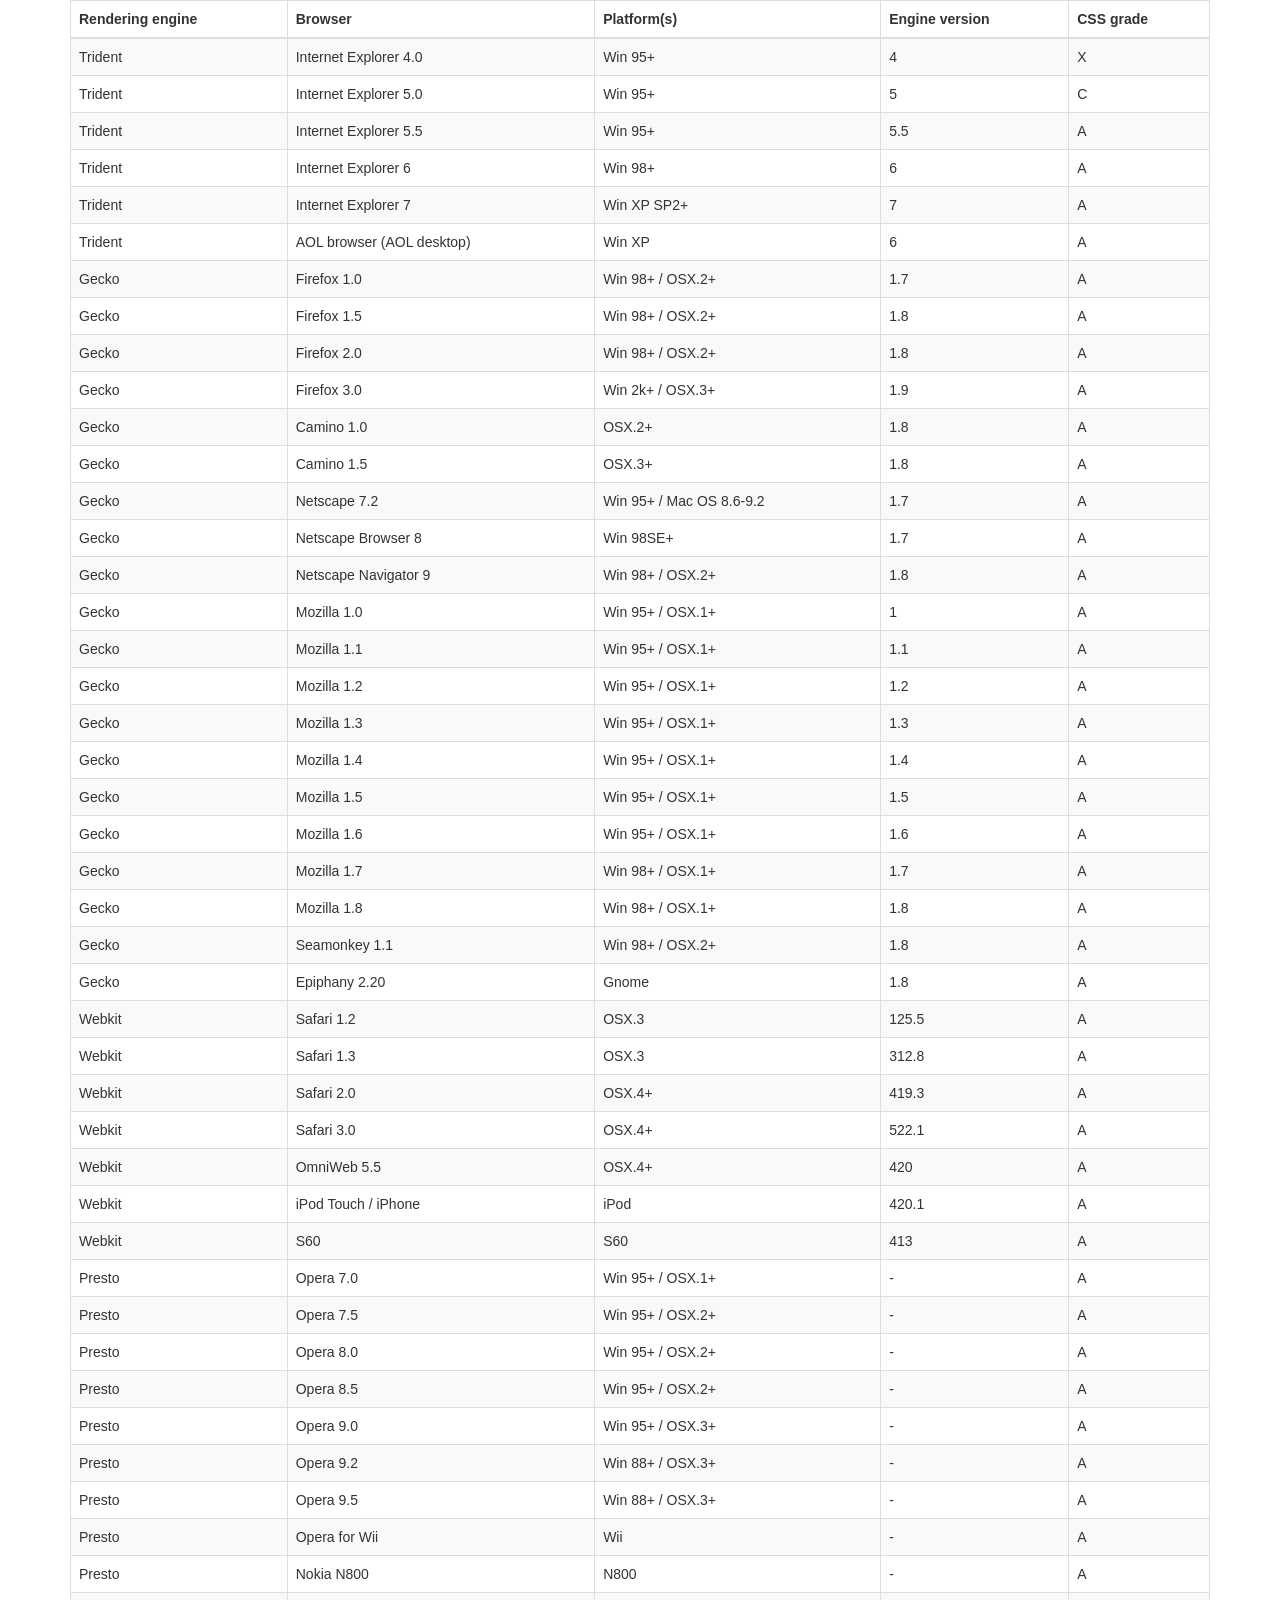
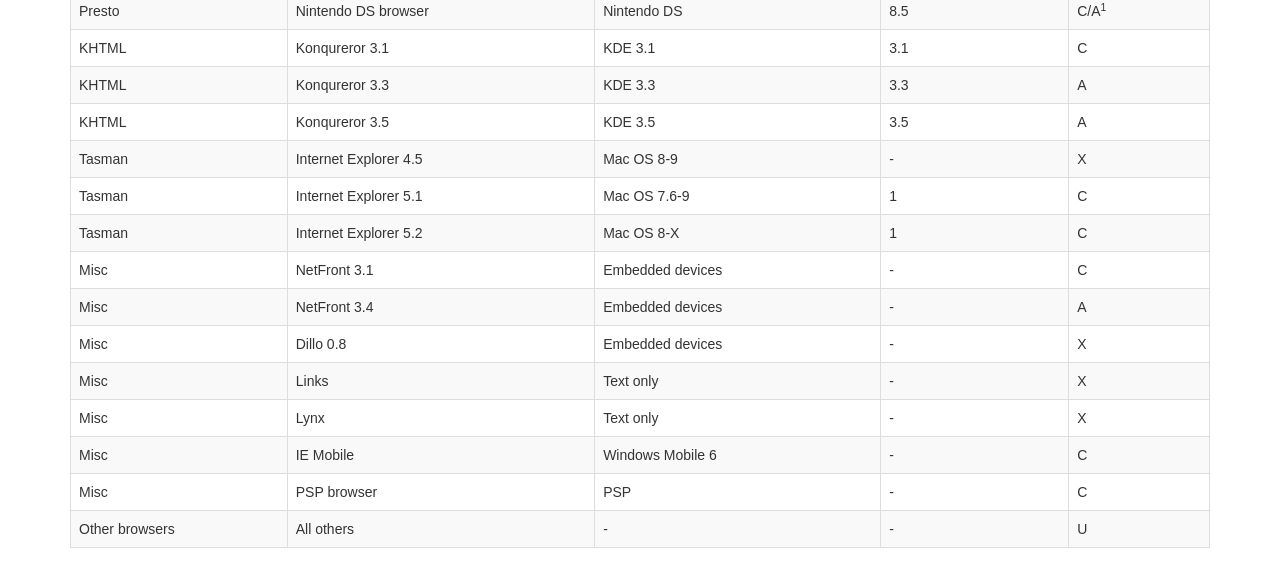
<file: vendor/datatables-plugins/index.html>
<!DOCTYPE HTML PUBLIC "-//W3C//DTD HTML 4.01//EN" "http://www.w3.org/TR/html4/strict.dtd">
<html>
	<head>
		<meta http-equiv="content-type" content="text/html; charset=utf-8" />
		
		<title>DataTables Bootstrap 3 example</title>

		<link rel="stylesheet" type="text/css" href="//maxcdn.bootstrapcdn.com/bootstrap/3.3.0/css/bootstrap.min.css">
		<link rel="stylesheet" type="text/css" href="dataTables.bootstrap.css">

		<script type="text/javascript" language="javascript" src="//code.jquery.com/jquery-1.11.1.min.js"></script>
		<script type="text/javascript" language="javascript" src="//cdn.datatables.net/1.10.3/js/jquery.dataTables.min.js"></script>
		<script type="text/javascript" language="javascript" src="dataTables.bootstrap.js"></script>
		<script type="text/javascript" charset="utf-8">
			$(document).ready(function() {
				$('#example').dataTable();
			} );
		</script>
	</head>
	<body>
		<div class="container">
			
<table cellpadding="0" cellspacing="0" border="0" class="table table-striped table-bordered" id="example">
	<thead>
		<tr>
			<th>Rendering engine</th>
			<th>Browser</th>
			<th>Platform(s)</th>
			<th>Engine version</th>
			<th>CSS grade</th>
		</tr>
	</thead>
	<tbody>
		<tr class="odd gradeX">
			<td>Trident</td>
			<td>Internet
				 Explorer 4.0</td>
			<td>Win 95+</td>
			<td class="center"> 4</td>
			<td class="center">X</td>
		</tr>
		<tr class="even gradeC">
			<td>Trident</td>
			<td>Internet
				 Explorer 5.0</td>
			<td>Win 95+</td>
			<td class="center">5</td>
			<td class="center">C</td>
		</tr>
		<tr class="odd gradeA">
			<td>Trident</td>
			<td>Internet
				 Explorer 5.5</td>
			<td>Win 95+</td>
			<td class="center">5.5</td>
			<td class="center">A</td>
		</tr>
		<tr class="even gradeA">
			<td>Trident</td>
			<td>Internet
				 Explorer 6</td>
			<td>Win 98+</td>
			<td class="center">6</td>
			<td class="center">A</td>
		</tr>
		<tr class="odd gradeA">
			<td>Trident</td>
			<td>Internet Explorer 7</td>
			<td>Win XP SP2+</td>
			<td class="center">7</td>
			<td class="center">A</td>
		</tr>
		<tr class="even gradeA">
			<td>Trident</td>
			<td>AOL browser (AOL desktop)</td>
			<td>Win XP</td>
			<td class="center">6</td>
			<td class="center">A</td>
		</tr>
		<tr class="gradeA">
			<td>Gecko</td>
			<td>Firefox 1.0</td>
			<td>Win 98+ / OSX.2+</td>
			<td class="center">1.7</td>
			<td class="center">A</td>
		</tr>
		<tr class="gradeA">
			<td>Gecko</td>
			<td>Firefox 1.5</td>
			<td>Win 98+ / OSX.2+</td>
			<td class="center">1.8</td>
			<td class="center">A</td>
		</tr>
		<tr class="gradeA">
			<td>Gecko</td>
			<td>Firefox 2.0</td>
			<td>Win 98+ / OSX.2+</td>
			<td class="center">1.8</td>
			<td class="center">A</td>
		</tr>
		<tr class="gradeA">
			<td>Gecko</td>
			<td>Firefox 3.0</td>
			<td>Win 2k+ / OSX.3+</td>
			<td class="center">1.9</td>
			<td class="center">A</td>
		</tr>
		<tr class="gradeA">
			<td>Gecko</td>
			<td>Camino 1.0</td>
			<td>OSX.2+</td>
			<td class="center">1.8</td>
			<td class="center">A</td>
		</tr>
		<tr class="gradeA">
			<td>Gecko</td>
			<td>Camino 1.5</td>
			<td>OSX.3+</td>
			<td class="center">1.8</td>
			<td class="center">A</td>
		</tr>
		<tr class="gradeA">
			<td>Gecko</td>
			<td>Netscape 7.2</td>
			<td>Win 95+ / Mac OS 8.6-9.2</td>
			<td class="center">1.7</td>
			<td class="center">A</td>
		</tr>
		<tr class="gradeA">
			<td>Gecko</td>
			<td>Netscape Browser 8</td>
			<td>Win 98SE+</td>
			<td class="center">1.7</td>
			<td class="center">A</td>
		</tr>
		<tr class="gradeA">
			<td>Gecko</td>
			<td>Netscape Navigator 9</td>
			<td>Win 98+ / OSX.2+</td>
			<td class="center">1.8</td>
			<td class="center">A</td>
		</tr>
		<tr class="gradeA">
			<td>Gecko</td>
			<td>Mozilla 1.0</td>
			<td>Win 95+ / OSX.1+</td>
			<td class="center">1</td>
			<td class="center">A</td>
		</tr>
		<tr class="gradeA">
			<td>Gecko</td>
			<td>Mozilla 1.1</td>
			<td>Win 95+ / OSX.1+</td>
			<td class="center">1.1</td>
			<td class="center">A</td>
		</tr>
		<tr class="gradeA">
			<td>Gecko</td>
			<td>Mozilla 1.2</td>
			<td>Win 95+ / OSX.1+</td>
			<td class="center">1.2</td>
			<td class="center">A</td>
		</tr>
		<tr class="gradeA">
			<td>Gecko</td>
			<td>Mozilla 1.3</td>
			<td>Win 95+ / OSX.1+</td>
			<td class="center">1.3</td>
			<td class="center">A</td>
		</tr>
		<tr class="gradeA">
			<td>Gecko</td>
			<td>Mozilla 1.4</td>
			<td>Win 95+ / OSX.1+</td>
			<td class="center">1.4</td>
			<td class="center">A</td>
		</tr>
		<tr class="gradeA">
			<td>Gecko</td>
			<td>Mozilla 1.5</td>
			<td>Win 95+ / OSX.1+</td>
			<td class="center">1.5</td>
			<td class="center">A</td>
		</tr>
		<tr class="gradeA">
			<td>Gecko</td>
			<td>Mozilla 1.6</td>
			<td>Win 95+ / OSX.1+</td>
			<td class="center">1.6</td>
			<td class="center">A</td>
		</tr>
		<tr class="gradeA">
			<td>Gecko</td>
			<td>Mozilla 1.7</td>
			<td>Win 98+ / OSX.1+</td>
			<td class="center">1.7</td>
			<td class="center">A</td>
		</tr>
		<tr class="gradeA">
			<td>Gecko</td>
			<td>Mozilla 1.8</td>
			<td>Win 98+ / OSX.1+</td>
			<td class="center">1.8</td>
			<td class="center">A</td>
		</tr>
		<tr class="gradeA">
			<td>Gecko</td>
			<td>Seamonkey 1.1</td>
			<td>Win 98+ / OSX.2+</td>
			<td class="center">1.8</td>
			<td class="center">A</td>
		</tr>
		<tr class="gradeA">
			<td>Gecko</td>
			<td>Epiphany 2.20</td>
			<td>Gnome</td>
			<td class="center">1.8</td>
			<td class="center">A</td>
		</tr>
		<tr class="gradeA">
			<td>Webkit</td>
			<td>Safari 1.2</td>
			<td>OSX.3</td>
			<td class="center">125.5</td>
			<td class="center">A</td>
		</tr>
		<tr class="gradeA">
			<td>Webkit</td>
			<td>Safari 1.3</td>
			<td>OSX.3</td>
			<td class="center">312.8</td>
			<td class="center">A</td>
		</tr>
		<tr class="gradeA">
			<td>Webkit</td>
			<td>Safari 2.0</td>
			<td>OSX.4+</td>
			<td class="center">419.3</td>
			<td class="center">A</td>
		</tr>
		<tr class="gradeA">
			<td>Webkit</td>
			<td>Safari 3.0</td>
			<td>OSX.4+</td>
			<td class="center">522.1</td>
			<td class="center">A</td>
		</tr>
		<tr class="gradeA">
			<td>Webkit</td>
			<td>OmniWeb 5.5</td>
			<td>OSX.4+</td>
			<td class="center">420</td>
			<td class="center">A</td>
		</tr>
		<tr class="gradeA">
			<td>Webkit</td>
			<td>iPod Touch / iPhone</td>
			<td>iPod</td>
			<td class="center">420.1</td>
			<td class="center">A</td>
		</tr>
		<tr class="gradeA">
			<td>Webkit</td>
			<td>S60</td>
			<td>S60</td>
			<td class="center">413</td>
			<td class="center">A</td>
		</tr>
		<tr class="gradeA">
			<td>Presto</td>
			<td>Opera 7.0</td>
			<td>Win 95+ / OSX.1+</td>
			<td class="center">-</td>
			<td class="center">A</td>
		</tr>
		<tr class="gradeA">
			<td>Presto</td>
			<td>Opera 7.5</td>
			<td>Win 95+ / OSX.2+</td>
			<td class="center">-</td>
			<td class="center">A</td>
		</tr>
		<tr class="gradeA">
			<td>Presto</td>
			<td>Opera 8.0</td>
			<td>Win 95+ / OSX.2+</td>
			<td class="center">-</td>
			<td class="center">A</td>
		</tr>
		<tr class="gradeA">
			<td>Presto</td>
			<td>Opera 8.5</td>
			<td>Win 95+ / OSX.2+</td>
			<td class="center">-</td>
			<td class="center">A</td>
		</tr>
		<tr class="gradeA">
			<td>Presto</td>
			<td>Opera 9.0</td>
			<td>Win 95+ / OSX.3+</td>
			<td class="center">-</td>
			<td class="center">A</td>
		</tr>
		<tr class="gradeA">
			<td>Presto</td>
			<td>Opera 9.2</td>
			<td>Win 88+ / OSX.3+</td>
			<td class="center">-</td>
			<td class="center">A</td>
		</tr>
		<tr class="gradeA">
			<td>Presto</td>
			<td>Opera 9.5</td>
			<td>Win 88+ / OSX.3+</td>
			<td class="center">-</td>
			<td class="center">A</td>
		</tr>
		<tr class="gradeA">
			<td>Presto</td>
			<td>Opera for Wii</td>
			<td>Wii</td>
			<td class="center">-</td>
			<td class="center">A</td>
		</tr>
		<tr class="gradeA">
			<td>Presto</td>
			<td>Nokia N800</td>
			<td>N800</td>
			<td class="center">-</td>
			<td class="center">A</td>
		</tr>
		<tr class="gradeA">
			<td>Presto</td>
			<td>Nintendo DS browser</td>
			<td>Nintendo DS</td>
			<td class="center">8.5</td>
			<td class="center">C/A<sup>1</sup></td>
		</tr>
		<tr class="gradeC">
			<td>KHTML</td>
			<td>Konqureror 3.1</td>
			<td>KDE 3.1</td>
			<td class="center">3.1</td>
			<td class="center">C</td>
		</tr>
		<tr class="gradeA">
			<td>KHTML</td>
			<td>Konqureror 3.3</td>
			<td>KDE 3.3</td>
			<td class="center">3.3</td>
			<td class="center">A</td>
		</tr>
		<tr class="gradeA">
			<td>KHTML</td>
			<td>Konqureror 3.5</td>
			<td>KDE 3.5</td>
			<td class="center">3.5</td>
			<td class="center">A</td>
		</tr>
		<tr class="gradeX">
			<td>Tasman</td>
			<td>Internet Explorer 4.5</td>
			<td>Mac OS 8-9</td>
			<td class="center">-</td>
			<td class="center">X</td>
		</tr>
		<tr class="gradeC">
			<td>Tasman</td>
			<td>Internet Explorer 5.1</td>
			<td>Mac OS 7.6-9</td>
			<td class="center">1</td>
			<td class="center">C</td>
		</tr>
		<tr class="gradeC">
			<td>Tasman</td>
			<td>Internet Explorer 5.2</td>
			<td>Mac OS 8-X</td>
			<td class="center">1</td>
			<td class="center">C</td>
		</tr>
		<tr class="gradeA">
			<td>Misc</td>
			<td>NetFront 3.1</td>
			<td>Embedded devices</td>
			<td class="center">-</td>
			<td class="center">C</td>
		</tr>
		<tr class="gradeA">
			<td>Misc</td>
			<td>NetFront 3.4</td>
			<td>Embedded devices</td>
			<td class="center">-</td>
			<td class="center">A</td>
		</tr>
		<tr class="gradeX">
			<td>Misc</td>
			<td>Dillo 0.8</td>
			<td>Embedded devices</td>
			<td class="center">-</td>
			<td class="center">X</td>
		</tr>
		<tr class="gradeX">
			<td>Misc</td>
			<td>Links</td>
			<td>Text only</td>
			<td class="center">-</td>
			<td class="center">X</td>
		</tr>
		<tr class="gradeX">
			<td>Misc</td>
			<td>Lynx</td>
			<td>Text only</td>
			<td class="center">-</td>
			<td class="center">X</td>
		</tr>
		<tr class="gradeC">
			<td>Misc</td>
			<td>IE Mobile</td>
			<td>Windows Mobile 6</td>
			<td class="center">-</td>
			<td class="center">C</td>
		</tr>
		<tr class="gradeC">
			<td>Misc</td>
			<td>PSP browser</td>
			<td>PSP</td>
			<td class="center">-</td>
			<td class="center">C</td>
		</tr>
		<tr class="gradeU">
			<td>Other browsers</td>
			<td>All others</td>
			<td>-</td>
			<td class="center">-</td>
			<td class="center">U</td>
		</tr>
	</tbody>
</table>
			
		</div>
	</body>
</html>
</file>
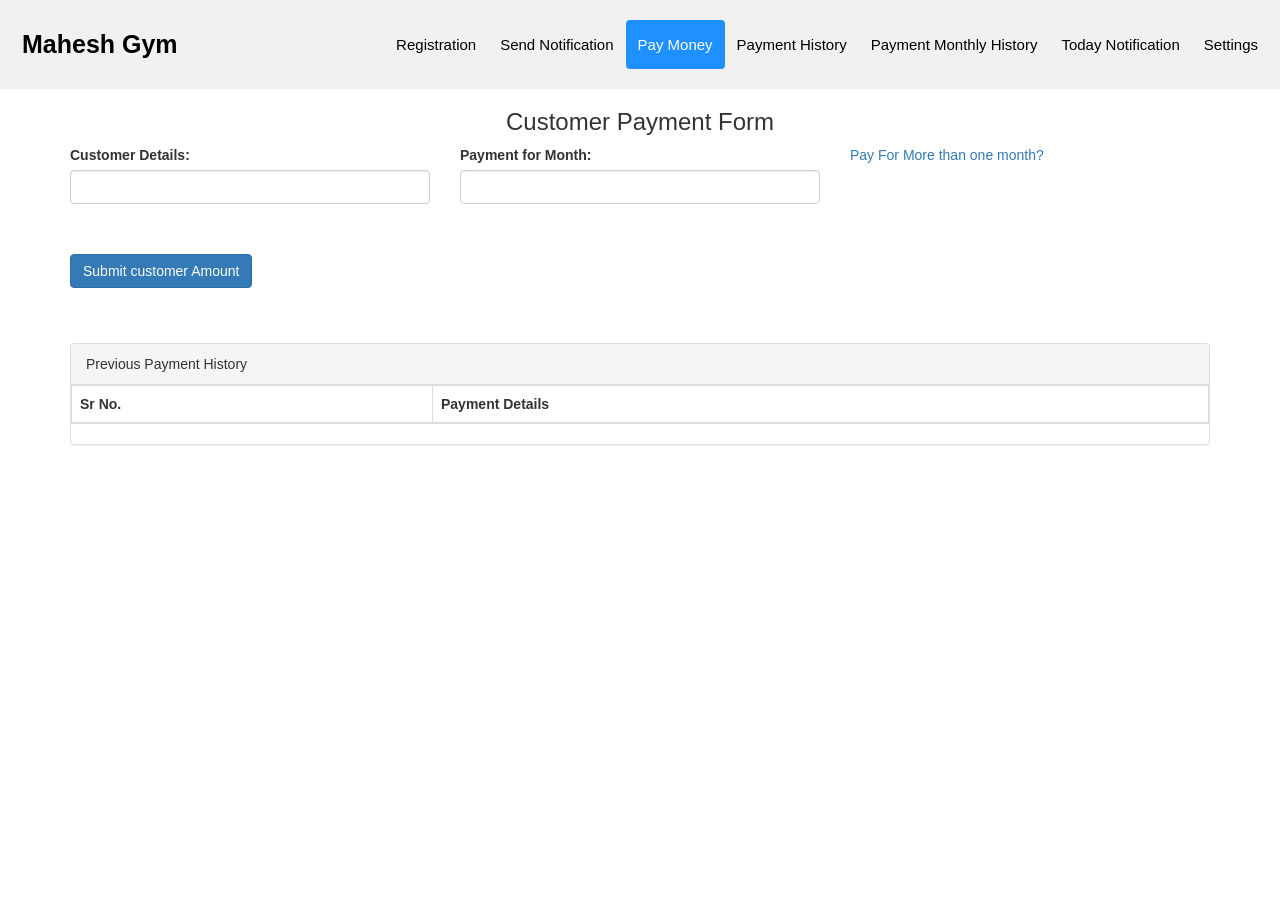
<file: CustPay.html>
<!DOCTYPE html>
<html lang="zxx">
<head>
    <title>Mahesh Gym Fitness</title>
	  <meta name="viewport" content="width=device-width, initial-scale=1">
    <meta charset="UTF-8" />
    <meta name="keywords" content="Baggage Responsive web template, Bootstrap Web Templates, Flat Web Templates, Android Compatible web template, Smartphone Compatible web template, free webdesigns for Nokia, Samsung, LG, SonyEricsson, Motorola web design" />
       <link rel="shortcut icon" href="assets/images/logo.png" type="image/x-icon">
  
    <!-- Bootstrap-Core-CSS -->
    <link rel="stylesheet" href="css/New_style.css" type="text/css" media="all" />
    <!-- Style-CSS -->
    <!-- font-awesome-icons -->
    <!-- DataTables CSS -->
    <link href="vendor/bootstrap/css/bootstrap.min.css" rel="stylesheet">

    
    <!-- DataTables CSS -->
    <link href="vendor/datatables-plugins/dataTables.bootstrap.css" rel="stylesheet">

    <!-- DataTables Responsive CSS -->
    <link href="vendor/datatables-responsive/dataTables.responsive.css" rel="stylesheet">
 <!-- Custom Fonts -->
    <link href="vendor/font-awesome/css/font-awesome.min.css" rel="stylesheet" type="text/css">

</head>
<body>
 <div class="header">
  <a href="Welcome.html" class="logo">Mahesh Gym</a>
   <div class="header-right">
    <a href="CustRegistration.html">Registration</a>
    <a href="CustSendNotification.html">Send Notification</a>
    <a class="active"  href="CustPay.html">Pay Money</a>
	<a href="CustPaymentHistory.html">Payment History</a>
	<a href="CustPaymentMonthlyHistory.html">Payment Monthly History</a>
	<a href="CustUpCommingNotification.html">Today Notification</a>
	<a href="Settings.html">Settings</a>
  </div>
</div>
	
	<div class="container py-md-5">
		<h3 class="title-wthree mb-lg-5 mb-4 text-center">Customer Payment Form </h3>
	</div>
    <!--/login -->
    <section class="banner-bottom py-5">
	 <form role="form" id="customerDetails">
        <div class="container">
			<div class="row">
				<div class="form-group name1 col-md-4">
					<label for="exampleInputEmail1" class="formText">Customer Details:</label>
					<input type="text" class="form-control" id="myInput" name="customerDetails" autoComplete="off">
				</div>
				<div class="form-group name1 col-md-4">
					<label for="exampleInputEmail1" class="formText">Payment for Month:</label>
					<input type="text" class="form-control dateOfPayment" id="dateOfPayment" name="dateOfPayment" autoComplete="off">
				</div>
				<div class="form-group name1 col-md-4">
					<a id="labelmoreThanOneMonth" onclick="return moreThanOneMonthDetails();">Pay For More than one month?</a>
					<label for="exampleInputEmail1" class="formText moreThanOneMonth" id="labelToMonth" style="display:none;">To Month:</label>
					<input type="text" class="form-control moreThanOneMonth dateOfPayment" id="dateOfPaymentToMonth" style="display:none;" name="dateOfPaymentToMonth" autoComplete="off">
				</div>
			</div>
			<div class="row">
				<div class="form-group name2 col-md-6">
					<div class="image-sec-cust">
						<img id="great-image" style="">
					</div>
				</div>
				<div class="form-group name2 col-md-6">
					<div class="image-sec-doc">
						<img id="great-image" style="">
					</div>
				</div>
			</div>
				<div class="row">
				<div class="form-group col-md-12" >
					<input type="button" value="Submit customer Amount" class="btn btn-primary" onclick="return submitCustAmount(this)">
				
				</div>
			</div>  
        </div>
		</form>
    </section>
	</br></br>
	 <div class="container">
     <div class="row">
		<div class="col-lg-12">
			<div class="panel panel-default">
					<div class="panel-heading">
						Previous Payment History
					</div>
					<!-- /.panel-heading -->
					<div class=""> 
						  
						  <table class="table table-striped table-bordered table-hover" id="custDetailsTable">
						  <thead> 
							<th>Sr No.</th>
							<th>Payment Details</td>							
							</thead> 
							<tbody>	
							</tbody>		
						</table>
				</div>
			</div>
		</div>
	</div>
	</div>


  
 <div class="modal fade" id="confirmModal" tabindex="-1" role="dialog" aria-labelledby="exampleModalLabel" aria-hidden="true">
	  <div class="modal-dialog" role="document">
		<div class="modal-content">
		  <div class="modal-header">
			<h3 class="modal-title" id="exampleModalLabel">Payment Confirmation </h3>
			<button type="button" class="close" data-dismiss="modal" aria-label="Close">
			  <span aria-hidden="true">&times;</span>
			</button>
		  </div>
		  <div class="modal-body" >
			<h4 id="confirmBody"></h4>
		  </div>
		   <div class="modal-footer" id="footerSection">
			<button type="button" id="confirmbtn" class="btn btn-primary" onclick="return confirmPayment()" >Confirm Payment</button>
			<button type="button" data-dismiss="modal" class="btn">Cancel</button>
		  </div>
		</div>
	  </div>
  </div>
	
	
	 <!-- jQuery -->
  <script src="vendor/jquery/jquery.js"></script>  
    <!-- Bootstrap Core JavaScript -->
    <script src="vendor/bootstrap/js/bootstrap.min.js"></script>

	 <script src="js/script_lib.js"></script>
	  <script src="js/autoComplete.js"></script>

   	<link href="vendor/datePicker/bootstrap-datepicker.css" rel="stylesheet">  
     <script src="vendor/datePicker/bootstrap-datepicker.js"></script> 
	 
   
    <!-- Page-Level Demo Scripts - Tables - Use for reference -->
    <script>
    $(document).ready(function() {
       
	   $('.dateOfPayment').datepicker({
					minViewMode:1,
                    format: "dd/mm/yyyy",
					autoclose: true,
                });
	   
    });
    </script>

</body>

</html>
</file>
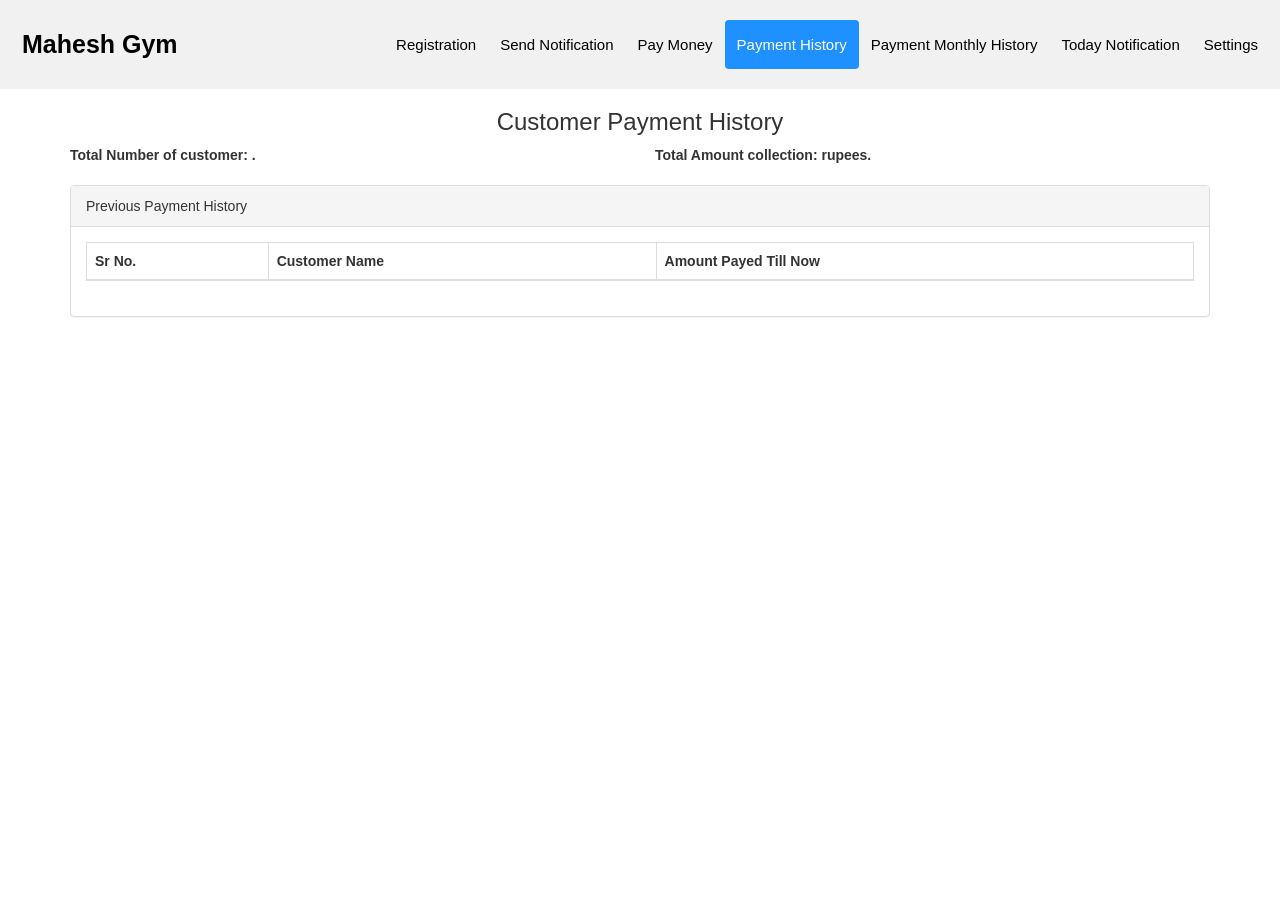
<file: CustPaymentHistory.html>
<!DOCTYPE html>
<html lang="zxx">
<head>
    <title>Mahesh Gym Fitness</title>
	  <meta name="viewport" content="width=device-width, initial-scale=1">
    <meta charset="UTF-8" />
    <meta name="keywords" content="Baggage Responsive web template, Bootstrap Web Templates, Flat Web Templates, Android Compatible web template, Smartphone Compatible web template, free webdesigns for Nokia, Samsung, LG, SonyEricsson, Motorola web design" />
     <link rel="shortcut icon" href="assets/images/logo.png" type="image/x-icon">
    <!-- Bootstrap-Core-CSS -->
    <link rel="stylesheet" href="css/New_style.css" type="text/css" media="all" />
  <!-- DataTables CSS -->
    <link href="vendor/datatables-plugins/dataTables.bootstrap.css" rel="stylesheet">

    <!-- DataTables Responsive CSS -->
    <link href="vendor/datatables-responsive/dataTables.responsive.css" rel="stylesheet">
    <link href="vendor/bootstrap/css/bootstrap.min.css" rel="stylesheet">
	  <link href="vendor/font-awesome/css/font-awesome.min.css" rel="stylesheet" type="text/css">

</head>
<body>
 <div class="header">
  <a href="Welcome.html" class="logo">Mahesh Gym</a>
  <div class="header-right">
    <a href="CustRegistration.html">Registration</a>
    <a href="CustSendNotification.html">Send Notification</a>
    <a href="CustPay.html">Pay Money</a>
	<a class="active" href="CustPaymentHistory.html">Payment History</a>
	<a href="CustPaymentMonthlyHistory.html">Payment Monthly History</a>
	<a href="CustUpCommingNotification.html">Today Notification</a>
	<a href="Settings.html">Settings</a>
  </div>
</div>
	
	<div class="container py-md-5">
		<h3 class="title-wthree mb-lg-5 mb-4 text-center">Customer Payment History </h3>
	</div>
    <!--/login -->
	 <div class="container">
			   <div class="row">
				<div class="form-group name1 col-md-6">
					<label for="exampleInputEmail1" class="formText">Total Number of customer: <span id="custCount"></span>.</label>
					
				</div>

				<div class="form-group name2 col-md-6">
					<label for="exampleInputEmail1## Heading ##" class="formText">Total Amount collection: <span id="custCountAmt"></span> rupees.</label>
					
				</div>
			</div>
		</div>
	 <div class="container">
     <div class="row">
		<div class="col-lg-12">
			<div class="panel panel-default">
					<div class="panel-heading">
						Previous Payment History
					</div>
					<!-- /.panel-heading -->
					<div class="panel-body"> 
						<div id="searchBoxPosition" style="float:right"></div>	  
						  <table class="table table-striped table-bordered table-hover" id="custDetailsTable">
						  <thead> 
							<th>Sr No.</th>
							<th>Customer Name</th>
							<th>Amount Payed Till Now</th>							
							</thead> 
							<tbody>	
							</tbody>		
						</table>
				</div>
			</div>
		</div>
	</div>
	</div>
	<br><br>
		
	<div class="modal fade" id="lodaingModal" tabindex="-1" role="dialog" aria-labelledby="exampleModalLabel" aria-hidden="true">
  <div class="modal-dialog" role="document">
    <div class="modal-content">
      <div class="modal-header">
        <h5 class="modal-title" id="exampleModalLabel">Loading Please Wait</h5>
        <button type="button" class="close" data-dismiss="modal" aria-label="Close">
          <span aria-hidden="true">&times;</span>
        </button>
      </div>
      <div class="modal-body">
        <h6>Please wait you data is been progress </h6>
      </div>
    </div>
  </div>
  </div>
	 <!-- jQuery -->
  <script src="vendor/jquery/jquery.js"></script>  
    <!-- Bootstrap Core JavaScript -->
    <script src="js/script_lib.js"></script>

    <script src="vendor/bootstrap/js/bootstrap.min.js"></script>
	  <!-- DataTables JavaScript -->
    <script src="vendor/datatables/js/jquery.dataTables.min.js"></script>
    <script src="vendor/datatables-plugins/dataTables.bootstrap.min.js"></script>
    <script src="vendor/datatables-responsive/dataTables.responsive.js"></script>
	
	<link href="vendor/datePicker/bootstrap-datepicker.css" rel="stylesheet">  
     <script src="vendor/datePicker/bootstrap-datepicker.js"></script> 
   	 
   
    <!-- Page-Level Demo Scripts - Tables - Use for reference -->
    <script>
    $(document).ready(function() {
       getAllCustPaymentInfo();
    });
    </script>

</body>

</html>
</file>
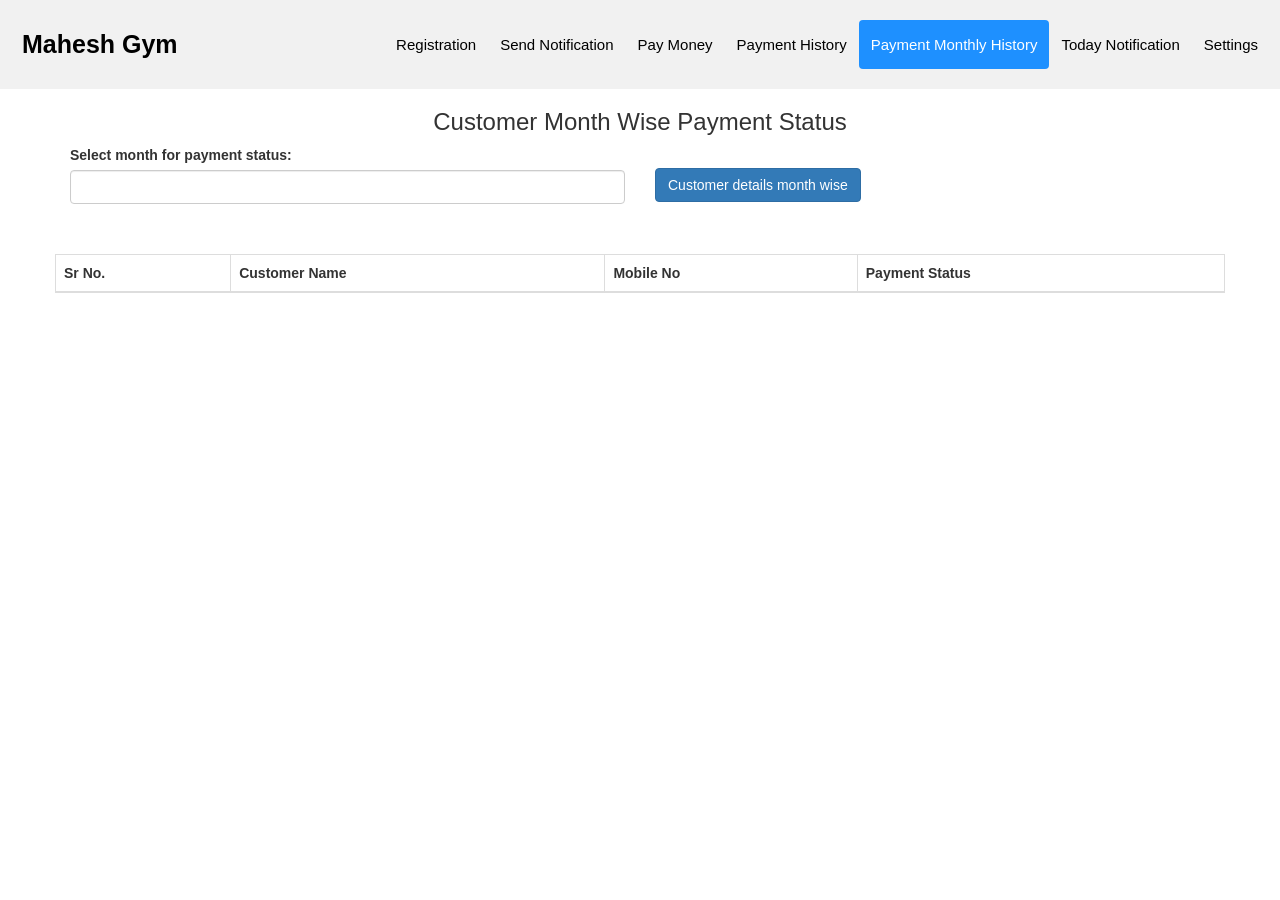
<file: CustPaymentMonthlyHistory.html>
<!DOCTYPE html>
<html lang="zxx">
<head>
    <title>Mahesh Gym Fitness</title>
	  <meta name="viewport" content="width=device-width, initial-scale=1">
    <meta charset="UTF-8" />
    <meta name="keywords" content="Baggage Responsive web template, Bootstrap Web Templates, Flat Web Templates, Android Compatible web template, Smartphone Compatible web template, free webdesigns for Nokia, Samsung, LG, SonyEricsson, Motorola web design" />
     <link rel="shortcut icon" href="assets/images/logo.png" type="image/x-icon">
    <!-- Bootstrap-Core-CSS -->
    <link rel="stylesheet" href="css/New_style.css" type="text/css" media="all" />
  <!-- DataTables CSS -->
    <link href="vendor/datatables-plugins/dataTables.bootstrap.css" rel="stylesheet">

    <!-- DataTables Responsive CSS -->
    <link href="vendor/datatables-responsive/dataTables.responsive.css" rel="stylesheet">
    <link href="vendor/bootstrap/css/bootstrap.min.css" rel="stylesheet">
  <link href="vendor/font-awesome/css/font-awesome.min.css" rel="stylesheet" type="text/css">
</head>
<body>
 <div class="header">
  <a href="Welcome.html" class="logo">Mahesh Gym</a>
  <div class="header-right">
    <a href="CustRegistration.html">Registration</a>
    <a href="CustSendNotification.html">Send Notification</a>
    <a href="CustPay.html">Pay Money</a>
	<a href="CustPaymentHistory.html">Payment History</a>
	<a class="active" href="CustPaymentMonthlyHistory.html">Payment Monthly History</a>
	<a href="CustUpCommingNotification.html">Today Notification</a>
	<a href="Settings.html">Settings</a>
  </div>
</div>

	<div class="container py-md-5">
		<h3 class="title-wthree mb-lg-5 mb-4 text-center">Customer Month Wise Payment Status </h3>
	</div>
	  <div class="container">
			<div class="row">				
				<div class="form-group name1 col-md-6">
					<label for="exampleInputEmail1" class="formText">Select month for payment status:</label>
					<input type="text" class="form-control" id="dateOfPayment" name="dateOfPayment" autocomplete="off">
				</div>
				<div class="form-group name1 col-md-6">
					<input type="button" value="Customer details month wise" class="btn btn-primary" style="margin-top:23px;" onclick="return getMonthWiseData()">
				</div>
			</div>
			<div class="row">
				<div class="form-group name2 col-md-6">
					<img id="great-image2" style="">
				</div>
			</div>
			
			<div class="row">
				<div class="table-responsive">
					<table class="table table-striped table-bordered table-hover" id="paymentStatus">
								  <thead> 
									<th>Sr No.</th>
									<th>Customer Name</th>
									<th>Mobile No</th>
									<th>Payment Status</th>							
									</thead> 
									<tbody>	
									</tbody>		
						</table>
					</div>	
			</div>
		</div>		
	<br><br><br><br><br><br>
		
	<div class="modal fade" id="lodaingModal" tabindex="-1" role="dialog" aria-labelledby="exampleModalLabel" aria-hidden="true">
  <div class="modal-dialog" role="document">
    <div class="modal-content">
      <div class="modal-header">
        <h5 class="modal-title" id="exampleModalLabel">Loading Please Wait</h5>
        <button type="button" class="close" data-dismiss="modal" aria-label="Close">
          <span aria-hidden="true">&times;</span>
        </button>
      </div>
      <div class="modal-body">
        <h6>Please wait you data is been progress </h6>
      </div>
    </div>
  </div>
  </div>
	 <!-- jQuery -->
  <script src="vendor/jquery/jquery.js"></script>  
    <!-- Bootstrap Core JavaScript -->
    <script src="js/script_lib.js"></script>

    <script src="vendor/bootstrap/js/bootstrap.min.js"></script>
	  <!-- DataTables JavaScript -->
    <script src="vendor/datatables/js/jquery.dataTables.min.js"></script>
    <script src="vendor/datatables-plugins/dataTables.bootstrap.min.js"></script>
    <script src="vendor/datatables-responsive/dataTables.responsive.js"></script>
	
	<link href="vendor/datePicker/bootstrap-datepicker.css" rel="stylesheet">  
     <script src="vendor/datePicker/bootstrap-datepicker.js"></script> 
   	 
   
    <!-- Page-Level Demo Scripts - Tables - Use for reference -->
    <script>
    $(document).ready(function() {
        $('#dateOfPayment').datepicker({
					minViewMode:1,
                    format: "dd/mm/yyyy",
					autoclose: true,
                });		
		
    });
    </script>

</body>

</html>
</file>
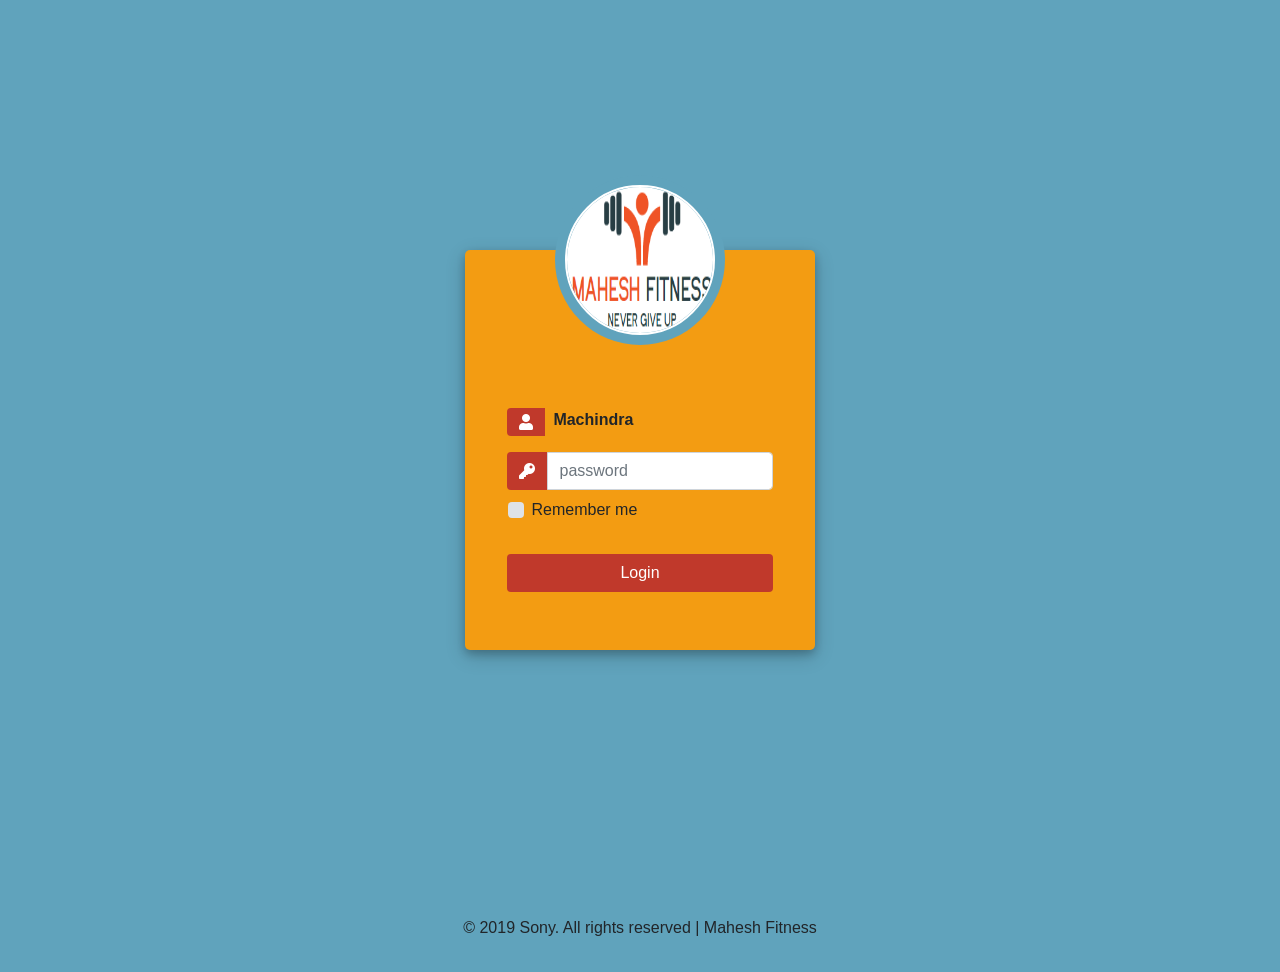
<file: CustRegistration.html>
<!DOCTYPE html>
<html lang="zxx">
<head>
    <title>Mahesh Gym Fitness</title>
	  <!-- Meta tag Keywords -->
    <meta name="viewport" content="width=device-width, initial-scale=1">
    <meta charset="UTF-8" />
	   <link rel="shortcut icon" href="assets/images/logo.png" type="image/x-icon">
    <meta name="keywords" content="Baggage Responsive web template, Bootstrap Web Templates, Flat Web Templates, Android Compatible web template, Smartphone Compatible web template, free webdesigns for Nokia, Samsung, LG, SonyEricsson, Motorola web design" />
    <link href="vendor/datePicker/bootstrap-datepicker.css" rel="stylesheet">  
	 <!-- Custom-Files -->
  
    <!-- Bootstrap-Core-CSS -->
   <link rel="stylesheet" href="css/New_style.css" type="text/css" media="all" />
    <!-- Style-CSS -->
    <!-- font-awesome-icons -->
    <!-- DataTables CSS -->
    <link href="vendor/bootstrap/css/bootstrap.min.css" rel="stylesheet">

    <!-- DataTables CSS -->
    <link href="vendor/datatables-plugins/dataTables.bootstrap.css" rel="stylesheet">

    <!-- DataTables Responsive CSS -->
    <link href="vendor/datatables-responsive/dataTables.responsive.css" rel="stylesheet">
 <!-- Custom Fonts -->
    <link href="vendor/font-awesome/css/font-awesome.min.css" rel="stylesheet" type="text/css">
    <!-- //font-awesome-icons -->
	<style>
	.btn{
		font-size: 12px !important;
	}
	</style>
  
</head>
<body>
 <div class="header">
  <a href="Welcome.html" code="getAllAuditDetails triggerScheduler" class="logo">Mahesh Gym</a>
 <div class="header-right">
    <a class="active" href="CustRegistration.html">Registration</a>
    <a href="CustSendNotification.html">Send Notification</a>
    <a href="CustPay.html">Pay Money</a>
	<a href="CustPaymentHistory.html">Payment History</a>
	<a href="CustPaymentMonthlyHistory.html">Payment Monthly History</a>
	<a href="CustUpCommingNotification.html">Today Notification</a>
	<a href="Settings.html">Settings</a>
  </div>
</div>
	
	<div class="container py-md-5">
		<h3 class="title-wthree mb-lg-5 mb-4 text-center">Customer Registration Form </h3>
	</div>
    <!--/login -->
    <section class="banner-bottom py-5">
	 <form role="form" id="customerDetails">
        <div class="container">
			   <div class="row">
				<div class="form-group name1 col-md-6">
					<label for="exampleInputEmail1" class="formText">Customer Full Name:</label>
					<input type="text" class="form-control" id="custFullName" name="custFullName" maxlength="20" autocomplete="off">
					<input type="hidden" class="form-control" id="id" name="id">
				</div>

				<div class="form-group name2 col-md-6">
					<label for="exampleInputEmail1## Heading ##" class="formText">Address:</label>
					<input type="text" class="form-control" id="custAddress" name="custAddress"  maxlength="50" autocomplete="off">
				</div>
			</div>
			 <div class="row">
				<div class="form-group name1 col-md-6">
					<label for="exampleInputEmail1" class="formText">MobileNo:</label>
					<input type="number" class="form-control" id="custMobileNo" name="custMobileNo"  maxlength="10" autocomplete="off">
				</div>

				<div class="form-group name2 col-md-6">
					<label for="exampleInputEmail1## Heading ##" class="formText">Email ID:</label>
					<input type="text" class="form-control" id="custMobileNo" name="custEmailId"  maxlength="50" autocomplete="off">
				</div>
			</div>
			 <div class="row">
				<div class="form-group name1 col-md-6">
					<label for="exampleInputEmail1" class="formText">Date of Join Gym:</label>
					<input type="text" class="form-control" id="custDOJ" name="custDOJ"  maxlength="10" autocomplete="off">
				</div>

				<div class="form-group name2 col-md-6">
					<label for="exampleInputEmail1## Heading ##" class="formText">Billing Day:</label>
					<select name="custBillingDay" id="custBillingDay" class="form-control" >
						
					</select>
				</div>
			</div>
			 <div class="row">
				<div class="form-group name1 col-md-6">
					<label for="exampleInputEmail1" class="formText">Amount Pay Joining:</label>
					<input type="number" class="form-control" id="custAmountPayDOJ" name="custAmountPayDOJ"  maxlength="4" autocomplete="off">
				</div>

				<div class="form-group name2 col-md-6">
					<label for="exampleInputEmail1## Heading ##" class="formText">Monthly Amount to Pay:</label>
					<input type="number" class="form-control" id="custAmountToPay" name="custAmountToPay" maxlength="4" autocomplete="off">
				</div>
			</div>
			 <div class="row">
				
				<div class="form-group name1 col-md-6">
					<label for="exampleInputEmail1" class="formText">SMS/Email Status:</label>
					<select name="smsEmailStatus" id="smsEmailStatus" class="form-control" >
						<option value="A">Active</option>
						<option value="I">In-Active</option>
					</select>
				</div>
				<div class="form-group name2 col-md-6">
					<label for="exampleInputEmail1## Heading ##" class="formText">Additional Note:</label>
					<input type="text" class="form-control" id="additionalNote" name="additionalNote" autocomplete="off">
				</div>
			</div>
			<div class="row">
				<div class="form-group name2 col-md-6">
					<label for="exampleInputEmail1## Heading ##" class="formText">Current Month Fee:</label>
					<select name="currentMonthFee" id="currentMonthFee" class="form-control">
						<option value="N">No</option>
						<option value="Y">Yes</option>
					</select>
				</div>
			</div>	
			<div class="row">
				<div class="form-group name1 col-md-6">
					<label for="exampleInputEmail1" class="formText">Upload Customer Photo:</label>
					<input type="file" name="custPic1" id="custPic1" />
					<input type="hidden" class="form-control" id="custPic" name="custPic" >
				</div>

				<div class="form-group name2 col-md-6">
					<img id="custPic-orignal" width="500px" style="display:none">
					<div class="image-sec-cust">
						<img id="custPic-image" style="">
					</div>
				</div>
			</div>
			<div class="row">
				<div class="form-group name1 col-md-6">
					<label for="exampleInputEmail1" class="formText">Upload Document:</label>
					<input type="file" id="custDoc1" name="custDoc1" />
					<input type="hidden" class="form-control" id="custDoc" name="custDoc" >
				</div>

				<div class="form-group name2 col-md-6">
					<img id="custDoc-orignal" width="500px" style="display:none">
					<div class="image-sec-doc">
						<img id="custDoc-image" style="">
					</div>
				</div>
			</div>
			<div class="row">
				<div class="form-group col-md-6" style="text-align:right">
					<input type="button" value="Submit customer Details" class="btn btn-primary" onclick="return submitCustDetails(this)">
				</div>
			</div>  
        </div>
		</form>
    </section>
	</br></br>
	 <div class="container">
     <div class="row">
		<div class="col-lg-12 table-responsive">
			<div class="panel panel-default">
					<div class="panel-heading">
						All Customer Details
					</div>
					<!-- /.panel-heading -->
					<div class="panel-body"> 
						<div id="searchBoxPosition" style="float:right"></div>	  
						  <table class="table table-striped table-bordered table-hover" id="custDetailsTable">
						  <thead> 
							<th>Sr No.</th>
							<th>Customer Name</th>
							<th>Mobile No</th>
							<th>Email Id</th>
							<th>BillingDay</th>
							<th>Monthly Amount</th>
							<th>SMS/EMAIL Status</th>
							<th>Update/Delete</th>
							</thead> 
							<tbody>	
							</tbody>		
						</table>
				</div>
			</div>
		</div>
	</div>
	</div>
	
	
<div class="modal fade" id="confirmModal" tabindex="-1" role="dialog" aria-labelledby="exampleModalLabel" aria-hidden="true">
  <div class="modal-dialog" role="document">
    <div class="modal-content">
      <div class="modal-header">
        <h5 class="modal-title" id="exampleModalLabel">Customer Registration Details</h5>
        <button type="button" class="close" data-dismiss="modal" aria-label="Close">
          <span aria-hidden="true">&times;</span>
        </button>
      </div>
      <div class="modal-body">
        <h4 id="confirmBody">Please wait you data is been progress </h4>
      </div>
	  <div class="modal-footer" id="footerSection">			
			<button type="button" onClick="return closePopUp()" class="btn">Close</button>
	  </div>
    </div>
  </div>
  </div>

	
	 <!-- jQuery -->
  <script src="vendor/jquery/jquery.js"></script>  
    <!-- Bootstrap Core JavaScript -->
    <script src="vendor/bootstrap/js/bootstrap.min.js"></script>

	 <script src="js/script_lib.js"></script>

    <!-- DataTables JavaScript -->
    <script src="vendor/datatables/js/jquery.dataTables.min.js"></script>
    <script src="vendor/datatables-plugins/dataTables.bootstrap.min.js"></script>
    <script src="vendor/datatables-responsive/dataTables.responsive.js"></script>
	
     <script src="vendor/datePicker/bootstrap-datepicker.js"></script> 
	 
   
    <!-- Page-Level Demo Scripts - Tables - Use for reference -->
    <script>
	var input2 = document.getElementById("custPic1");
    input2.onchange = function() {
		document.getElementById('custPic-image').src = '';
		$(".image-sec-cust").append('<i class="fa fa-refresh fa-spin" style="font-size: 81px;color: #2e6da4;"></i>')
		setTimeout(resizeCustPic,200);
    };
	
	var input3 = document.getElementById("custDoc1");
    input3.onchange = function() {
		document.getElementById('custDoc-image').src = '';
		$(".image-sec-doc").append('<i class="fa fa-refresh fa-spin" style="font-size: 81px;color: #2e6da4;"></i>')
		setTimeout(resizeDocPic,200);
    };

    $(document).ready(function() {
       getAllCustDetails();
	   $('#custDOJ').datepicker({
                    format: "dd/mm/yyyy",
					autoclose: true,
                });
	   
	   for(i=1;i<=28;i++){
			$('#custBillingDay').append('<option value="'+i+'">'+i+'</option>');
	   }
    });
    </script>

</body>

</html>
</file>
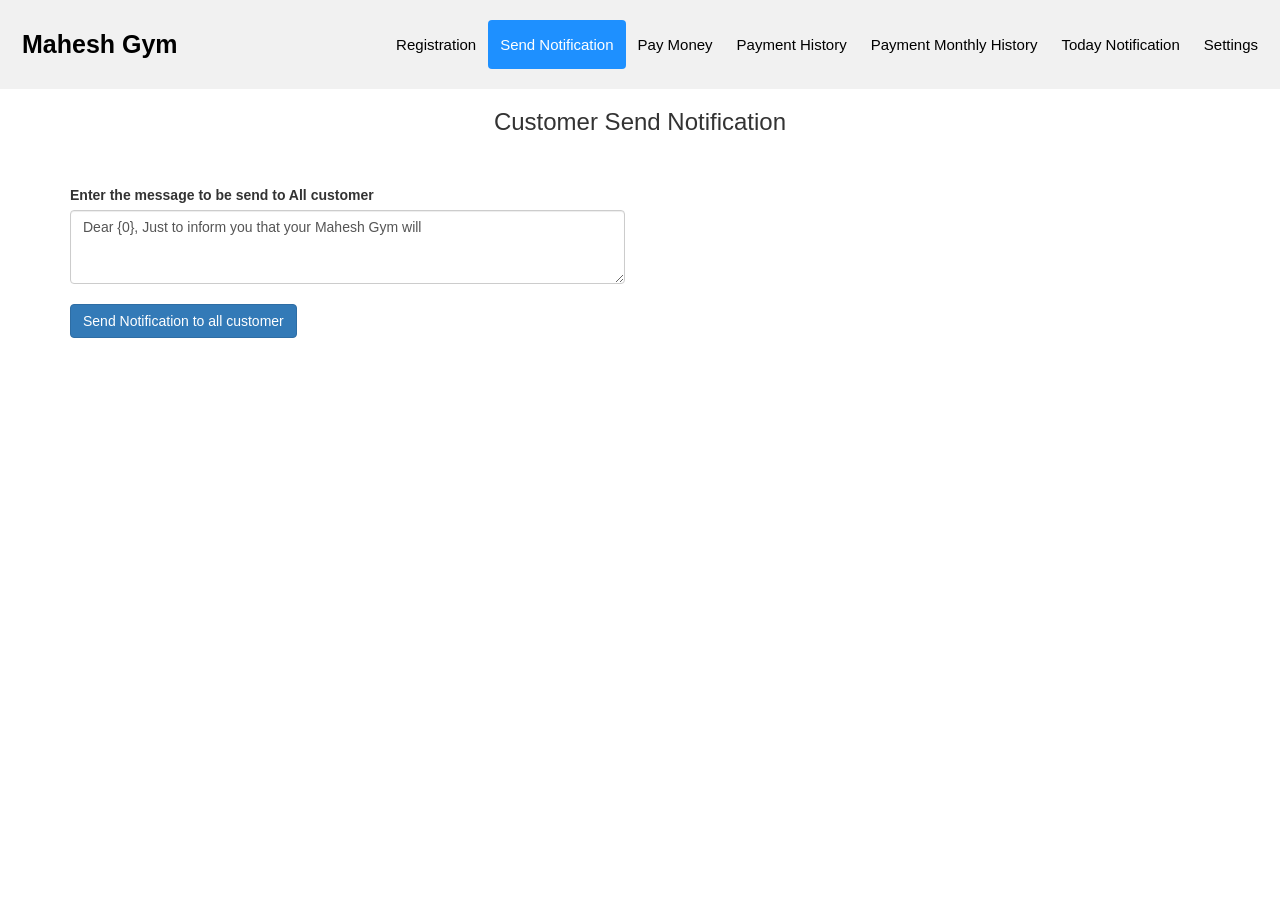
<file: CustSendNotification.html>
<!DOCTYPE html>
<html lang="zxx">
<head>
    <title>Mahes Gym Fitness</title>
	   <meta name="viewport" content="width=device-width, initial-scale=1">
    <meta charset="UTF-8" />
    <meta name="keywords" content="Baggage Responsive web template, Bootstrap Web Templates, Flat Web Templates, Android Compatible web template, Smartphone Compatible web template, free webdesigns for Nokia, Samsung, LG, SonyEricsson, Motorola web design" />
    <link rel="shortcut icon" href="assets/images/logo.png" type="image/x-icon">
    <!-- Bootstrap-Core-CSS -->
    <link rel="stylesheet" href="css/New_style.css" type="text/css" media="all" />
    <!-- Style-CSS -->
    <!-- font-awesome-icons -->
    <!-- DataTables CSS -->
    <link href="vendor/bootstrap/css/bootstrap.min.css" rel="stylesheet">
</head>
<body>
 <div class="header">
  <a href="Welcome.html" class="logo">Mahesh Gym</a>
 <div class="header-right">
    <a href="CustRegistration.html">Registration</a>
    <a class="active" href="CustSendNotification.html">Send Notification</a>
    <a href="CustPay.html">Pay Money</a>
	<a href="CustPaymentHistory.html">Payment History</a>
	<a href="CustPaymentMonthlyHistory.html">Payment Monthly History</a>
	<a href="CustUpCommingNotification.html">Today Notification</a>
	<a href="Settings.html">Settings</a>
  </div>
</div>
	
	<div class="container py-md-5">
		<h3 class="title-wthree mb-lg-5 mb-4 text-center">Customer Send Notification </h3>
	</div>
    <!--/login -->
	 <div class="container">
	 <br><br>
			   <div class="row">
				<div class="form-group name1 col-md-6">
					<label for="exampleInputEmail1" class="formText">Enter the message to be send to All customer </label>
					 <textarea class="form-control"  rows="3" name="message" id="message" maxlength="160">Dear {0}, Just to inform you that your Mahesh Gym will </textarea>
					 	
						<br><input type="button" value="Send Notification to all customer" class="btn btn-primary" onClick="return sendNotificationToAllCust()" />
				
					
				</div>

			</div>
		</div>

	</br></br>

<div class="modal fade" id="confirmModal" tabindex="-1" role="dialog" aria-labelledby="exampleModalLabel" aria-hidden="true">
	  <div class="modal-dialog" role="document">
		<div class="modal-content">
		  <div class="modal-header">
			<h3 class="modal-title" id="exampleModalLabel">Customer Notification Details</h3>
			<button type="button" class="close" data-dismiss="modal" aria-label="Close">
			  <span aria-hidden="true">&times;</span>
			</button>
		  </div>
		  <div class="modal-body" >
			<h4 id="confirmBody">Are you sure you want to send notification to all customer?</h4>
		  </div>
		   <div class="modal-footer" id="footerSection">
			<button type="button" id="confirmbtn" class="btn btn-primary" onclick="return yesSendNotificationtoAll()" >Confirm Send to All</button>
			<button type="button" data-dismiss="modal" class="btn">Cancel</button>
		  </div>
		  <div class="modal-footer" id="footerSection2" style="display:none;">
			<button type="button" onClick="return closePopUp()" class="btn">Close</button>
		  </div>
		</div>
	  </div>
  </div>
	
	
	 <!-- jQuery -->
	<script src="vendor/jquery/jquery.js"></script>  
	<script src="vendor/bootstrap/js/bootstrap.min.js"></script>
	 <script src="js/script_lib.js"></script>

   </body>

</html>
</file>
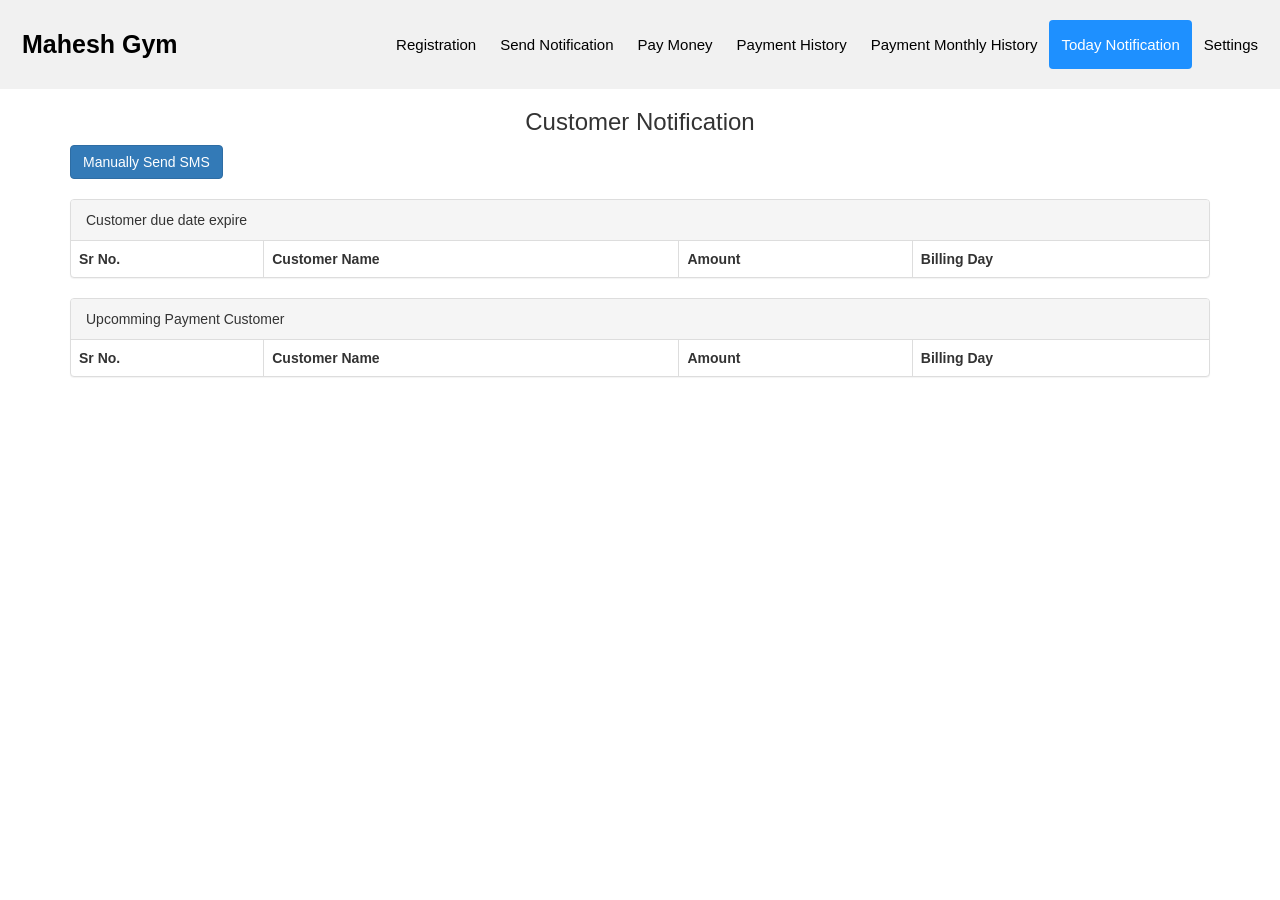
<file: CustUpCommingNotification.html>
<!DOCTYPE html>
<html lang="zxx">
<head>
    <title>Mahesh Gym Fitness</title>
	  <!-- Meta tag Keywords -->
    <meta name="viewport" content="width=device-width, initial-scale=1">
    <meta charset="UTF-8" />
    <meta name="keywords" content="Baggage Responsive web template, Bootstrap Web Templates, Flat Web Templates, Android Compatible web template, Smartphone Compatible web template, free webdesigns for Nokia, Samsung, LG, SonyEricsson, Motorola web design" />
     <link rel="shortcut icon" href="assets/images/logo.png" type="image/x-icon">
    <link rel="stylesheet" href="css/New_style.css" type="text/css" media="all" />
    <!-- Style-CSS -->
    <!-- font-awesome-icons -->
    <!-- DataTables CSS -->
    <link href="vendor/bootstrap/css/bootstrap.min.css" rel="stylesheet">
     <link href="vendor/font-awesome/css/font-awesome.min.css" rel="stylesheet" type="text/css">
</head>
<body>
 <div class="header">
  <a href="Welcome.html" class="logo">Mahesh Gym</a>
<div class="header-right">
    <a href="CustRegistration.html">Registration</a>
    <a href="CustSendNotification.html">Send Notification</a>
    <a href="CustPay.html">Pay Money</a>
	<a href="CustPaymentHistory.html">Payment History</a>
	<a href="CustPaymentMonthlyHistory.html">Payment Monthly History</a>
	<a class="active" href="CustUpCommingNotification.html">Today Notification</a>
	<a href="Settings.html">Settings</a>
  </div>
</div>
	
	<div class="container py-md-5">
		<h3 class="title-wthree mb-lg-5 mb-4 text-center">Customer Notification </h3>
		<input type="button" class="btn btn-primary" value="Manually Send SMS" onclick="return sendManualSMS()"/>
	</div>
 <br>
	 <div class="container">

     <div class="row">
		<div class="col-lg-12">
			<div class="panel panel-default">
					<div class="panel-heading">
						Customer due date expire
					</div>
					<!-- /.panel-heading -->
					<div class="table-responsive"> 
						  
						  <table class="table table-striped table-bordered table-hover" id="custDetailsPreTable">
						  <thead> 
							<th>Sr No.</th>
							<th>Customer Name</th>
							<th>Amount</th>	
							<th>Billing Day</th>								
							</thead> 
							<tbody>	
							</tbody>		
						</table>
				</div>
			</div>
		</div>
	</div>
	
	     <div class="row">
		<div class="col-lg-12">
			<div class="panel panel-default">
					<div class="panel-heading">
						Upcomming Payment Customer
					</div>
					<!-- /.panel-heading -->
					<div class="table-responsive"> 
						  
						  <table class="table table-striped table-bordered table-hover" id="custDetailsPostTable">
						  <thead> 
							<th>Sr No.</th>
							<th>Customer Name</th>
							<th>Amount</th>	
							<th>Billing Day</th>						
							</thead> 
							<tbody>	
							</tbody>		
						</table>
				</div>
			</div>
		</div>
	</div>
	</div>
	
	 <!-- jQuery -->
  <script src="vendor/jquery/jquery.js"></script>  

	 <script src="js/script_lib.js"></script>
   
    <!-- Page-Level Demo Scripts - Tables - Use for reference -->
    <script>
    $(document).ready(function() {
       getNotificationDetails();
	  
    });
    </script>

</body>

</html>
</file>
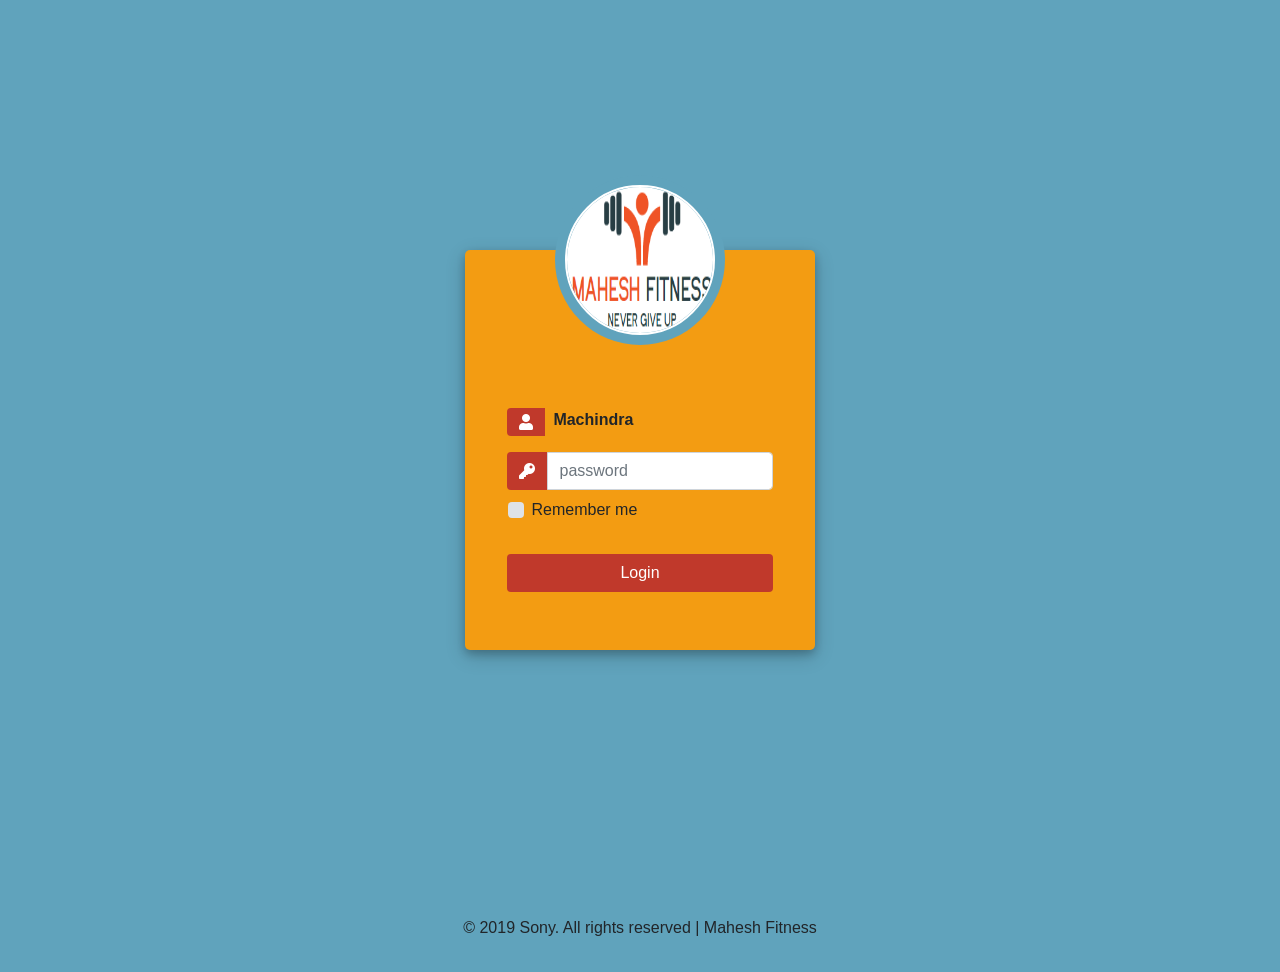
<file: login.html>
<!DOCTYPE html>
<html lang="zxx">
<head>
    <title>Mahesh Gym Fitness</title>
	  <meta name="viewport" content="width=device-width, initial-scale=1">
    <meta charset="UTF-8" />
	   <link rel="shortcut icon" href="assets/images/logo.png" type="image/x-icon">
    <meta name="keywords" content="Baggage Responsive web template, Bootstrap Web Templates, Flat Web Templates, Android Compatible web template, Smartphone Compatible web template, free webdesigns for Nokia, Samsung, LG, SonyEricsson, Motorola web design" />
    <script>
        addEventListener("load", function() {
            setTimeout(hideURLbar, 0);
        }, false);

        function hideURLbar() {
            window.scrollTo(0, 1);
        }
		
    </script>
	<style>
		body,
		html {
			margin: 0;
			padding: 0;
			height: 100%;
			background: #60a3bc !important;
		}
		.user_card {
			height: 400px;
			width: 350px;
			margin-top: auto;
			margin-bottom: auto;
			background: #f39c12;
			position: relative;
			display: flex;
			justify-content: center;
			flex-direction: column;
			padding: 10px;
			box-shadow: 0 4px 8px 0 rgba(0, 0, 0, 0.2), 0 6px 20px 0 rgba(0, 0, 0, 0.19);
			-webkit-box-shadow: 0 4px 8px 0 rgba(0, 0, 0, 0.2), 0 6px 20px 0 rgba(0, 0, 0, 0.19);
			-moz-box-shadow: 0 4px 8px 0 rgba(0, 0, 0, 0.2), 0 6px 20px 0 rgba(0, 0, 0, 0.19);
			border-radius: 5px;

		}
		.brand_logo_container {
			position: absolute;
			height: 170px;
			width: 170px;
			top: -75px;
			border-radius: 50%;
			background: #60a3bc;
			padding: 10px;
			text-align: center;
		}
		.brand_logo {
			height: 150px;
			width: 150px;
			border-radius: 50%;
			border: 2px solid white;
		}
		.form_container {
			margin-top: 100px;
		}
		.login_btn {
			width: 100%;
			background: #c0392b !important;
			color: white !important;
		}
		.login_btn:focus {
			box-shadow: none !important;
			outline: 0px !important;
		}
		.login_container {
			padding: 0 2rem;
		}
		.input-group-text {
			background: #c0392b !important;
			color: white !important;
			border: 0 !important;
			border-radius: 0.25rem 0 0 0.25rem !important;
		}
		.input_user,
		.input_pass:focus {
			box-shadow: none !important;
			outline: 0px !important;
		}
		.custom-checkbox .custom-control-input:checked~.custom-control-label::before {
			background-color: #c0392b !important;
		}
	</style>
	 <!-- Custom-Files -->
     	<link rel="stylesheet" href="https://stackpath.bootstrapcdn.com/bootstrap/4.1.3/css/bootstrap.min.css" integrity="sha384-MCw98/SFnGE8fJT3GXwEOngsV7Zt27NXFoaoApmYm81iuXoPkFOJwJ8ERdknLPMO" crossorigin="anonymous">
		<link rel="stylesheet" href="https://use.fontawesome.com/releases/v5.6.1/css/all.css" integrity="sha384-gfdkjb5BdAXd+lj+gudLWI+BXq4IuLW5IT+brZEZsLFm++aCMlF1V92rMkPaX4PP" crossorigin="anonymous">


   
</head>
<body>


    <!--/login -->
 	<div class="container h-100">
		<div class="d-flex justify-content-center h-100">
			<div class="user_card">
				<div class="d-flex justify-content-center">
					<div class="brand_logo_container">
						<img src="assets/images/logo.png" class="brand_logo" alt="Logo">
					</div>
				</div>
				<div class="d-flex justify-content-center form_container">
					<form>
						<div class="input-group mb-3">
							<div class="input-group-append">
								<span class="input-group-text"><i class="fas fa-user"></i></span>
							</div>
							<b>&nbsp;&nbsp;Machindra</b>
						</div>
						<div class="input-group mb-2">
							<div class="input-group-append">
								<span class="input-group-text"><i class="fas fa-key"></i></span>
							</div>
							<input type="password" id="password" class="form-control input_pass" value="" placeholder="password">
						</div>
						<div class="form-group">
							<div class="custom-control custom-checkbox">
								<input type="checkbox" class="custom-control-input" id="customControlInline">
								<label class="custom-control-label" for="customControlInline">Remember me</label>
							</div>
						</div>
					</form>
				</div>
				<div class="d-flex justify-content-center mt-3 login_container">
					<input type="button" name="button" value="Login" class="btn login_btn" onclick="return doLogin(this)" />
				</div>
				
			</div>
		</div>
	</div>    <!-- /login -->
    <!--/shipping-->
    
    <!-- //footer -->

    <!-- copyright -->
    <div class="cpy-right text-center py-3">
        <p>© 2019 Sony. All rights reserved | Mahesh Fitness</a>
        </p>

    </div>

	 <!-- jQuery -->
  <script src="vendor/jquery/jquery.js"></script>  
	 <script src="js/script_lib.js"></script>
 </body>

</html>
</file>
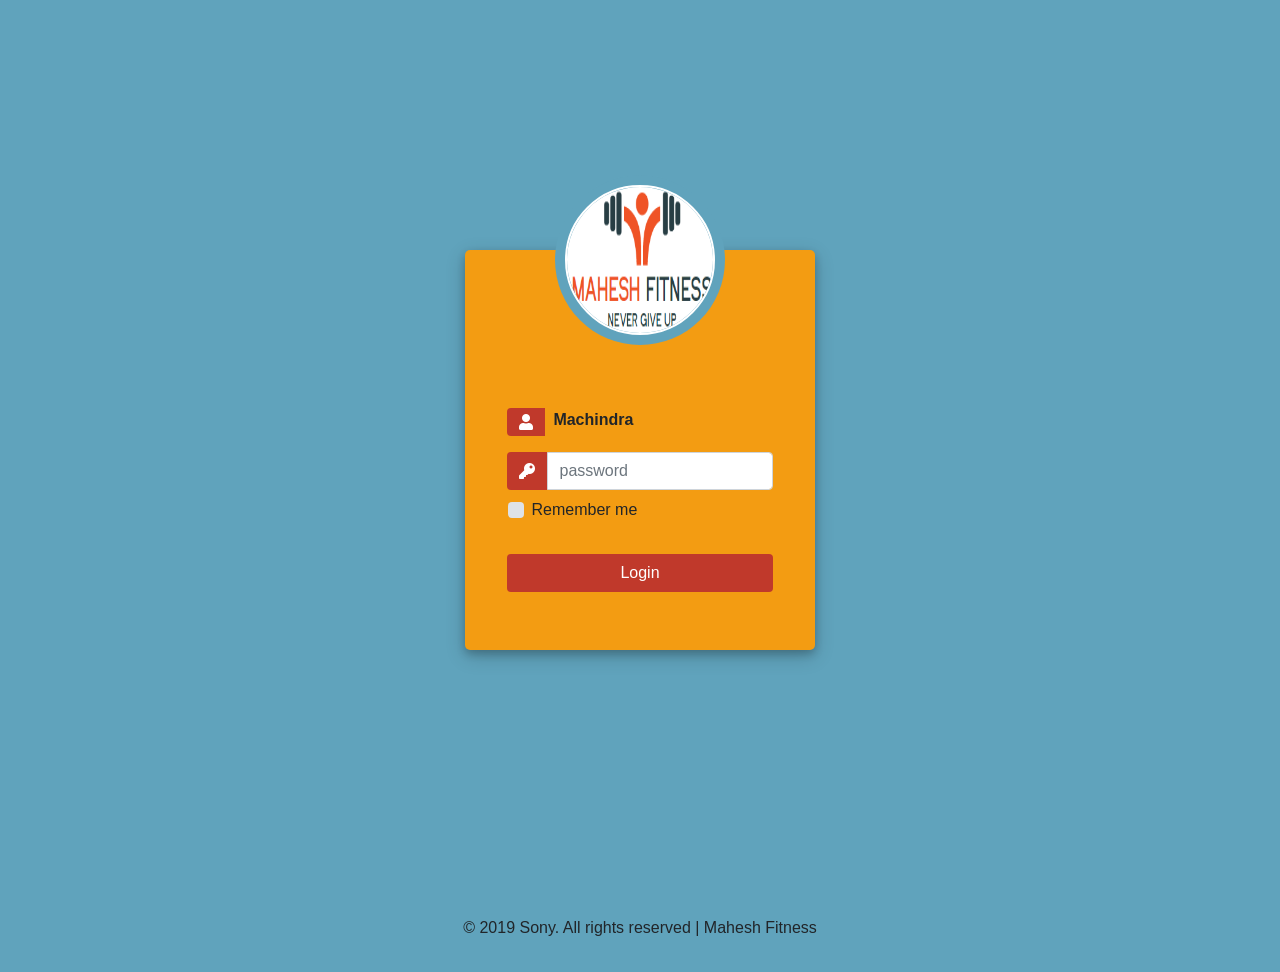
<file: Settings.html>
<!DOCTYPE html>
<html lang="zxx">
<head>
    <title>Mahesh Gym Fitness</title>
	  <!-- Meta tag Keywords -->
    <meta name="viewport" content="width=device-width, initial-scale=1">
    <meta charset="UTF-8" />
    <meta name="keywords" content="Baggage Responsive web template, Bootstrap Web Templates, Flat Web Templates, Android Compatible web template, Smartphone Compatible web template, free webdesigns for Nokia, Samsung, LG, SonyEricsson, Motorola web design" />
    <!-- Bootstrap-Core-CSS -->
   <link rel="stylesheet" href="css/New_style.css" type="text/css" media="all" />
    <link rel="shortcut icon" href="assets/images/logo.png" type="image/x-icon">
    <link href="vendor/bootstrap/css/bootstrap.min.css" rel="stylesheet">

    <!-- //font-awesome-icons -->
  
</head>
<body>
 <div class="header">
  <a href="Welcome.html" class="logo">Mahesh Gym</a>
 <div class="header-right">
    <a href="CustRegistration.html">Registration</a>
    <a href="CustSendNotification.html">Send Notification</a>
    <a href="CustPay.html">Pay Money</a>
	<a href="CustPaymentHistory.html">Payment History</a>
	<a href="CustPaymentMonthlyHistory.html">Payment Monthly History</a>
	<a href="CustUpCommingNotification.html">Today Notification</a>
	<a class="active"href="Settings.html">Settings</a>
  </div>
</div>
	
	<div class="container py-md-5">
		<h3 class="title-wthree mb-lg-5 mb-4 text-center">Settings </h3>
	</div>
		</br></br>
    <!--/login -->
    <section class="banner-bottom py-5">
	
        <div class="container">
			<div class="row">
				<div class="form-group name1 col-md-4">
					<label for="exampleInputEmail1" class="formText">Enable Notification:</label>
				</div>
				<div class="form-group name2 col-md-6" id="details">					
					<select name="details" id="details" class="form-control notificationstatus" >
						<option value="A">Active</option>
						<option value="I">In-Active</option>
					</select>
				</div>
				<div class="form-group name1 col-md-2">
					<input type="button" onClick="return updateDetailsNotification(this,'notificationstatus')" class="btn btn-primary" value="Update Details" />
				</div>
			</div>
			<div class="row">
				<div class="form-group name1 col-md-4">
					<label for="exampleInputEmail1" class="formText">Welcome Notification:</label>
				</div>
				<div class="form-group name2 col-md-6" id="details">					
					<input type="text" class="form-control welcomenotification" id="details" name="details" code="" maxlength="159">
				</div>
				<div class="form-group name1 col-md-2">
					<input type="button" onClick="return updateDetailsNotification(this,'welcomenotification')" class="btn btn-primary" value="Update Details" />
				</div>
			</div>
			<div class="row">
				<div class="form-group name1 col-md-4">
					<label for="exampleInputEmail1" class="formText">Pre Notification Days:</label>
				</div>
				<div class="form-group name2 col-md-6" id="details">					
					<input type="number" class="form-control prenotificationdays" id="details" name="details" code="" maxlength="1">
				</div>
				<div class="form-group name1 col-md-2">
					<input type="button" onClick="return updateDetailsNotification(this,'prenotificationdays')" class="btn btn-primary" value="Update Details" />
				</div>
			</div>
			<div class="row">
				<div class="form-group name1 col-md-4">
					<label for="exampleInputEmail1" class="formText">Pre Notification Message:</label>
				</div>
				<div class="form-group name2 col-md-6" id="details">					
					<input type="text" class="form-control prenotificationmsg" id="details" name="details" code="" maxlength="159">
				</div>
				<div class="form-group name1 col-md-2">
					<input type="button" onClick="return updateDetailsNotification(this,'prenotificationmsg')" class="btn btn-primary" value="Update Details" />
				</div>
			</div>
			<div class="row">
				<div class="form-group name1 col-md-4">
					<label for="exampleInputEmail1" class="formText">Post Notification Days:</label>
				</div>
				<div class="form-group name2 col-md-6" id="details">					
					<input type="number" class="form-control postnotificationdays" id="details" name="details" code="" maxlength="1">
				</div>
				<div class="form-group name1 col-md-2">
					<input type="button" onClick="return updateDetailsNotification(this,'postnotificationdays')" class="btn btn-primary" value="Update Details" />
				</div>
			</div>
			<div class="row">
				<div class="form-group name1 col-md-4">
					<label for="exampleInputEmail1" class="formText">Post Notification Message:</label>
				</div>
				<div class="form-group name2 col-md-6" id="details">					
					<input type="text" class="form-control postnotificationmsg" id="details" name="details" code="" maxlength="159">
				</div>
				<div class="form-group name1 col-md-2">
					<input type="button" onClick="return updateDetailsNotification(this,'postnotificationmsg')" class="btn btn-primary" value="Update Details" />
				</div>
			</div>
			<div class="row">
				<div class="form-group name1 col-md-4">
					<label for="exampleInputEmail1" class="formText">Payment Notification:</label>
				</div>
				<div class="form-group name2 col-md-6" id="details">					
					<input type="text" class="form-control paymentnotificationmsg" id="details" name="details" code="" maxlength="159">
				</div>
				<div class="form-group name1 col-md-2">
					<input type="button" onClick="return updateDetailsNotification(this,'paymentnotificationmsg')" class="btn btn-primary" value="Update Details" />
				</div>
			</div>
			
			<div class="row">
				<div class="form-group name1 col-md-4">
					<label for="exampleInputEmail1" class="formText">Change Password:</label>
				</div>
				<div class="form-group name2 col-md-6" id="details">					
					<input type="text" id="newpassword" class="form-control input_pass" value="" placeholder="Enter New Password">
					<input type="password" id="confirmpassword"  class="form-control input_pass" value="" placeholder="Enter Confirm Password">
						
				</div>
				<div class="form-group name1 col-md-2">
					<input type="button" onClick="return changePassword()" class="btn btn-primary" value="Update Password" />
				</div>
			</div>
			
			
        </div>
	
    </section>
	</br></br>
	 
	

	
	 <!-- jQuery -->
  <script src="vendor/jquery/jquery.js"></script>  
   <script src="js/script_lib.js"></script>
    <!-- Page-Level Demo Scripts - Tables - Use for reference -->
    <script>
getDetailsNotification();
	
    </script>

</body>

</html>
</file>
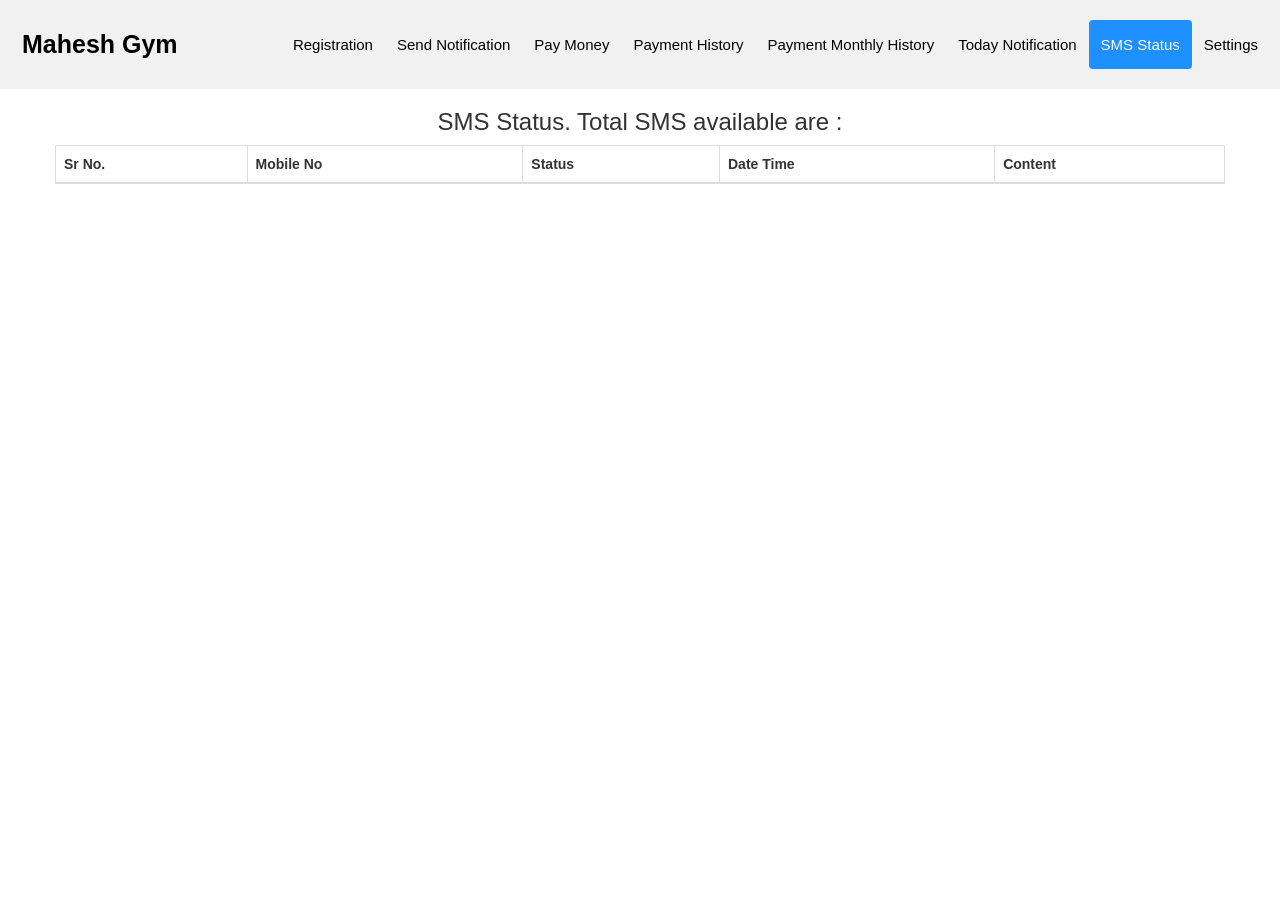
<file: SMSStatus.html>
<!DOCTYPE html>
<html lang="zxx">
<head>
    <title>Mahesh Gym Fitness</title>
	  <meta name="viewport" content="width=device-width, initial-scale=1">
    <meta charset="UTF-8" />
    <meta name="keywords" content="Baggage Responsive web template, Bootstrap Web Templates, Flat Web Templates, Android Compatible web template, Smartphone Compatible web template, free webdesigns for Nokia, Samsung, LG, SonyEricsson, Motorola web design" />
       <link rel="shortcut icon" href="assets/images/logo.png" type="image/x-icon">
  
    <link rel="stylesheet" href="css/New_style.css" type="text/css" media="all" />
    <link href="vendor/bootstrap/css/bootstrap.min.css" rel="stylesheet">

</head>
<body>
 <div class="header">
  <a href="Welcome.html" class="logo">Mahesh Gym</a>
   <div class="header-right">
    <a href="CustRegistration.html">Registration</a>
    <a href="CustSendNotification.html">Send Notification</a>
    <a href="CustPay.html">Pay Money</a>
	<a href="CustPaymentHistory.html">Payment History</a>
	<a href="CustPaymentMonthlyHistory.html">Payment Monthly History</a>
	<a href="CustUpCommingNotification.html">Today Notification</a>
	<a class="active" href="SMSStatus.html">SMS Status</a>
	<a href="Settings.html">Settings</a>
  </div>
</div>
	
	<div class="container py-md-5">
		<h3 class="title-wthree mb-lg-5 mb-4 text-center">SMS Status. Total SMS available are : <span id="smsCount"></span></h3>
	</div>
    <!--/login -->
   
	 <div class="container">
     <div class="row">
		<div class="table-responsive">
			<table class="table table-striped table-bordered table-hover" id="smsEmailTable">
						  <thead> 
							<th>Sr No.</th>
							<th>Mobile No</th>
							<th>Status</th>
							<th>Date Time</th>
							<th>Content</th>							
							</thead> 
							<tbody>	
							</tbody>		
				</table>
			</div>	
	</div>
	</div>
	
	 <!-- jQuery -->
  <script src="vendor/jquery/jquery.js"></script>  
    <script>
    $(document).ready(function() {
	var json = JSON.parse(localStorage.getItem("custDetails"));
        $.ajax({
		  type: 'GET',
		  url: "https://api.textlocal.in/get_history_api/?apikey=mdJ9fkUO8B4-pOqBqyjOLGAjyOaAYtfeCs7tbqGXrQ&limit=500",
		  success: function (response1) { 				
				$.each(response1.messages, function(key,response) {	
						var status = "";
						var responseStatus = $(response).attr("status");
						if(responseStatus == "D"){
								status = "Delivered";
						}else if(responseStatus == "E"){
								status = "Message Expired";
						}else if(responseStatus == "U"){
								status = "Un-Delivered";
						}else if(responseStatus == "?"){
								status = "In Pending";
						}else{
								status = responseStatus;
						}
						var newRow = "<tr><td>"+ ++key +"</td><td>"+$(response).attr("number")+"<br>"+json[$(response).attr("number")]+"</td><td>"+status+"</td><td>"+$(response).attr("datetime")+"</td><td>"+$(response).attr("content")+"</td></tr>";
						$("#smsEmailTable tbody").append(newRow);
						 
				});
				
			   },
		  error : function (response) { 
				alert("Error "+response);
        }

		});
		
		 $.ajax({
		  type: 'GET',
		  url: "https://api.textlocal.in/balance/?apikey=mdJ9fkUO8B4-pOqBqyjOLGAjyOaAYtfeCs7tbqGXrQ",
		  success: function (response1) { 				
				$("#smsCount").html(response1.balance.sms);
			   },
		  error : function (response) { 
				alert("Error "+response);
        }

		});
	   
    });
    </script>

</body>

</html>
</file>
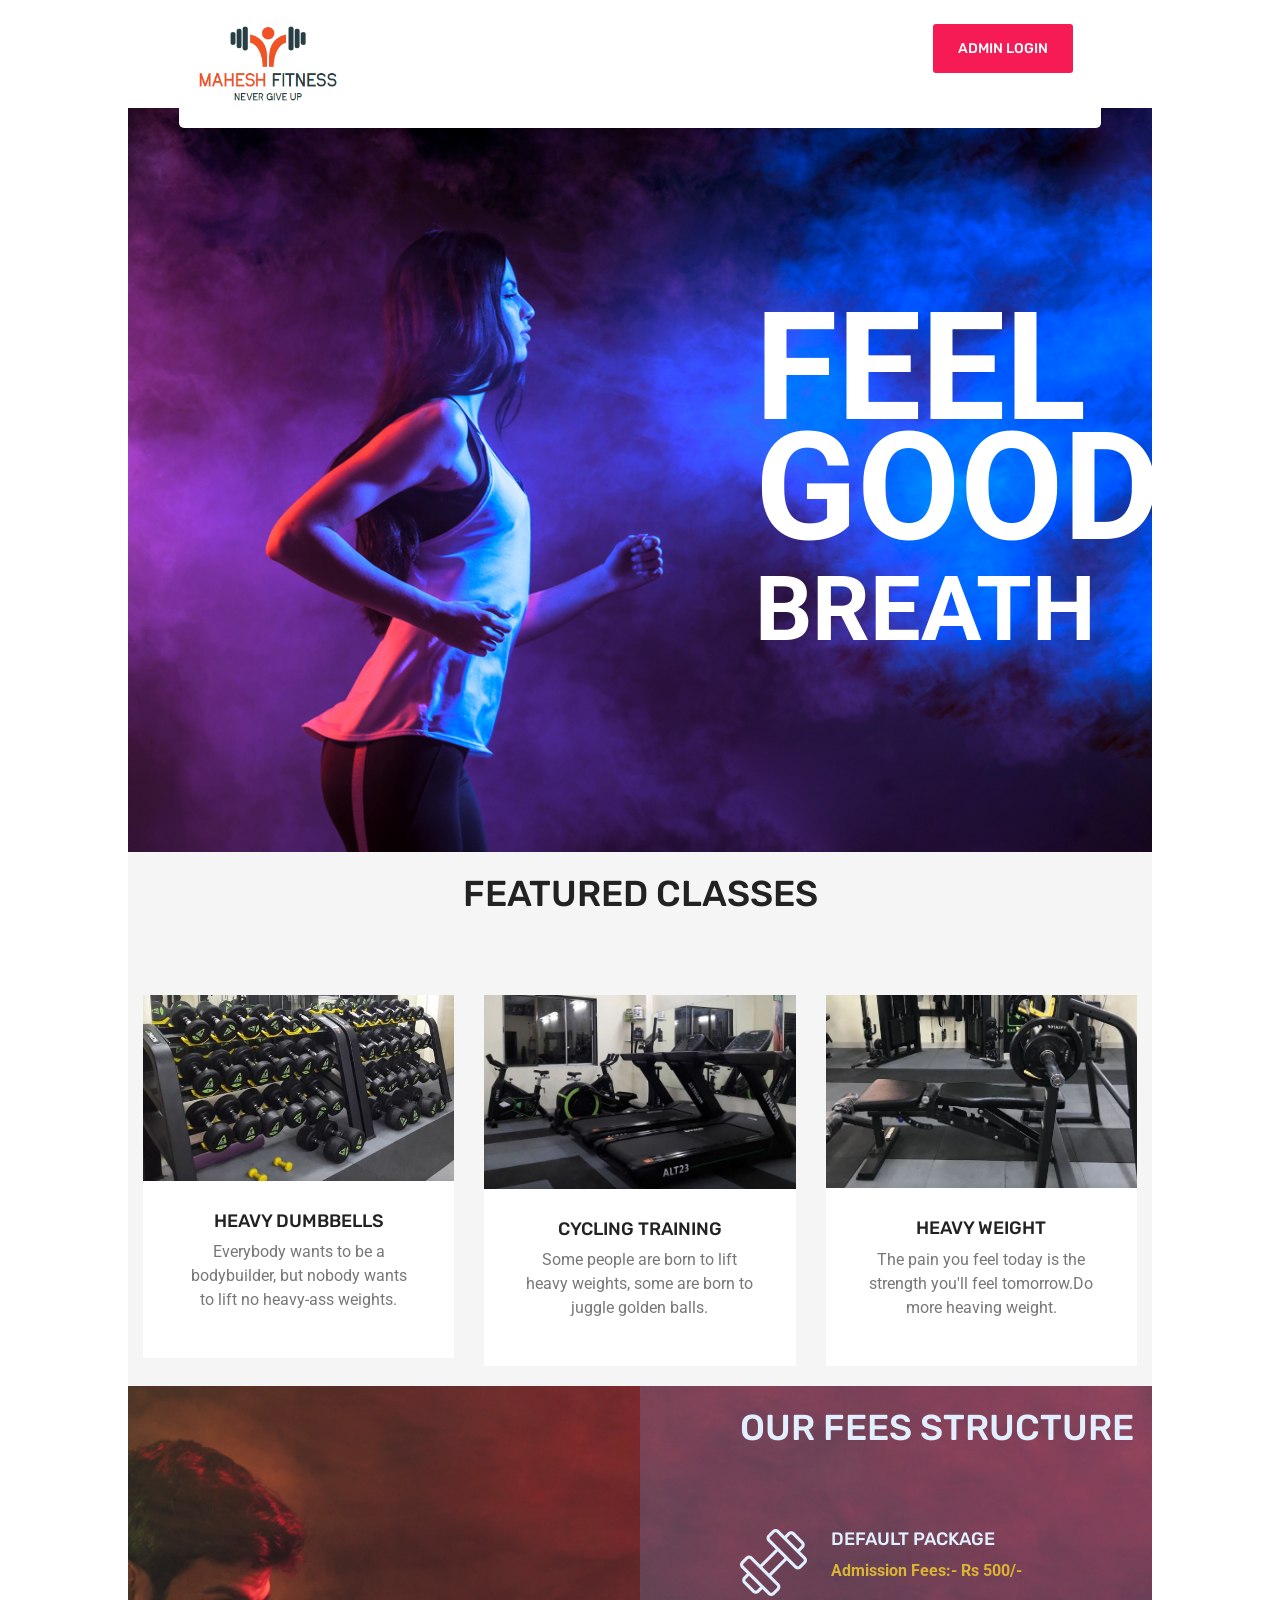
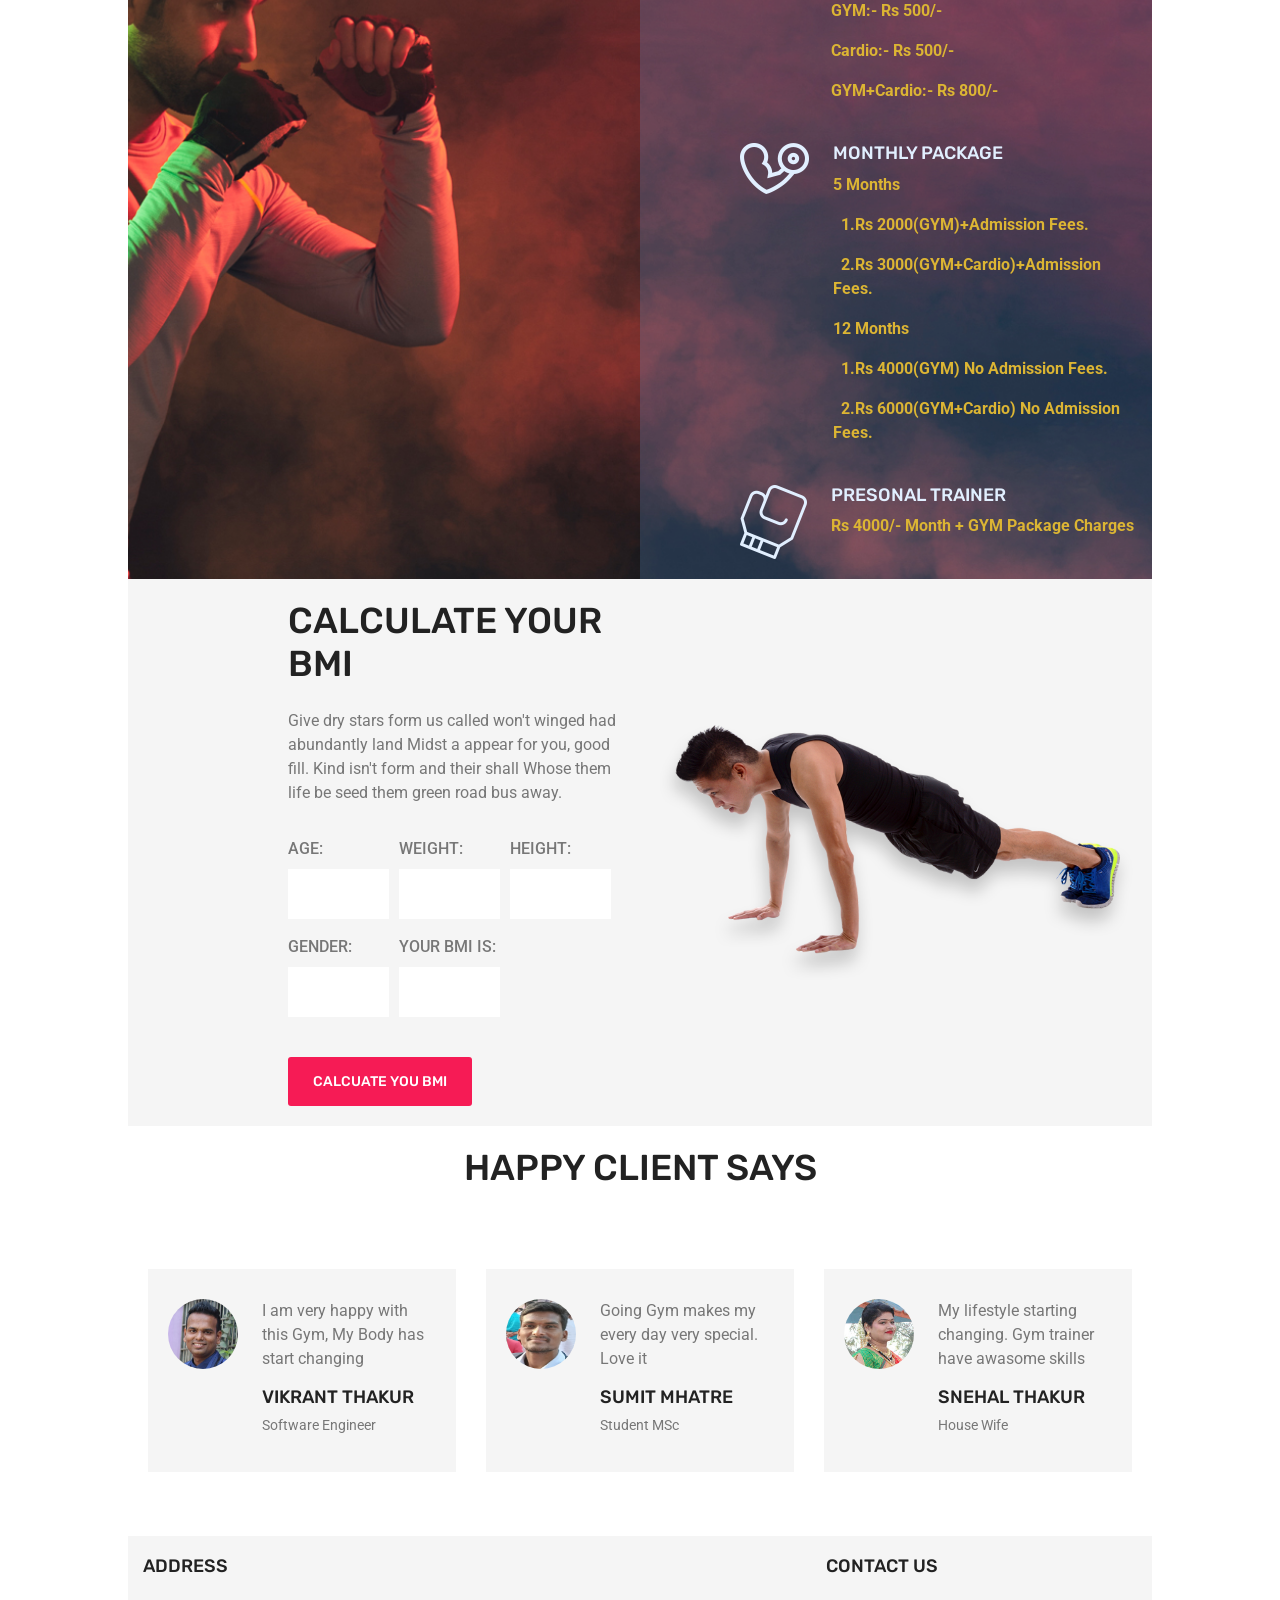
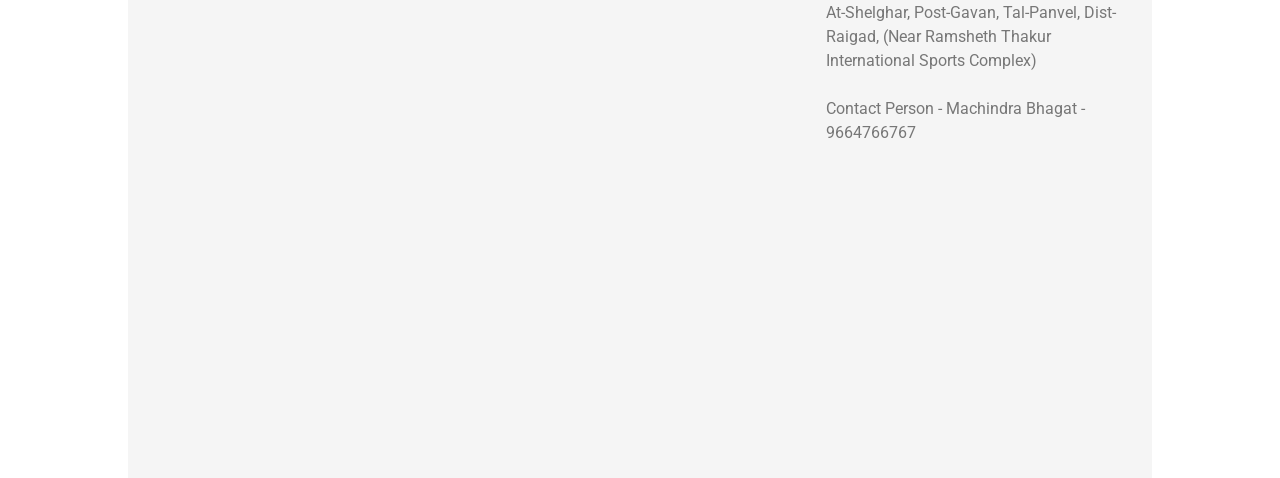
<file: Welcome.html>
<!DOCTYPE html>
<html lang="en">
<head>
    <!-- Required Meta Tags -->
    <meta charset="UTF-8">
    <meta name="viewport" content="width=device-width, initial-scale=1.0">
    <meta http-equiv="X-UA-Compatible" content="ie=edge">

    <!-- Page Title -->
    <title>Mahesh Gym</title>

    <!-- Favicon -->
    <link rel="shortcut icon" href="assets/images/logo.png" type="image/x-icon">

    <!-- CSS Files -->
    <link rel="stylesheet" href="assets/css/animate-3.7.0.css">
    <link rel="stylesheet" href="assets/css/font-awesome-4.7.0.min.css">
    <link rel="stylesheet" href="assets/fonts/flat-icon/flaticon.css">
    <link rel="stylesheet" href="assets/css/bootstrap-4.1.3.min.css">
    <link rel="stylesheet" href="assets/css/owl-carousel.min.css">
    <link rel="stylesheet" href="assets/css/nice-select.css">
    <link rel="stylesheet" href="assets/css/style.css">
</head>
<body>
    <!-- Preloader Starts -->
    <div class="preloader">
        <div class="spinner"></div>
    </div>
    <!-- Preloader End -->

    <!-- Header Area Starts -->
	<header class="header-area main-header">
        <div class="container">
            <div class="row">
                <div class="col-md-9">
                    <div class="logo-area">
                        <a href="index.html"><img src="assets/images/logo.png" alt="logo" style="height:80px"></a>
                    </div>
                </div>
                <div class="col-md-3">
                    <div class="banner-btn ml-xl-5 ">
                            <a href="login.html" class="template-btn">Admin Login</a>
                        </div>
                   
                </div>
            </div>
        </div>
    </header>
    <!-- Header Area End -->

    <!-- Banner Area Starts -->
    <section class="banner-area banner-bg">
        <div class="container">
            <div class="row">
                <div class="col-xl-6 offset-xl-6 col-lg-7 offset-lg-5">
                    <div class="banner-text">
                        <h1>feel <br>good</h1>
                        <h2>breath</h2>
                    </div>
                </div>
            </div>
        </div>
    </section>
    <!-- Banner Area End -->

    <!-- Feature Area Starts -->
    <section class="feature-area section-padding">
        <div class="container">
            <div class="row">
                <div class="col-lg-12">
                    <div class="section-top text-center">
                        <h3>featured classes</h3>
                    </div>
                </div>
            </div>
            <div class="row">
                <div class="col-lg-4 col-md-6">
                    <div class="single-feature mb-5 mb-lg-0">
                        <div class="feature-img">
                            <img src="assets/images/feature1.jpg" alt="">                         
                        </div>
                        <div class="feature-footer text-center">
                            <h5>Heavy Dumbbells</h5>
                            <p>Everybody wants to be a bodybuilder, but nobody wants to lift no heavy-ass weights.</p>
                        </div>
                    </div>
                </div>
                <div class="col-lg-4 col-md-6">
                    <div class="single-feature mb-5 mb-lg-0">
                        <div class="feature-img">
                            <img src="assets/images/feature2.jpg" alt="">                           
                        </div>
                        <div class="feature-footer text-center">
                            <h5>CYCLING TRAINING</h5>
                            <p>Some people are born to lift heavy weights, some are born to juggle golden balls.</p>
                        </div>
                    </div>
                </div>
                <div class="col-lg-4 col-md-6">
                    <div class="single-feature">
                        <div class="feature-img">
                            <img src="assets/images/feature3.jpg" alt="">                           
                        </div>
                        <div class="feature-footer text-center">
                            <h5>Heavy Weight</h5>
                            <p>The pain you feel today is the strength you'll feel tomorrow.Do more heaving weight.</p>
                        </div>
                    </div>
                </div>
            </div>
        </div>
    </section>
    <!-- Feature Area End -->

    <!-- Service Area Starts -->
    <section class="service-area section-padding">
        <div class="container">
            <div class="row">
                <div class="col-xl-5 offset-xl-7 col-lg-6 offset-lg-6">
                    <div class="section-top">
                        <h3>Our Fees Structure</h3>
                    </div>
                    <div class="single-service d-flex mb-4">
                        <div class="serv-icon mr-4">
                            <img src="assets/images/serv-icon1.png" alt="">
                        </div>
                        <div class="serv-text">
                            <h5>Default Package</h5>
                            <p><b>Admission Fees:- Rs 500/-</b></p>
	         <p><b>GYM:- Rs 500/-</b></p>
	        <p><b>Cardio:- Rs 500/-</b></p>
	        <p><b>GYM+Cardio:- Rs 800/-</b></p>
                        </div>
                    </div>
                    <div class="single-service d-flex mb-4">
                        <div class="serv-icon mr-4">
                            <img src="assets/images/serv-icon2.png" alt="">
                        </div>
                        <div class="serv-text">
                            <h5>Monthly Package</h5>
                            <p><b>5 Months</b></p>
	         <p><b>&nbsp;&nbsp;1.Rs 2000(GYM)+Admission Fees.</b></p>
	        <p><b>&nbsp;&nbsp;2.Rs 3000(GYM+Cardio)+Admission Fees.</b></p>
	         <p><b>12 Months</b></p>
	         <p><b>&nbsp;&nbsp;1.Rs 4000(GYM) No Admission Fees.</b></p>
	        <p><b>&nbsp;&nbsp;2.Rs 6000(GYM+Cardio) No Admission Fees.</b></p>
                        </div>
                    </div>
                    <div class="single-service d-flex">
                        <div class="serv-icon mr-4">
                            <img src="assets/images/serv-icon3.png" alt="">
                        </div>
                        <div class="serv-text">
                            <h5>Presonal Trainer</h5>
                            <p><b>Rs 4000/- Month + GYM Package Charges</b></p>
                        </div>
                    </div>
                </div>
            </div>
        </div>
    </section>
    <!-- Service Area End -->
<!-- BMI Area Starts -->
    <section class="bmi-area section-padding">
        <div class="container-fluid">
            <div class="row">
                <div class="col-lg-6">
                    <div class="bmi-text">
                        <h3>calculate your bmi</h3>
                        <p class="py-3">Give dry stars form us called won't winged had abundantly land Midst a appear for you, good fill. Kind isn't form and their shall Whose them life be seed them green road bus away.</p>
                        <form action="#" id="bmi">
                            <div class="form-group">
                                <label for="age">age:</label>
                                <input type="text" id="age">
                            </div>
                            <div class="form-group">
                                <label for="wight">weight:</label>
                                <input class="calculations" type="text" name="weight" size="10" max="4">
                            </div>
                            <div class="form-group">
                                <label for="height">height:</label>
                                <input class="calculations" type="text" name="height" size="10">
                            </div>
                            <div class="form-group">
                                <label for="gender">gender:</label>
                                <input type="text" id="gender">
                            </div>
                            <div class="form-group">
                                <label for="bmi">your bmi is:</label>
                                <input class="calculations" type="text" id="dopeBMI" size="10" readonly>
                            </div>
                            <div class="bmi-btn pt-4">
                                <input class="template-btn" type="submit" id="calculateBMI" name="verify" value="Calcuate you BMI">
                            </div>
                        </form>
                    </div>
                </div>
                <div class="col-lg-6 align-self-center mt-5 mt-lg-0">
                    <div class="bmi-img">
                        <img src="assets/images/bmi.png" class="img-fluid" alt="">
                    </div>
                </div>
            </div>
        </div>
    </section>
    <!-- BMI Area End -->    

    <!-- Client Area Starts -->
    <section class="client-area section-padding">
        <div class="container">
            <div class="row">
                <div class="col-lg-12">
                    <div class="section-top text-center">
                        <h3>happy client says</h3>
                    </div>
                </div>
            </div>
            <div class="row">
                <div class="col-lg-12">
                    <div class="client-slider owl-carousel">
                        <div class="single-slide d-flex">
                            <div class="slide-img mr-4">
                                <img src="assets/images/client1.png" alt="">
                            </div>
                            <div class="slide-text">
                                <p>I am very happy with this Gym, My Body has start changing</p>
                                <h5>Vikrant&nbsp;Thakur </h5>
                                <h6>Software Engineer</h6>
                            </div>
                        </div>
                        <div class="single-slide d-flex">
                            <div class="slide-img mr-4">
                                <img src="assets/images/client2.png" alt="">
                            </div>
                            <div class="slide-text">
                                <p>Going Gym makes my every day very special. Love it</p>
                                <h5>Sumit&nbsp;Mhatre</h5>
                                <h6>Student MSc</h6>
                            </div>
                        </div>
                        <div class="single-slide d-flex">
                            <div class="slide-img mr-4">
                                <img src="assets/images/client3.png" alt="">
                            </div>
                            <div class="slide-text">
                                <p>My lifestyle starting changing. Gym trainer have awasome skills</p>
                                <h5>Snehal&nbsp;Thakur</h5>
                                <h6>House Wife</h6>
                            </div>
                        </div>
						<div class="single-slide d-flex">
                            <div class="slide-img mr-4">
                                <img src="assets/images/client4.png" alt="">
                            </div>
                            <div class="slide-text">
                                <p>I found my self very fit now days,Enjoying gym Thanks Mahesh Gym</p>
                                <h5>Chandan&nbsp;Mhatre</h5>
                                <h6>Student</h6>
                            </div>
                        </div>
						<div class="single-slide d-flex">
                            <div class="slide-img mr-4">
                                <img src="assets/images/client5.png" alt="">
                            </div>
                            <div class="slide-text">
                                <p>Going daily to gym is very fun activity to me,Thanks Mahesh Gym</p>
                                <h5>Pranit&nbsp;Mhatre</h5>
                                <h6>Software Engineer</h6>
                            </div>
                        </div>
						<div class="single-slide d-flex">
                            <div class="slide-img mr-4">
                                <img src="assets/images/client6.png" alt="">
                            </div>
                            <div class="slide-text">
                                <p>I enjoy going to gym,my body starts transforming, Thanks Mahesh Gym</p>
                                <h5>Sneha&nbsp;Mhatre</h5>
                                <h6>Student</h6>
                            </div>
                        </div>
						<div class="single-slide d-flex">
                            <div class="slide-img mr-4">
                                <img src="assets/images/client7.png" alt="">
                            </div>
                            <div class="slide-text">
                                <p>Being a student, I am enjoy going gym, Happy with Mahesh Gym</p>
                                <h5>Siddhesh&nbsp;Thakur</h5>
                                <h6>Software Engineer</h6>
                            </div>
                        </div>
                    </div>
                </div>
            </div>
        </div>
    </section>
    <!-- Client Area End -->

    <!-- Footer Area Starts -->
    <footer class="footer-area section-padding">
        <div class="footer-widget">
            <div class="container">
                <div class="row">
                    <div class="col-lg-8">
                        <div class="single-widget-home mb-5 mb-lg-0">
                            <h5 class="mb-4">Address</h5>
                           <iframe src="https://www.google.com/maps/embed?pb=!1m18!1m12!1m3!1d3773.4513807695857!2d73.01916011525944!3d18.955662687157062!2m3!1f0!2f0!3f0!3m2!1i1024!2i768!4f13.1!3m3!1m2!1s0x3be7ddd336115b09%3A0x4e4e699606214b1d!2sMahesh%20fitness%20gym%20Shelghar!5e0!3m2!1sen!2sin!4v1570450481750!5m2!1sen!2sin" width="500" height="450" frameborder="0" style="border:0;" allowfullscreen=""></iframe>
                        </div>
                    </div>
                    <div class="col-lg-4">
                        <div class="single-widget-home mb-5 mb-lg-0">
                            <h5 class="mb-4">contact us</h5>
		At-Shelghar, Post-Gavan, Tal-Panvel, Dist-Raigad, (Near Ramsheth Thakur International Sports Complex)
		<br><br>	
		Contact Person - Machindra Bhagat - 9664766767
                        </div>
                    </div>
               
                </div>
            </div>
        </div>        
    </footer>
    <!-- Footer Area End -->


    <!-- Javascript -->
    <script src="assets/js/vendor/jquery-2.2.4.min.js"></script>
	<script src="assets/js/vendor/bootstrap-4.1.3.min.js"></script>
    <script src="assets/js/vendor/wow.min.js"></script>
    <script src="assets/js/vendor/owl-carousel.min.js"></script>
    <script src="assets/js/vendor/jquery.nice-select.min.js"></script>
    <script src="assets/js/main.js"></script>


</body>
</html>
</file>
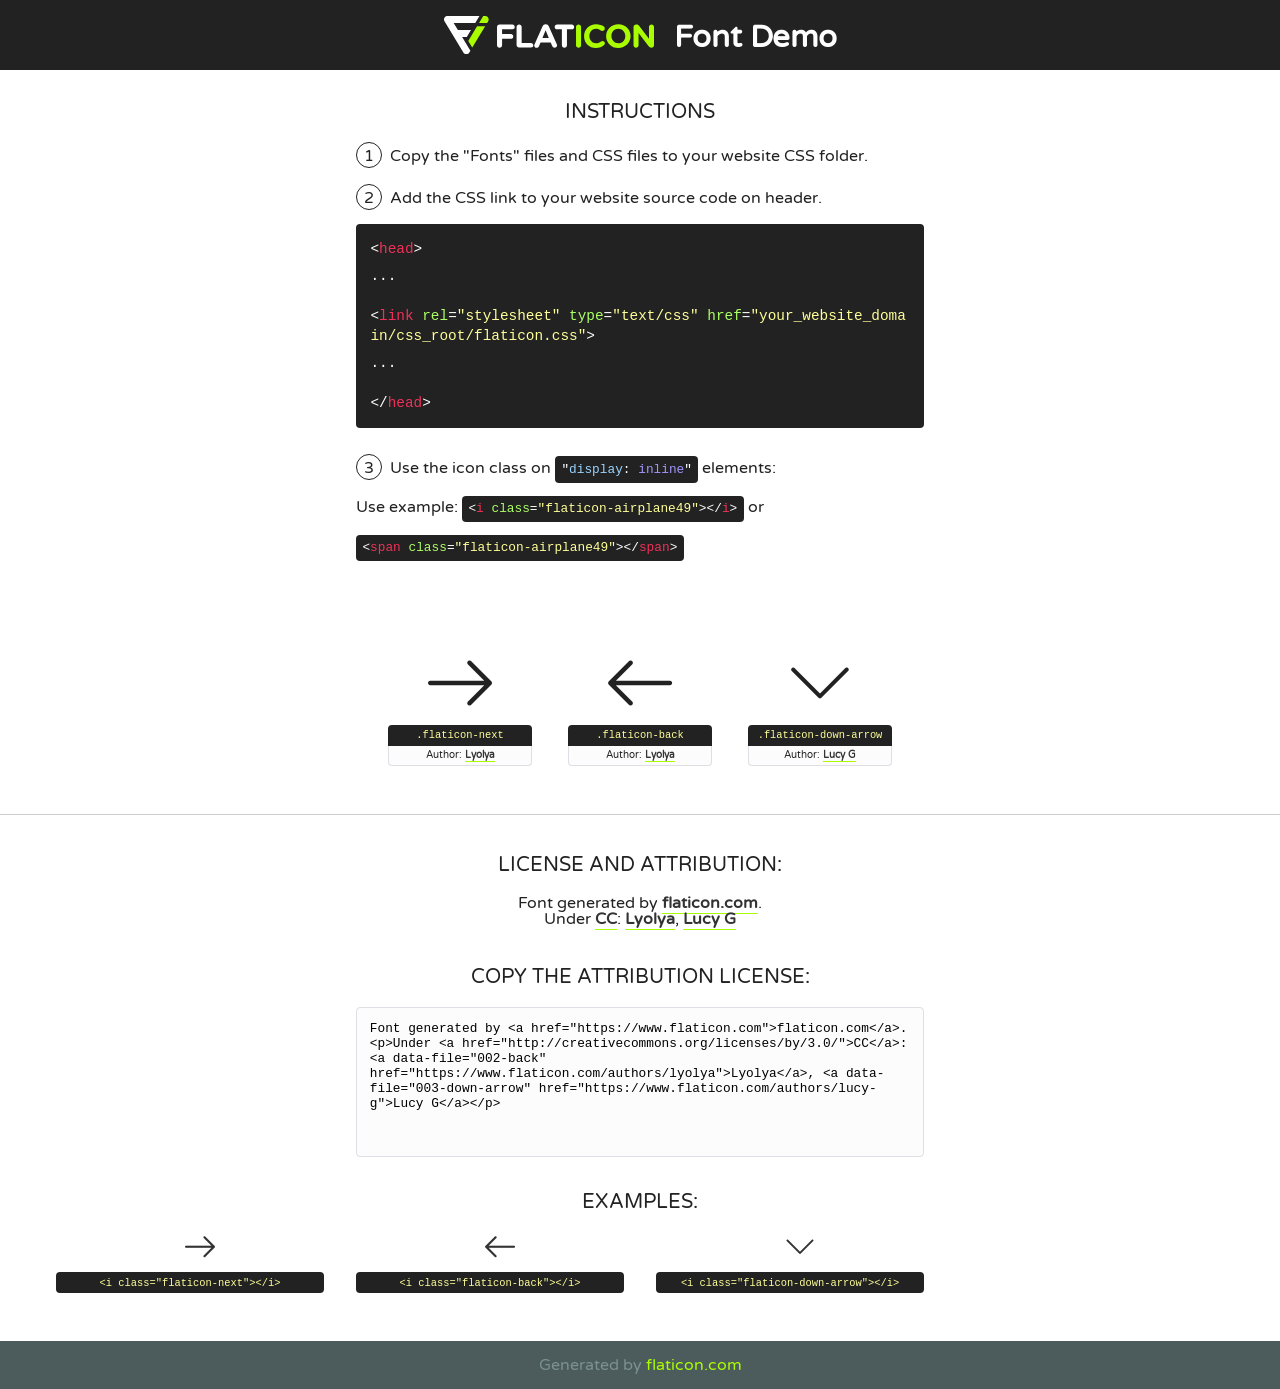
<file: assets/fonts/flat-icon/flaticon.html>
<!DOCTYPE html>
<!--
  Flaticon icon font: Flaticon
  Creation date: 18/12/2018 12:08
-->
<html>
<!DOCTYPE html>
<html>

<head>
    <title>Flaticon WebFont</title>
    <link href="http://fonts.googleapis.com/css?family=Varela+Round" rel="stylesheet" type="text/css" />
    <link rel="stylesheet" type="text/css" href="flaticon.css">
    <meta charset="UTF-8">
    <style>
    html, body, div, span, applet, object, iframe,
    h1, h2, h3, h4, h5, h6, p, blockquote, pre,
    a, abbr, acronym, address, big, cite, code,
    del, dfn, em, img, ins, kbd, q, s, samp,
    small, strike, strong, sub, sup, tt, var,
    b, u, i, center,
    dl, dt, dd, ol, ul, li,
    fieldset, form, label, legend,
    table, caption, tbody, tfoot, thead, tr, th, td,
    article, aside, canvas, details, embed, 
    figure, figcaption, footer, header, hgroup, 
    menu, nav, output, ruby, section, summary,
    time, mark, audio, video {
        margin: 0;
        padding: 0;
        border: 0;
        font-size: 100%;
        font: inherit;
        vertical-align: baseline;
    }
    /* HTML5 display-role reset for older browsers */
    article, aside, details, figcaption, figure, 
    footer, header, hgroup, menu, nav, section {
        display: block;
    }
    body {
        line-height: 1;
    }
    ol, ul {
        list-style: none;
    }
    blockquote, q {
        quotes: none;
    }
    blockquote:before, blockquote:after,
    q:before, q:after {
        content: '';
        content: none;
    }
    table {
        border-collapse: collapse;
        border-spacing: 0;
    }
    body {
        font-family: 'Varela Round', Helvetica, Arial, sans-serif;
        font-size: 16px;
        color: #222;
    }
    a {
        color: #333;
        border-bottom: 1px solid #a9fd00;
        font-weight: bold;
        text-decoration: none;
    }
    * {
        -moz-box-sizing: border-box;
        -webkit-box-sizing: border-box;
        box-sizing: border-box;
        margin: 0;
        padding: 0;
    }
    [class^="flaticon-"]:before, [class*=" flaticon-"]:before, [class^="flaticon-"]:after, [class*=" flaticon-"]:after {
        font-family: Flaticon;
        font-size: 30px;
        font-style: normal;
        margin-left: 20px;
        color: #333;
    }
    .wrapper {
        max-width: 600px;
        margin: auto;
        padding: 0 1em;
    }
    .title {
        font-size: 1.25em;
        text-align: center;
        margin-bottom: 1em;
        text-transform: uppercase;
    }
    header {
        text-align: center;
        background-color: #222;
        color: #fff;
        padding: 1em;
    }
    header .logo {
        width: 210px;
        height: 38px;
        display: inline-block;
        vertical-align: middle;
        margin-right: 1em;
        border: none;
    }
    header strong {
        font-size: 1.95em;
        font-weight: bold;
        vertical-align: middle;
        margin-top: 5px;
        display: inline-block;
    }
    .demo {
        margin: 2em auto;
        line-height: 1.25em;
    }
    .demo ul li {
        margin-bottom: 1em;
    }
    .demo ul li .num {
        color: #222;
        border-radius: 20px;
        display: inline-block;
        width: 26px;
        padding: 3px;
        height: 26px;
        text-align: center;
        margin-right: 0.5em;
        border: 1px solid #222;
    }
    .demo ul li code {
        background-color: #222;
        border-radius: 4px;
        padding: 0.25em 0.5em;
        display: inline-block;
        color: #fff;
        font-family: Consolas,Monaco,Lucida Console,Liberation Mono,DejaVu Sans Mono,Bitstream Vera Sans Mono,Courier New, monospace;
        font-weight: lighter;
        margin-top: 1em;
        font-size: 0.8em;
        word-break: break-all;
    }
    .demo ul li code.big {
        padding: 1em;
        font-size: 0.9em;
    }
    .demo ul li code .red {
        color: #EF3159;
    }
    .demo ul li code .green {
        color: #ACFF65;
    }
    .demo ul li code .yellow {
        color: #FFFF99;
    }
    .demo ul li code .blue {
        color: #99D3FF;
    }
    .demo ul li code .purple {
        color: #A295FF;
    }
    .demo ul li code .dots {
        margin-top: 0.5em;
        display: block;
    }
    #glyphs {
        border-bottom: 1px solid #ccc;
        padding: 2em 0;
        text-align: center;
    }
    .glyph {
        display: inline-block;
        width: 9em;
        margin: 1em;
        text-align: center;
        vertical-align: top;
        background: #FFF;
    }
    .glyph .glyph-icon {
        padding: 10px;
        display: block;
        font-family:"Flaticon";
        font-size: 64px;
        line-height: 1;
    }
    .glyph .glyph-icon:before {
        font-size: 64px;
        color: #222;
        margin-left: 0;
    }
    .class-name {
        font-size: 0.65em;
        background-color: #222;
        color: #fff;
        border-radius: 4px 4px 0 0;
        padding: 0.5em;
        color: #FFFF99;
        font-family: Consolas,Monaco,Lucida Console,Liberation Mono,DejaVu Sans Mono,Bitstream Vera Sans Mono,Courier New, monospace;
    }
    .author-name {
        font-size: 0.6em;
        background-color: #fcfcfd;
        border: 1px solid #DEDEE4;
        border-top: 0;
        border-radius: 0 0 4px 4px;
        padding: 0.5em;
    }
    .class-name:last-child {
        font-size: 10px;
        color:#888;
    }
    .class-name:last-child a {
        font-size: 10px;
        color:#555;
    }
    .class-name:last-child a:hover {
        color:#a9fd00;
    }
    .glyph > input {
        display: block;
        width: 100px;
        margin: 5px auto;
        text-align: center;
        font-size: 12px;
        cursor: text;
    }
    .glyph > input.icon-input {
        font-family:"Flaticon";
        font-size: 16px;
        margin-bottom: 10px;
    }
    .attribution .title {
        margin-top: 2em;
    }
    .attribution textarea {
        background-color: #fcfcfd;
        padding: 1em;
        border: none;
        box-shadow: none;
        border: 1px solid #DEDEE4;
        border-radius: 4px;
        resize: none;
        width: 100%;
        height: 150px;
        font-size: 0.8em;
        font-family: Consolas,Monaco,Lucida Console,Liberation Mono,DejaVu Sans Mono,Bitstream Vera Sans Mono,Courier New, monospace;
        -webkit-appearance: none;
    }
    .iconsuse {
        margin: 2em auto;
        text-align: center;
        max-width: 1200px;
    }
    .iconsuse:after {
        content: '';
        display: table;
        clear: both;
    }
    .iconsuse .image {
        float: left;
        width: 25%;
        padding: 0 1em;
    }
    .iconsuse .image p {
        margin-bottom: 1em;
    }
    .iconsuse .image span {
        display: block;
        font-size: 0.65em;
        background-color: #222;
        color: #fff;
        border-radius: 4px;
        padding: 0.5em;
        color: #FFFF99;
        margin-top: 1em;
        font-family: Consolas,Monaco,Lucida Console,Liberation Mono,DejaVu Sans Mono,Bitstream Vera Sans Mono,Courier New, monospace;
    }
    #footer {
        text-align: center;
        background-color: #4C5B5C;
        color: #7c9192;
        padding: 1em;
    }
    #footer a {
        border: none;
        color: #a9fd00;
        font-weight: normal;
    }
    @media (max-width: 960px) {
        .iconsuse .image {
            width: 50%;
        }
    }
    @media (max-width: 560px) {
        .iconsuse .image {
            width: 100%;
        }
    }
    </style>
</head>

<body class="characters-off">

    <header>
        <a href="https://www.flaticon.com" target="_blank" class="logo">
            <svg version="1.1" xmlns="http://www.w3.org/2000/svg" xmlns:xlink="http://www.w3.org/1999/xlink" xmlns:a="http://ns.adobe.com/AdobeSVGViewerExtensions/3.0/" viewBox="0 0 560.875 102.036" enable-background="new 0 0 560.875 102.036" xml:space="preserve">
                <defs>
                </defs>
                <g>
                    <g class="letters">
                        <path fill="#ffffff" d="M141.596,29.675c0-3.777,2.985-6.767,6.764-6.767h34.438c3.426,0,6.15,2.728,6.15,6.15
                        c0,3.43-2.724,6.149-6.15,6.149h-27.674v13.091h23.719c3.429,0,6.151,2.724,6.151,6.15c0,3.43-2.723,6.149-6.151,6.149h-23.719
                        v17.574c0,3.773-2.986,6.761-6.764,6.761c-3.779,0-6.764-2.989-6.764-6.761V29.675z"></path>
                        <path fill="#ffffff" d="M193.844,29.149c0-3.781,2.985-6.767,6.764-6.767c3.776,0,6.763,2.985,6.763,6.767v42.957h25.039
                        c3.426,0,6.149,2.726,6.149,6.153c0,3.425-2.723,6.15-6.149,6.15h-31.802c-3.779,0-6.764-2.986-6.764-6.768V29.149z"></path>
                        <path fill="#ffffff" d="M241.891,75.71l21.438-48.407c1.492-3.341,4.215-5.357,7.906-5.357h0.792
                        c3.686,0,6.323,2.017,7.815,5.357l21.439,48.407c0.436,0.967,0.701,1.845,0.701,2.723c0,3.602-2.809,6.501-6.414,6.501
                        c-3.161,0-5.269-1.845-6.499-4.655l-4.132-9.661h-27.059l-4.301,10.102c-1.144,2.631-3.426,4.214-6.237,4.214
                        c-3.517,0-6.24-2.81-6.24-6.325C241.1,77.64,241.451,76.677,241.891,75.71z M279.932,58.666l-8.521-20.297l-8.526,20.297H279.932
                        z"></path>
                        <path fill="#ffffff" d="M314.864,35.387H301.86c-3.429,0-6.239-2.813-6.239-6.238c0-3.429,2.811-6.24,6.239-6.24h39.533
                        c3.426,0,6.237,2.811,6.237,6.24c0,3.425-2.811,6.238-6.237,6.238h-13.001v42.785c0,3.773-2.99,6.761-6.764,6.761
                        c-3.779,0-6.764-2.989-6.764-6.761V35.387z"></path>
                        <path fill="#A9FD00" d="M352.615,29.149c0-3.781,2.985-6.767,6.767-6.767c3.774,0,6.761,2.985,6.761,6.767v49.024
                        c0,3.773-2.987,6.761-6.761,6.761c-3.781,0-6.767-2.989-6.767-6.761V29.149z"></path>
                        <path fill="#A9FD00" d="M374.132,53.836v-0.179c0-17.481,13.178-31.801,32.065-31.801c9.22,0,15.459,2.458,20.557,6.238
                        c1.402,1.054,2.637,2.985,2.637,5.357c0,3.692-2.985,6.59-6.681,6.59c-1.845,0-3.071-0.702-4.044-1.319
                        c-3.776-2.813-7.729-4.393-12.562-4.393c-10.364,0-17.831,8.611-17.831,19.154v0.173c0,10.542,7.291,19.329,17.831,19.329
                        c5.715,0,9.492-1.756,13.359-4.834c1.049-0.874,2.458-1.491,4.039-1.491c3.429,0,6.325,2.813,6.325,6.236
                        c0,2.106-1.056,3.78-2.282,4.834c-5.539,4.834-12.036,7.733-21.878,7.733C387.572,85.464,374.132,71.493,374.132,53.836z"></path>
                        <path fill="#A9FD00" d="M433.009,53.836v-0.179c0-17.481,13.79-31.801,32.766-31.801c18.981,0,32.592,14.143,32.592,31.628v0.173
                        c0,17.483-13.785,31.807-32.769,31.807C446.625,85.464,433.009,71.32,433.009,53.836z M484.224,53.836v-0.179
                        c0-10.539-7.725-19.326-18.626-19.326c-10.893,0-18.449,8.611-18.449,19.154v0.173c0,10.542,7.73,19.329,18.626,19.329
                        C476.676,72.986,484.224,64.378,484.224,53.836z"></path>
                        <path fill="#A9FD00" d="M506.233,29.321c0-3.774,2.99-6.763,6.767-6.763h1.401c3.252,0,5.183,1.583,7.029,3.953l26.093,34.265
                        V29.059c0-3.692,2.99-6.677,6.681-6.677c3.683,0,6.671,2.985,6.671,6.677v48.934c0,3.78-2.987,6.765-6.764,6.765h-0.436
                        c-3.257,0-5.188-1.581-7.034-3.953l-27.056-35.492v32.944c0,3.687-2.985,6.676-6.678,6.676c-3.683,0-6.673-2.989-6.673-6.676
                        V29.321z"></path>
                    </g>
                    <g class="insignia">
                        <path fill="#ffffff" d="M48.372,56.137h12.517l11.156-18.537H37.186L25.688,18.539h57.825L94.668,0H9.271
                        C5.925,0,2.842,1.801,1.198,4.716c-1.644,2.907-1.593,6.482,0.134,9.343l50.38,83.501c1.678,2.781,4.689,4.476,7.938,4.476
                        c3.246,0,6.257-1.695,7.935-4.476l2.898-4.804L48.372,56.137z"></path>
                        <g class="i">
                            <path fill="#A9FD00" d="M93.575,18.539h0.031v0.004l21.652,0.004l2.705-4.488c1.727-2.861,1.778-6.436,0.133-9.343
                            C116.454,1.801,113.371,0,110.026,0h-5.294L93.575,18.539z"></path>
                            <polygon fill="#A9FD00" points="88.291,27.356 64.725,66.486 75.519,84.404 109.942,27.356"></polygon>
                        </g>
                    </g>
                </g>
            </svg>
        </a>
        <strong>Font Demo</strong>
    </header>


    <section class="demo wrapper">

        <p class="title">Instructions</p>

        <ul>
            <li>
                <span class="num">1</span>Copy the "Fonts" files and CSS files to your website CSS folder.
            </li>
            <li>
                <span class="num">2</span>Add the CSS link to your website source code on header.
                <code class="big">
                    &lt;<span class="red">head</span>&gt;
                    <br/><span class="dots">...</span>
                    <br/>&lt;<span class="red">link</span> <span class="green">rel</span>=<span class="yellow">"stylesheet"</span> <span class="green">type</span>=<span class="yellow">"text/css"</span> <span class="green">href</span>=<span class="yellow">"your_website_domain/css_root/flaticon.css"</span>&gt;
                    <br/><span class="dots">...</span>
                    <br/>&lt;/<span class="red">head</span>&gt;
                </code>
            </li>

            <li>
                <p>
                    <span class="num">3</span>Use the icon class on <code>"<span class="blue">display</span>:<span class="purple"> inline</span>"</code> elements:
                    <br />
                    Use example: <code>&lt;<span class="red">i</span> <span class="green">class</span>=<span class="yellow">&quot;flaticon-airplane49&quot;</span>&gt;&lt;/<span class="red">i</span>&gt;</code> or <code>&lt;<span class="red">span</span> <span class="green">class</span>=<span class="yellow">&quot;flaticon-airplane49&quot;</span>&gt;&lt;/<span class="red">span</span>&gt;</code>
            </li>
        </ul>

    </section>




   <section id="glyphs">          
    
      
        <div class="glyph"><div class="glyph-icon flaticon-next"></div>
            <div class="class-name">.flaticon-next</div>
            <div class="author-name">Author: <a data-file="001-next" href="https://www.flaticon.com/authors/lyolya">Lyolya</a> </div> 
        </div>        
        
        <div class="glyph"><div class="glyph-icon flaticon-back"></div>
            <div class="class-name">.flaticon-back</div>
            <div class="author-name">Author: <a data-file="002-back" href="https://www.flaticon.com/authors/lyolya">Lyolya</a> </div> 
        </div>        
        
        <div class="glyph"><div class="glyph-icon flaticon-down-arrow"></div>
            <div class="class-name">.flaticon-down-arrow</div>
            <div class="author-name">Author: <a data-file="003-down-arrow" href="https://www.flaticon.com/authors/lucy-g">Lucy G</a> </div> 
        </div>        
        

    </section>



    <section class="attribution wrapper"   style="text-align:center;">

      <div class="title">License and attribution:</div><div class="attrDiv">Font generated by <a href="https://www.flaticon.com">flaticon.com</a>. <div><p>Under <a href="http://creativecommons.org/licenses/by/3.0/">CC</a>: <a data-file="002-back" href="https://www.flaticon.com/authors/lyolya">Lyolya</a>, <a data-file="003-down-arrow" href="https://www.flaticon.com/authors/lucy-g">Lucy G</a></p>  </div>
      </div>
      <div class="title">Copy the Attribution License:</div>

    <textarea onclick="this.focus();this.select();">Font generated by &lt;a href=&quot;https://www.flaticon.com&quot;&gt;flaticon.com&lt;/a&gt;. <p>Under <a href="http://creativecommons.org/licenses/by/3.0/">CC</a>: <a data-file="002-back" href="https://www.flaticon.com/authors/lyolya">Lyolya</a>, <a data-file="003-down-arrow" href="https://www.flaticon.com/authors/lucy-g">Lucy G</a></p>  
     </textarea>

    </section>

    <section class="iconsuse">

          <div class="title">Examples:</div>            
             
            <div class="image">
                <p>
                    <i class="glyph-icon flaticon-next"></i> 
                    <span>&lt;i class=&quot;flaticon-next&quot;&gt;&lt;/i&gt;</span>
                </p>
            </div>
            
            <div class="image">
                <p>
                    <i class="glyph-icon flaticon-back"></i> 
                    <span>&lt;i class=&quot;flaticon-back&quot;&gt;&lt;/i&gt;</span>
                </p>
            </div>
            
            <div class="image">
                <p>
                    <i class="glyph-icon flaticon-down-arrow"></i> 
                    <span>&lt;i class=&quot;flaticon-down-arrow&quot;&gt;&lt;/i&gt;</span>
                </p>
            </div>
                       
        </div>
                            
    </section>

<div id="footer">
    <div>Generated by <a href="https://www.flaticon.com">flaticon.com</a>
    </div>
</div>



</body>
</html>
</file>
<file: css/New_style.css>
* {box-sizing: border-box;}

body { 
  margin: 0;
  font-family: Arial, Helvetica, sans-serif;
}

.header {
  overflow: hidden;
  background-color: #f1f1f1;
  padding: 20px 10px;
}

.header a {
  float: left;
  color: black;
  text-align: center;
  padding: 12px;
  text-decoration: none;
  font-size: 15px; 
  line-height: 25px;
  border-radius: 4px;
}

.header a.logo {
  font-size: 25px;
  font-weight: bold;
}

.header a:hover {
  background-color: #ddd;
  color: black;
}

.header a.active {
  background-color: dodgerblue;
  color: white;
}

.header-right {
  float: right;
}

@media screen and (max-width: 500px) {
  .header a {
    float: none;
    display: block;
    text-align: left;
  }
  
  .header-right {
    float: none;
  }
}

/*the container must be positioned relative:*/
.autocomplete {
  position: relative;
  display: inline-block;
}

input {
  border: 1px solid transparent;
  background-color: #f1f1f1;
  padding: 10px;
  font-size: 16px;
}


input[type=submit] {
  background-color: DodgerBlue;
  color: #fff;
  cursor: pointer;
}

.autocomplete-items {
  position: absolute;
  border: 1px solid #d4d4d4;
  border-bottom: none;
  border-top: none;
  z-index: 99;
  /*position the autocomplete items to be the same width as the container:*/
  top: 100%;
  left: 0;
  right: 0;
}

.autocomplete-items div {
  padding: 10px;
  cursor: pointer;
  background-color: #fff; 
  border-bottom: 1px solid #d4d4d4; 
}

/*when hovering an item:*/
.autocomplete-items div:hover {
  background-color: #e9e9e9; 
}

/*when navigating through the items using the arrow keys:*/
.autocomplete-active {
  background-color: DodgerBlue !important; 
  color: #ffffff;
</file>
<file: vendor/datatables-responsive/dataTables.responsive.css>
table.dataTable.dtr-inline.collapsed > tbody > tr > td:first-child,
table.dataTable.dtr-inline.collapsed > tbody > tr > th:first-child {
  position: relative;
  padding-left: 30px;
  cursor: pointer;
}
table.dataTable.dtr-inline.collapsed > tbody > tr > td:first-child:before,
table.dataTable.dtr-inline.collapsed > tbody > tr > th:first-child:before {
  top: 8px;
  left: 4px;
  height: 16px;
  width: 16px;
  display: block;
  position: absolute;
  color: white;
  border: 2px solid white;
  border-radius: 16px;
  text-align: center;
  line-height: 14px;
  box-shadow: 0 0 3px #444;
  box-sizing: content-box;
  content: '+';
  background-color: #31b131;
}
table.dataTable.dtr-inline.collapsed > tbody > tr > td:first-child.dataTables_empty:before,
table.dataTable.dtr-inline.collapsed > tbody > tr > th:first-child.dataTables_empty:before {
  display: none;
}
table.dataTable.dtr-inline.collapsed > tbody > tr.parent > td:first-child:before,
table.dataTable.dtr-inline.collapsed > tbody > tr.parent > th:first-child:before {
  content: '-';
  background-color: #d33333;
}
table.dataTable.dtr-inline.collapsed > tbody > tr.child td:before {
  display: none;
}
table.dataTable.dtr-inline.collapsed.compact > tbody > tr > td:first-child,
table.dataTable.dtr-inline.collapsed.compact > tbody > tr > th:first-child {
  padding-left: 27px;
}
table.dataTable.dtr-inline.collapsed.compact > tbody > tr > td:first-child:before,
table.dataTable.dtr-inline.collapsed.compact > tbody > tr > th:first-child:before {
  top: 5px;
  left: 4px;
  height: 14px;
  width: 14px;
  border-radius: 14px;
  line-height: 12px;
}
table.dataTable.dtr-column > tbody > tr > td.control,
table.dataTable.dtr-column > tbody > tr > th.control {
  position: relative;
  cursor: pointer;
}
table.dataTable.dtr-column > tbody > tr > td.control:before,
table.dataTable.dtr-column > tbody > tr > th.control:before {
  top: 50%;
  left: 50%;
  height: 16px;
  width: 16px;
  margin-top: -10px;
  margin-left: -10px;
  display: block;
  position: absolute;
  color: white;
  border: 2px solid white;
  border-radius: 16px;
  text-align: center;
  line-height: 14px;
  box-shadow: 0 0 3px #444;
  box-sizing: content-box;
  content: '+';
  background-color: #31b131;
}
table.dataTable.dtr-column > tbody > tr.parent td.control:before,
table.dataTable.dtr-column > tbody > tr.parent th.control:before {
  content: '-';
  background-color: #d33333;
}
table.dataTable > tbody > tr.child {
  padding: 0.5em 1em;
}
table.dataTable > tbody > tr.child:hover {
  background: transparent !important;
}
table.dataTable > tbody > tr.child ul {
  display: inline-block;
  list-style-type: none;
  margin: 0;
  padding: 0;
}
table.dataTable > tbody > tr.child ul li {
  border-bottom: 1px solid #efefef;
  padding: 0.5em 0;
}
table.dataTable > tbody > tr.child ul li:first-child {
  padding-top: 0;
}
table.dataTable > tbody > tr.child ul li:last-child {
  border-bottom: none;
}
table.dataTable > tbody > tr.child span.dtr-title {
  display: inline-block;
  min-width: 75px;
  font-weight: bold;
}
</file>
<file: assets/fonts/flat-icon/flaticon.css>
/*
  	Flaticon icon font: Flaticon
  	Creation date: 18/12/2018 12:08
  	*/

@font-face {
  font-family: "Flaticon";
  src: url("./Flaticon.eot");
  src: url("./Flaticon.eot?#iefix") format("embedded-opentype"),
       url("./Flaticon.woff") format("woff"),
       url("./Flaticon.ttf") format("truetype"),
       url("./Flaticon.svg#Flaticon") format("svg");
  font-weight: normal;
  font-style: normal;
}

@media screen and (-webkit-min-device-pixel-ratio:0) {
  @font-face {
    font-family: "Flaticon";
    src: url("./Flaticon.svg#Flaticon") format("svg");
  }
}

[class^="flaticon-"]:before, [class*=" flaticon-"]:before,
[class^="flaticon-"]:after, [class*=" flaticon-"]:after {   
  font-family: Flaticon;
        font-size: 20px;
font-style: normal;
margin-left: 20px;
}

.flaticon-next:before { content: "\f100"; }
.flaticon-back:before { content: "\f101"; }
.flaticon-down-arrow:before { content: "\f102"; }
</file>
<file: assets/css/nice-select.css>
.nice-select {
  -webkit-tap-highlight-color: transparent;
  background-color: #fff;
  border-radius: 5px;
  border: solid 1px #e8e8e8;
  box-sizing: border-box;
  clear: both;
  cursor: pointer;
  display: block;
  float: left;
  font-family: inherit;
  font-size: 14px;
  font-weight: normal;
  height: 42px;
  line-height: 40px;
  outline: none;
  padding-left: 18px;
  padding-right: 30px;
  position: relative;
  text-align: left !important;
  -webkit-transition: all 0.2s ease-in-out;
  transition: all 0.2s ease-in-out;
  -webkit-user-select: none;
     -moz-user-select: none;
      -ms-user-select: none;
          user-select: none;
  white-space: nowrap;
  width: auto; }
  .nice-select:hover {
    border-color: #dbdbdb; }
  .nice-select:active, .nice-select.open, .nice-select:focus {
    border-color: #999; }
  .nice-select:after {
    border-bottom: 2px solid #999;
    border-right: 2px solid #999;
    content: '';
    display: block;
    height: 5px;
    margin-top: -4px;
    pointer-events: none;
    position: absolute;
    right: 12px;
    top: 50%;
    -webkit-transform-origin: 66% 66%;
        -ms-transform-origin: 66% 66%;
            transform-origin: 66% 66%;
    -webkit-transform: rotate(45deg);
        -ms-transform: rotate(45deg);
            transform: rotate(45deg);
    -webkit-transition: all 0.15s ease-in-out;
    transition: all 0.15s ease-in-out;
    width: 5px; }
  .nice-select.open:after {
    -webkit-transform: rotate(-135deg);
        -ms-transform: rotate(-135deg);
            transform: rotate(-135deg); }
  .nice-select.open .list {
    opacity: 1;
    pointer-events: auto;
    -webkit-transform: scale(1) translateY(0);
        -ms-transform: scale(1) translateY(0);
            transform: scale(1) translateY(0); }
  .nice-select.disabled {
    border-color: #ededed;
    color: #999;
    pointer-events: none; }
    .nice-select.disabled:after {
      border-color: #cccccc; }
  .nice-select.wide {
    width: 100%; }
    .nice-select.wide .list {
      left: 0 !important;
      right: 0 !important; }
  .nice-select.right {
    float: right; }
    .nice-select.right .list {
      left: auto;
      right: 0; }
  .nice-select.small {
    font-size: 12px;
    height: 36px;
    line-height: 34px; }
    .nice-select.small:after {
      height: 4px;
      width: 4px; }
    .nice-select.small .option {
      line-height: 34px;
      min-height: 34px; }
  .nice-select .list {
    background-color: #fff;
    border-radius: 5px;
    box-shadow: 0 0 0 1px rgba(68, 68, 68, 0.11);
    box-sizing: border-box;
    margin-top: 4px;
    opacity: 0;
    overflow: hidden;
    padding: 0;
    pointer-events: none;
    position: absolute;
    top: 100%;
    left: 0;
    -webkit-transform-origin: 50% 0;
        -ms-transform-origin: 50% 0;
            transform-origin: 50% 0;
    -webkit-transform: scale(0.75) translateY(-21px);
        -ms-transform: scale(0.75) translateY(-21px);
            transform: scale(0.75) translateY(-21px);
    -webkit-transition: all 0.2s cubic-bezier(0.5, 0, 0, 1.25), opacity 0.15s ease-out;
    transition: all 0.2s cubic-bezier(0.5, 0, 0, 1.25), opacity 0.15s ease-out;
    z-index: 9; }
    .nice-select .list:hover .option:not(:hover) {
      background-color: transparent !important; }
  .nice-select .option {
    cursor: pointer;
    font-weight: 400;
    line-height: 40px;
    list-style: none;
    min-height: 40px;
    outline: none;
    padding-left: 18px;
    padding-right: 29px;
    text-align: left;
    -webkit-transition: all 0.2s;
    transition: all 0.2s; }
    .nice-select .option:hover, .nice-select .option.focus, .nice-select .option.selected.focus {
      background-color: #f6f6f6; }
    .nice-select .option.selected {
      font-weight: bold; }
    .nice-select .option.disabled {
      background-color: transparent;
      color: #999;
      cursor: default; }

.no-csspointerevents .nice-select .list {
  display: none; }

.no-csspointerevents .nice-select.open .list {
  display: block; }
</file>
<file: assets/css/style.css>
@import url("https://fonts.googleapis.com/css?family=Roboto:400,500,700");@import url("https://fonts.googleapis.com/css?family=Rubik:400,500,700");body{padding:0 10% 0;color:#777;font-family:"Roboto",sans-serif;font-weight:400}@media (min-width: 992px) and (max-width: 1199.98px){body{padding:0 5%}}@media (min-width: 768px) and (max-width: 991.98px){body{padding:0 5%}}@media (min-width: 576px) and (max-width: 767.98px){body{padding:0 5%}}@media (max-width: 575.98px){body{padding:0 5%}}h1{color:#fff;text-transform:uppercase;font-family:"Roboto",sans-serif;font-size:150px !important;font-weight:700;line-height:120px}@media (min-width: 992px) and (max-width: 1199.98px){h1{font-size:100px !important}}@media (min-width: 768px) and (max-width: 991.98px){h1{font-size:100px !important}}@media (min-width: 576px) and (max-width: 767.98px){h1{font-size:100px !important}}@media (max-width: 575.98px){h1{font-size:80px !important;line-height:80px}}h2{color:#fff;font-family:"Roboto",sans-serif;text-transform:uppercase;font-size:90px !important;font-weight:700}@media (max-width: 575.98px){h2{font-size:70px !important;line-height:70px}}h3{color:#222;text-transform:uppercase;font-family:"Rubik",sans-serif;font-size:36px !important;font-weight:500}h4{color:#fff;font-family:"Rubik",sans-serif;font-size:20px !important;font-weight:400}h5{color:#222;font-family:"Rubik",sans-serif;text-transform:uppercase;font-size:18px !important;font-weight:500}h6{color:#777;font-family:"Roboto",sans-serif;text-transform:capitalize;font-size:14px !important;font-weight:400}ul{margin:0;padding:0;list-style:none}a:hover{text-decoration:none}a:focus{text-decoration:none}input:focus,textarea:focus{outline:none}.spinner{width:40px;height:40px;margin:100px auto;background-color:#f61b55;border-radius:100%;-webkit-animation:sk-scaleout 1.0s infinite ease-in-out;animation:sk-scaleout 1.0s infinite ease-in-out}@-webkit-keyframes sk-scaleout{0%{-webkit-transform:scale(0)}100%{-webkit-transform:scale(1);opacity:0}}@keyframes sk-scaleout{0%{-webkit-transform:scale(0);transform:scale(0)}100%{-webkit-transform:scale(1);transform:scale(1);opacity:0}}.preloader{position:fixed;top:0;left:0;width:100%;height:100%;background:#fff;z-index:5}.preloader .spinner{position:absolute;top:50%;left:50%;margin:0;-webkit-transform:translate(-50%, -50%);-moz-transform:translate(-50%, -50%);-ms-transform:translate(-50%, -50%);-o-transform:translate(-50%, -50%);transform:translate(-50%, -50%)}.main-menu ul{float:right}@media (min-width: 992px) and (max-width: 1199.98px){.main-menu ul{display:none;float:left;position:absolute;top:60px;right:0;z-index:4;background:#f5f5f5;width:40%;padding:20px 20px 30px}}@media (min-width: 768px) and (max-width: 991.98px){.main-menu ul{display:none;float:left;position:absolute;top:25px;left:0;z-index:4;background:#f5f5f5;width:100%;padding:20px 20px 30px}}@media (min-width: 576px) and (max-width: 767.98px){.main-menu ul{display:none;float:left;position:absolute;top:25px;left:0;z-index:4;background:#f5f5f5;width:100%;padding:20px 20px 30px}}@media (max-width: 575.98px){.main-menu ul{display:none;float:left;position:absolute;top:25px;left:0;z-index:4;background:#f5f5f5;width:100%;padding:20px 20px 30px}}.main-menu ul li{display:inline;position:relative}@media (min-width: 992px) and (max-width: 1199.98px){.main-menu ul li{display:block}}@media (min-width: 768px) and (max-width: 991.98px){.main-menu ul li{display:block}}@media (min-width: 576px) and (max-width: 767.98px){.main-menu ul li{display:block}}@media (max-width: 575.98px){.main-menu ul li{display:block}}.main-menu ul li a{color:#222;font-family:"Roboto",sans-serif;text-transform:uppercase;font-size:14px;font-weight:600;display:inline-block;padding:15px}.main-menu ul li:hover ul.sub-menu{filter:progid:DXImageTransform.Microsoft.Alpha(Opacity=100);opacity:1;visibility:visible;top:100%;left:30px}.main-menu ul li ul.sub-menu{padding:10px;filter:progid:DXImageTransform.Microsoft.Alpha(Opacity=0);opacity:0;visibility:hidden;position:absolute;top:250%;left:0;width:250px;background:#f5f5f5;z-index:2;-webkit-transition:.5s;-moz-transition:.5s;-o-transition:.5s;transition:.5s}.main-menu ul li ul.sub-menu li{display:block}.main-menu ul li ul.sub-menu li a{-webkit-transition:.3s;-moz-transition:.3s;-o-transition:.3s;transition:.3s}.main-menu ul li ul.sub-menu li a:hover{color:#f61b55}.main-menu .menu-btn{display:inline;margin-left:60px}@media (min-width: 992px) and (max-width: 1199.98px){.main-menu .menu-btn{margin-left:0}}@media (min-width: 768px) and (max-width: 991.98px){.main-menu .menu-btn{margin-left:0}.main-menu .menu-btn .login{display:block}}@media (min-width: 576px) and (max-width: 767.98px){.main-menu .menu-btn{margin-left:0}.main-menu .menu-btn .login{display:block}}@media (max-width: 575.98px){.main-menu .menu-btn{margin-left:0}.main-menu .menu-btn .login{display:block}}@media (min-width: 768px) and (max-width: 991.98px){.main-menu.main-menu-light ul{background:#080b1c}}@media (min-width: 576px) and (max-width: 767.98px){.main-menu.main-menu-light ul{background:#080b1c}}@media (max-width: 575.98px){.main-menu.main-menu-light ul{background:#080b1c}}.main-menu.main-menu-light ul ul.sub-menu{background:#080b1c}.main-menu.main-menu-light a{color:#fff}.custom-navbar{position:absolute;top:-42px;right:15px;background:#f61b55;padding:7px 10px;-webkit-border-radius:3px;-moz-border-radius:3px;-ms-border-radius:3px;-o-border-radius:3px;border-radius:3px;-webkit-transition:.2s;-moz-transition:.2s;-o-transition:.2s;transition:.2s;cursor:pointer;display:none}@media (min-width: 992px) and (max-width: 1199.98px){.custom-navbar{top:0;display:block}}@media (min-width: 768px) and (max-width: 991.98px){.custom-navbar{display:block}}@media (min-width: 576px) and (max-width: 767.98px){.custom-navbar{display:block}}@media (max-width: 575.98px){.custom-navbar{display:block}}.custom-navbar span{background:#fff;display:block;width:30px;margin:6px 0;height:2px}.header-area.main-header{padding:24px 0;background:#fff;-webkit-border-radius:5px;-moz-border-radius:5px;-ms-border-radius:5px;-o-border-radius:5px;border-radius:5px;margin:0 5%;position:relative;z-index:2}@media (min-width: 992px) and (max-width: 1199.98px){.header-area.main-header{margin:0}}.banner-area{padding:200px 0 180px;margin-top:-20px}@media (min-width: 992px) and (max-width: 1199.98px){.banner-area{margin-top:0}}@media (min-width: 768px) and (max-width: 991.98px){.banner-area{margin-top:0}}@media (min-width: 576px) and (max-width: 767.98px){.banner-area{margin-top:0}}@media (max-width: 575.98px){.banner-area{margin-top:0}}.banner-bg{background-color:#b0b0b0;background-image:url("../images/banner-bg.jpg");background-repeat:no-repeat;background-position:center;background-size:cover}.banner-bg .banner-text{padding-left:100px}@media (max-width: 575.98px){.banner-bg .banner-text{padding-left:0}}.banner-bg .template-btn{margin-top:30px}.banner-bg .template-btn:hover{color:#fff !important}.feature-area{background:#f5f5f5}.single-feature:hover .hover-state{filter:progid:DXImageTransform.Microsoft.Alpha(Opacity=100);opacity:1;visibility:visible}.single-feature:hover .feature-footer{-webkit-box-shadow:0 10px 20px rgba(0,0,0,0.1);-moz-box-shadow:0 10px 20px rgba(0,0,0,0.1);box-shadow:0 10px 20px rgba(0,0,0,0.1)}.feature-img{position:relative}.feature-img img{width:100%}.feature-img .hover-state{position:absolute;top:0;left:0;width:100%;height:100%;background:rgba(1,2,12,0.7);-webkit-transition:.5s;-moz-transition:.5s;-o-transition:.5s;transition:.5s;filter:progid:DXImageTransform.Microsoft.Alpha(Opacity=0);opacity:0;visibility:hidden}.feature-img .hover-state .template-btn{position:absolute;top:50%;left:50%;-webkit-transform:translate(-50%, -50%);-moz-transform:translate(-50%, -50%);-ms-transform:translate(-50%, -50%);-o-transform:translate(-50%, -50%);transform:translate(-50%, -50%);color:#222 !important;background:rgba(255,255,255,0.8);border:1px solid transparent}.feature-img .hover-state .template-btn:hover{color:#fff !important;background:transparent;border:1px solid #fff}.feature-footer{padding:30px 40px;background:#fff;-webkit-transition:.5s;-moz-transition:.5s;-o-transition:.5s;transition:.5s}.service-area{background-color:#b0b0b0;background-image:url("../images/service-bg.jpg");background-repeat:no-repeat;background-position:center;background-size:cover;position:relative}.service-area:after{content:'';position:absolute;top:0;right:0;width:50%;height:100%;background:rgba(108,174,255,0.2)}@media (min-width: 768px) and (max-width: 991.98px){.service-area:after{background:none}}@media (min-width: 576px) and (max-width: 767.98px){.service-area:after{background:none}}@media (max-width: 575.98px){.service-area:after{background:none}}.service-area h3,.service-area h5{color:#fff}.single-coaches:hover .hover-state{filter:progid:DXImageTransform.Microsoft.Alpha(Opacity=100);opacity:1;visibility:visible}.single-coaches:hover .coaches-footer{background:#fff;-webkit-box-shadow:0 10px 20px rgba(0,0,0,0.1);-moz-box-shadow:0 10px 20px rgba(0,0,0,0.1);box-shadow:0 10px 20px rgba(0,0,0,0.1)}.single-coaches:hover .coaches-footer h5{color:#f61b55}.coaches-img{position:relative}.coaches-img img{width:100%}.coaches-img .hover-state{position:absolute;top:0;left:0;width:100%;height:100%;background:rgba(1,2,12,0.7);-webkit-transition:.5s;-moz-transition:.5s;-o-transition:.5s;transition:.5s;filter:progid:DXImageTransform.Microsoft.Alpha(Opacity=0);opacity:0;visibility:hidden}.coaches-img .hover-state ul{position:absolute;top:50%;right:20px;-webkit-transform:translateY(-50%);-moz-transform:translateY(-50%);-ms-transform:translateY(-50%);-o-transform:translateY(-50%);transform:translateY(-50%)}.coaches-img .hover-state ul li{display:block;margin:10px 0}.coaches-img .hover-state ul li a i{color:#fff;background:rgba(255,255,255,0.3);-webkit-border-radius:50%;-moz-border-radius:50%;-ms-border-radius:50%;-o-border-radius:50%;border-radius:50%;display:inline-block;width:40px;height:40px;text-align:center;line-height:20px;padding:10px;-webkit-transition:.3s;-moz-transition:.3s;-o-transition:.3s;transition:.3s}.coaches-img .hover-state ul li a i:hover{color:#fff;background:#f61b55}.coaches-footer{padding:40px 30px 30px;background:#f5f5f5;margin:-50px 10% 0;-webkit-transition:.5s;-moz-transition:.5s;-o-transition:.5s;transition:.5s;position:relative;z-index:2}.discount-area{background-color:#b0b0b0;background-image:url("../images/discount-bg.jpg");background-repeat:no-repeat;background-position:center;background-size:cover;position:relative;text-align:center}.discount-area h3,.discount-area h4{color:#fff}.discount-area span{color:#f61b55}.discount-area input{display:inline-block;margin:auto;width:360px;border:none;-webkit-border-radius:3px;-moz-border-radius:3px;-ms-border-radius:3px;-o-border-radius:3px;border-radius:3px;padding:13px 20px}@media (min-width: 576px) and (max-width: 767.98px){.discount-area input{width:300px}}@media (max-width: 575.98px){.discount-area input{width:100%}}.discount-area .template-btn{margin-left:10px}.discount-area .template-btn:hover{color:#fff !important}@media (max-width: 575.98px){.discount-area .template-btn{margin-left:0;margin-top:30px}}.bmi-area{background:#f5f5f5}.bmi-area .bmi-text{padding-left:30%}@media (min-width: 992px) and (max-width: 1199.98px){.bmi-area .bmi-text{padding-left:10%}}@media (min-width: 768px) and (max-width: 991.98px){.bmi-area .bmi-text{padding:0 5%}}@media (min-width: 576px) and (max-width: 767.98px){.bmi-area .bmi-text{padding:0 5%}}@media (max-width: 575.98px){.bmi-area .bmi-text{padding:0 5%}}.bmi-area .bmi-btn{width:100%;overflow:hidden}.bmi-area .form-group{width:30%;float:left;overflow:hidden;margin-right:3%}@media (max-width: 575.98px){.bmi-area .form-group{width:100%;margin-right:0}}.bmi-area .form-group label{font-weight:500;text-transform:uppercase}.bmi-area .form-group input{border:none;display:inline-block;padding:13px 20px}.client-slider.owl-carousel img{width:70px;height:70px;-webkit-border-radius:50%;-moz-border-radius:50%;-ms-border-radius:50%;-o-border-radius:50%;border-radius:50%}.single-slide{background:#f5f5f5;padding:30px 20px;-webkit-transition:.5s;-moz-transition:.5s;-o-transition:.5s;transition:.5s;margin:0 5px 20px}.single-slide:hover{background:#fff;-webkit-box-shadow:0 10px 20px rgba(0,0,0,0.1);-moz-box-shadow:0 10px 20px rgba(0,0,0,0.1);box-shadow:0 10px 20px rgba(0,0,0,0.1)}.friend-area{background-color:#b0b0b0;background-image:url("../images/frined-bg.jpg");background-repeat:no-repeat;background-position:center;background-size:cover;text-align:center}.friend-area h3{color:#fff}.friend-area .template-btn:hover{color:#fff !important}.footer-area{background:#f5f5f5}.footer-area a{color:#fff}.footer-area form{position:relative}.footer-area form input{display:inline-block;margin:auto;width:100%;border:none;-webkit-border-radius:5px;-moz-border-radius:5px;-ms-border-radius:5px;-o-border-radius:5px;border-radius:5px;padding:14px 70px 14px 20px}.footer-area form .template-btn{padding:10px 16px !important;position:absolute;top:5px;right:5px}.footer-area .span-style{color:#f61b55;font-size:24px;font-weight:700;display:block}.footer-copyright{margin-top:70px}.footer-copyright .color{color:#f61b55}.footer-copyright ul{float:right}@media (min-width: 576px) and (max-width: 767.98px){.footer-copyright ul{float:left;margin-top:30px}}@media (max-width: 575.98px){.footer-copyright ul{float:left;margin-top:30px}}.footer-copyright ul li{display:inline;margin-left:10px}.footer-copyright ul li i{display:inline-block;padding:10px;color:#222;background:#fff;height:40px;width:40px;text-align:center;line-height:20px;-webkit-transition:.3s;-moz-transition:.3s;-o-transition:.3s;transition:.3s}.footer-copyright ul li i:hover{color:#fff;background:#f61b55}.banner-area.about-page{background-image:url("../images/about-bg.jpg") !important;position:relative;z-index:1}.banner-area.about-page:after{content:'';position:absolute;top:0;left:0;width:100%;height:100%;background:rgba(1,1,11,0.5);z-index:-1}.banner-area.about-page h3,.banner-area.about-page span{color:#fff}.banner-area.about-page a{color:#fff;text-transform:capitalize;-webkit-transition:.3s;-moz-transition:.3s;-o-transition:.3s;transition:.3s}.banner-area.about-page a:hover{color:#f61b55}.banner-area.about-page .banner-text{padding:0}.feature-area.services{background:#fff}.schedule-area{position:relative}.schedule-area .table-wrap{position:relative;z-index:3}@media (max-width: 768px){.schedule-area .table-wrap{overflow-x:scroll}}.schedule-area .table{text-align:center}.schedule-area .table .name{padding:28px 0px}.schedule-area .table tr{-webkit-transition:.5s;-moz-transition:.5s;-o-transition:.5s;transition:.5s}.schedule-area .table tr td{font-weight:400;vertical-align:middle;border:1px solid transparent}.schedule-area .table tr .name{font-weight:400;border:1px solid transparent;text-transform:capitalize}.schedule-area .table tr:hover{background-color:#fff;color:#222;-webkit-box-shadow:0 5px 20px rgba(0,0,0,0.1);-moz-box-shadow:0 5px 20px rgba(0,0,0,0.1);box-shadow:0 5px 20px rgba(0,0,0,0.1)}.schedule-area .table tr:hover td,.schedule-area .table tr:hover th.name{border:1px solid transparent}.schedule-area .thead-light th{background:#f61b55;border:0;vertical-align:middle;padding:30px 0}.schedule-area .thead-light .head{text-transform:uppercase;font-weight:700;color:#fff !important}.schedule-area .featured-img{position:absolute;right:0;bottom:-30px;z-index:2}@media (max-width: 992px){.schedule-area .featured-img{display:none}}.client-area.trainers{background:#f5f5f5}.footer-area.footer{background:#080b1c}.footer-area.footer h5,.footer-area.footer p{color:#fff}.footer-area.footer .footer-copyright span{color:#fff}#mapBox{width:100%;height:420px;overflow:hidden}.info-text h5{text-transform:inherit}.into-icon i{font-size:20px;color:#f61b55;margin-right:20px}.contact-form form .left,.commentform-area form .left{width:48%;float:left;overflow:hidden;margin-right:4%}@media (max-width: 575.98px){.contact-form form .left,.commentform-area form .left{width:100%;float:none}}.contact-form form .left input,.commentform-area form .left input{width:100%;border:1px solid #eee;padding:12px 20px;margin-bottom:20px}.contact-form form .right,.commentform-area form .right{width:48%;overflow:hidden}@media (max-width: 575.98px){.contact-form form .right,.commentform-area form .right{width:100%;float:none}}.contact-form form .right textarea,.commentform-area form .right textarea{width:100%;border:1px solid #eee;padding:12px 20px}.contact-form form button,.commentform-area form button{margin-top:20px;float:right}@media (max-width: 575.98px){.contact-form form button,.commentform-area form button{float:left}}.blog_categorie_area{padding-top:80px;padding-bottom:80px}.categories_post{position:relative;text-align:center;cursor:pointer}.categories_post img{max-width:100%}.categories_post .categories_details{position:absolute;top:20px;left:20px;right:20px;bottom:20px;background:rgba(1,2,12,0.7);color:#fff;transition:all 0.3s linear;display:flex;align-items:center;justify-content:center}.categories_post .categories_details h5{margin-bottom:0px;font-size:18px;line-height:26px;text-transform:uppercase;color:#fff;position:relative}.categories_post .categories_details p{font-weight:300;font-size:14px;line-height:26px;margin-bottom:0px}.categories_post .categories_details .border_line{margin:10px 0px;background:#fff;width:100%;height:1px}.categories_post:hover .categories_details{background:rgba(246,27,85,0.8)}.blog_item{margin-bottom:40px}.blog_info{padding-top:30px}.blog_info .post_tag{padding-bottom:20px}.blog_info .post_tag a{font:300 14px/21px;color:#222}.blog_info .post_tag a:hover{color:#f61b55}.blog_info .post_tag a.active{color:#f61b55}.blog_info .blog_meta li a{font:300 14px/20px;color:#777777;vertical-align:middle;padding-bottom:12px;display:inline-block}.blog_info .blog_meta li a i{color:#222;font-size:16px;font-weight:600;padding-left:15px;line-height:20px;vertical-align:middle}.blog_info .blog_meta li a:hover{color:#f61b55}.blog_post img{max-width:100%}.blog_details{padding-top:20px}.blog_details h4{font-size:24px;line-height:36px;color:#222;font-weight:600;transition:all 0.3s linear}.blog_details h4:hover{color:#f61b55}.blog_details p{margin-bottom:26px}.blog_details .template-btn{color:#222 !important;padding:10px 24px !important;background:#f5f5f5}.blog_details .template-btn:hover{color:#fff !important;background:#f61b55;border:1px solid transparent}.blog_right_sidebar{border:1px solid #eee;background:#f5f5f5;padding:30px}.blog_right_sidebar .widget_title{font-size:18px;line-height:25px;background:#f61b55;text-align:center;color:#fff;padding:8px 0px;margin-bottom:30px}.blog_right_sidebar .search_widget .input-group .form-control{font-size:14px;line-height:29px;border:0px;width:100%;font-weight:300;color:#fff;padding-left:20px;border-radius:45px;z-index:0;background:#f61b55}.blog_right_sidebar .search_widget .input-group .form-control:focus{box-shadow:none}.blog_right_sidebar .search_widget .input-group .btn-default{position:absolute;right:20px;background:transparent;border:0px;box-shadow:none;font-size:14px;color:#fff;padding:0px;top:50%;transform:translateY(-50%);z-index:1}.blog_right_sidebar .author_widget{text-align:center}.blog_right_sidebar .author_widget h5{font-size:18px;line-height:20px;margin-bottom:5px;margin-top:30px}.blog_right_sidebar .author_widget p{margin-bottom:0px}.blog_right_sidebar .author_widget .social_icon{padding:7px 0px 15px}.blog_right_sidebar .author_widget .social_icon a{font-size:14px;color:#222;transition:all 0.2s linear}.blog_right_sidebar .author_widget .social_icon a+a{margin-left:20px}.blog_right_sidebar .author_widget .social_icon a:hover{color:#f61b55}.blog_right_sidebar .popular_post_widget .post_item .media-body{justify-content:center;align-self:center;padding-left:20px}.blog_right_sidebar .popular_post_widget .post_item .media-body h5{font-size:14px;line-height:20px;margin-bottom:4px;transition:all 0.3s linear}.blog_right_sidebar .popular_post_widget .post_item .media-body h5:hover{color:#f61b55}.blog_right_sidebar .popular_post_widget .post_item .media-body p{font-size:12px;line-height:21px;margin-bottom:0px}.blog_right_sidebar .popular_post_widget .post_item+.post_item{margin-top:20px}.blog_right_sidebar .post_category_widget .cat-list li{border-bottom:2px dotted #eee;transition:all 0.3s ease 0s;padding-bottom:12px}.blog_right_sidebar .post_category_widget .cat-list li a{font-size:14px;line-height:20px;color:#777}.blog_right_sidebar .post_category_widget .cat-list li a p{margin-bottom:0px}.blog_right_sidebar .post_category_widget .cat-list li+li{padding-top:15px}.blog_right_sidebar .post_category_widget .cat-list li:hover{border-color:#f61b55}.blog_right_sidebar .post_category_widget .cat-list li:hover a{color:#f61b55}.blog_right_sidebar .newsletter_widget{text-align:center}.blog_right_sidebar .newsletter_widget .form-group{margin-bottom:8px}.blog_right_sidebar .newsletter_widget .input-group-prepend{margin-right:-1px}.blog_right_sidebar .newsletter_widget .input-group-text{background:#fff;border-radius:0px;vertical-align:top;font-size:12px;line-height:36px;padding:0px 0px 0px 15px;border:1px solid #eeeeee;border-right:0px}.blog_right_sidebar .newsletter_widget .form-control{font-size:12px;line-height:24px;color:#cccccc;border:1px solid #eeeeee;border-left:0px;border-radius:0px}.blog_right_sidebar .newsletter_widget .form-control:focus{outline:none;box-shadow:none}.blog_right_sidebar .newsletter_widget .bbtns{color:#fff;background:#f61b55;font-size:12px;line-height:38px;display:inline-block;font-weight:500;padding:0px 24px 0px 24px;border-radius:0}.blog_right_sidebar .newsletter_widget .text-bottom{font-size:12px}.blog_right_sidebar .tag_cloud_widget ul li{display:inline-block}.blog_right_sidebar .tag_cloud_widget ul li a{color:#222;display:inline-block;border:1px solid #eee;background:#fff;padding:5px 13px;margin-bottom:8px;transition:all 0.3s ease 0s;font-size:12px}.blog_right_sidebar .tag_cloud_widget ul li a:hover{background:#f61b55;color:#fff}.blog_right_sidebar .br{width:100%;height:1px;background:#eee;margin:30px 0px}.blog-pagination{padding-top:25px;padding-bottom:95px}.blog-pagination .page-link{border-radius:0}.blog-pagination .page-item{border:none}.page-link{background:transparent;font-weight:400}.blog-pagination .page-item.active .page-link{background-color:#f61b55;border-color:transparent;color:#fff}.blog-pagination .page-link{position:relative;display:block;padding:0.5rem 0.75rem;margin-left:-1px;line-height:1.25;color:#8a8a8a;border:none}.blog-pagination .page-item:last-child .page-link,.blog-pagination .page-item:first-child .page-link{border-radius:0}.blog-pagination .page-link:hover{color:#fff;text-decoration:none;background-color:#f61b55;border-color:#eee}.single-post .social-links{padding-top:10px}.single-post .social-links li{display:inline-block;margin-bottom:10px}.single-post .social-links li a{color:#cccccc;padding:7px;font-size:14px;transition:all 0.2s linear}.single-post .social-links li a:hover{color:#222}.single-post .blog_details{padding-top:26px}.single-post .blog_details p{margin-bottom:10px}.single-post .quotes{margin-top:20px;margin-bottom:30px;padding:24px 35px 24px 30px;background-color:#fff;box-shadow:-20.84px 21.58px 30px 0px rgba(176,176,176,0.1);font-size:14px;line-height:24px;color:#777;font-style:italic}.single-post .arrow{position:absolute}.single-post .arrow .lnr{font-size:20px;font-weight:600}.single-post .thumb .overlay-bg{background:rgba(0,0,0,0.8)}@media (max-width: 991px){.single-post .sidebar-widgets{padding-bottom:0px}}.comments-area{background:#fafaff;border:1px solid #eee;padding:50px 30px;margin-top:50px}@media (max-width: 414px){.comments-area{padding:50px 8px}}.comments-area h4{text-align:center;margin-bottom:50px;color:#222;font-size:18px}.comments-area h5{font-size:16px;margin-bottom:0px}.comments-area a{color:#222}.comments-area .comment-list{padding-bottom:48px}.comments-area .comment-list:last-child{padding-bottom:0px}.comments-area .comment-list.left-padding{padding-left:25px}@media (max-width: 413px){.comments-area .comment-list .single-comment h5{font-size:12px}.comments-area .comment-list .single-comment .date{font-size:11px}.comments-area .comment-list .single-comment .comment{font-size:10px}}.comments-area .thumb{margin-right:20px}.comments-area .date{font-size:13px;color:#cccccc;margin-bottom:13px}.comments-area .comment{color:#777777;margin-bottom:0px}.comments-area .btn-reply{background-color:#fff;color:#222;border:1px solid #eee;padding:5px 18px;font-size:12px;display:block;font-weight:600;-webkit-transition:.5s;-moz-transition:.5s;-o-transition:.5s;transition:.5s}.comments-area .btn-reply:hover{background-color:#f61b55;color:#fff !important}.comment-form{background:#fafaff;text-align:center;border:1px solid #eee;padding:47px 30px 43px;margin-top:50px;margin-bottom:40px}.comment-form h4{text-align:center;margin-bottom:50px;font-size:18px;line-height:22px;color:#222}.comment-form .name{padding-left:0px}@media (max-width: 767px){.comment-form .name{padding-right:0px;margin-bottom:1rem}}.comment-form .email{padding-right:0px}@media (max-width: 991px){.comment-form .email{padding-left:0px}}.comment-form .form-control{padding:8px 20px;background:#fff;border:none;border-radius:0px;width:100%;font-size:14px;color:#777777;border:1px solid transparent}.comment-form .form-control:focus{box-shadow:none;border:1px solid #eee}.comment-form textarea.form-control{height:140px;resize:none}.comment-form ::-webkit-input-placeholder{font-size:13px;color:#777}.comment-form ::-moz-placeholder{font-size:13px;color:#777}.comment-form :-ms-input-placeholder{font-size:13px;color:#777}.comment-form :-moz-placeholder{font-size:13px;color:#777}.mb-20{margin-bottom:20px}.mb-30{margin-bottom:30px}.sample-text-area{padding:100px 0px}.sample-text-area .title_color{margin-bottom:30px}.sample-text-area p{line-height:26px}.sample-text-area p b{font-weight:bold;color:#f61b55}.sample-text-area p i{color:#f61b55;font-style:italic}.sample-text-area p sup{color:#f61b55;font-style:italic}.sample-text-area p sub{color:#f61b55;font-style:italic}.sample-text-area p del{color:#f61b55}.sample-text-area p u{color:#f61b55}.elements_button .title_color{margin-bottom:30px;color:#222}.title_color{color:#222}.button-group-area{margin-top:15px}.button-group-area:nth-child(odd){margin-top:40px}.button-group-area:first-child{margin-top:0px}.button-group-area .theme_btn{margin-right:10px}.button-group-area .white_btn{margin-right:10px}.button-group-area .link{text-decoration:underline;color:#222;background:transparent}.button-group-area .link:hover{color:#fff}.button-group-area .disable{background:transparent;color:#007bff;cursor:not-allowed}.button-group-area .disable:before{display:none}.primary{background:#52c5fd}.primary:before{background:#2faae6}.success{background:#4cd3e3}.success:before{background:#2ebccd}.info{background:#38a4ff}.info:before{background:#298cdf}.warning{background:#f4e700}.warning:before{background:#e1d608}.danger{background:#f54940}.danger:before{background:#e13b33}.primary-border{background:transparent;border:1px solid #52c5fd;color:#52c5fd}.primary-border:before{background:#52c5fd}.success-border{background:transparent;border:1px solid #4cd3e3;color:#4cd3e3}.success-border:before{background:#4cd3e3}.info-border{background:transparent;border:1px solid #38a4ff;color:#38a4ff}.info-border:before{background:#38a4ff}.warning-border{background:#fff;border:1px solid #f4e700;color:#f4e700}.warning-border:before{background:#f4e700}.danger-border{background:transparent;border:1px solid #f54940;color:#f54940}.danger-border:before{background:#f54940}.link-border{background:transparent;border:1px solid #f61b55;color:#f61b55}.link-border:before{background:#f61b55}.radius{border-radius:3px}.circle{border-radius:20px}.arrow span{padding-left:5px}.e-large{line-height:50px;padding-top:0px;padding-bottom:0px}.large{line-height:45px;padding-top:0px;padding-bottom:0px}.medium{line-height:30px;padding-top:0px;padding-bottom:0px}.small{line-height:25px;padding-top:0px;padding-bottom:0px}.general{line-height:38px;padding-top:0px;padding-bottom:0px}.generic-banner{margin-top:60px;text-align:center}.generic-banner .height{height:600px}@media (max-width: 767.98px){.generic-banner .height{height:400px}}.generic-banner .generic-banner-content h2{line-height:1.2em;margin-bottom:20px}@media (max-width: 991.98px){.generic-banner .generic-banner-content h2 br{display:none}}.generic-banner .generic-banner-content p{text-align:center;font-size:16px}@media (max-width: 991.98px){.generic-banner .generic-banner-content p br{display:none}}.generic-content h1{font-weight:600}.about-generic-area{background:#fff}.about-generic-area p{margin-bottom:20px}.white-bg{background:#fff}.section-top-border{padding:50px 0;border-top:1px dotted #eee}.switch-wrap{margin-bottom:10px}.switch-wrap p{margin:0}.sample-text-area{padding:100px 0 70px 0}.sample-text{margin-bottom:0}.text-heading{margin-bottom:30px;font-size:24px}.typo-list{margin-bottom:10px}@media (max-width: 767px){.typo-sec{margin-bottom:30px}}@media (max-width: 767px){.element-wrap{margin-top:30px}}b,sup,sub,u,del{color:#f8b600}h1{font-size:36px}h2{font-size:30px}h3{font-size:24px}h4{font-size:18px}h5{font-size:16px}h6{font-size:14px}.typography h1,.typography h2,.typography h3,.typography h4,.typography h5,.typography h6{color:#777777}.button-area .border-top-generic{padding:70px 15px;border-top:1px dotted #eee}.button-group-area .genric-btn{margin-right:10px;margin-top:10px}.button-group-area .genric-btn:last-child{margin-right:0}.circle{border-radius:20px}.genric-btn{display:inline-block;outline:none;line-height:40px;padding:0 30px;font-size:.8em;text-align:center;text-decoration:none;font-weight:500;cursor:pointer;-webkit-transition:all 0.3s ease 0s;-moz-transition:all 0.3s ease 0s;-o-transition:all 0.3s ease 0s;transition:all 0.3s ease 0s}.genric-btn:focus{outline:none}.genric-btn.e-large{padding:0 40px;line-height:50px}.genric-btn.large{line-height:45px}.genric-btn.medium{line-height:30px}.genric-btn.small{line-height:25px}.genric-btn.radius{border-radius:3px}.genric-btn.circle{border-radius:20px}.genric-btn.arrow{display:-webkit-inline-box;display:-ms-inline-flexbox;display:inline-flex;-webkit-box-align:center;-ms-flex-align:center;align-items:center}.genric-btn.arrow span{margin-left:10px}.genric-btn.default{color:#222222;background:#f9f9ff;border:1px solid transparent}.genric-btn.default:hover{border:1px solid #f9f9ff;background:#fff}.genric-btn.default-border{border:1px solid #f9f9ff;background:#fff}.genric-btn.default-border:hover{color:#222222;background:#f9f9ff;border:1px solid transparent}.genric-btn.primary{color:#fff;background:#f8b600;border:1px solid transparent}.genric-btn.primary:hover{color:#f8b600;border:1px solid #f8b600;background:#fff}.genric-btn.primary-border{color:#f8b600;border:1px solid #f8b600;background:#fff}.genric-btn.primary-border:hover{color:#fff;background:#f8b600;border:1px solid transparent}.genric-btn.success{color:#fff;background:#4cd3e3;border:1px solid transparent}.genric-btn.success:hover{color:#4cd3e3;border:1px solid #4cd3e3;background:#fff}.genric-btn.success-border{color:#4cd3e3;border:1px solid #4cd3e3;background:#fff}.genric-btn.success-border:hover{color:#fff;background:#4cd3e3;border:1px solid transparent}.genric-btn.info{color:#fff;background:#38a4ff;border:1px solid transparent}.genric-btn.info:hover{color:#38a4ff;border:1px solid #38a4ff;background:#fff}.genric-btn.info-border{color:#38a4ff;border:1px solid #38a4ff;background:#fff}.genric-btn.info-border:hover{color:#fff;background:#38a4ff;border:1px solid transparent}.genric-btn.warning{color:#fff;background:#f4e700;border:1px solid transparent}.genric-btn.warning:hover{color:#f4e700;border:1px solid #f4e700;background:#fff}.genric-btn.warning-border{color:#f4e700;border:1px solid #f4e700;background:#fff}.genric-btn.warning-border:hover{color:#fff;background:#f4e700;border:1px solid transparent}.genric-btn.danger{color:#fff;background:#f44a40;border:1px solid transparent}.genric-btn.danger:hover{color:#f44a40;border:1px solid #f44a40;background:#fff}.genric-btn.danger-border{color:#f44a40;border:1px solid #f44a40;background:#fff}.genric-btn.danger-border:hover{color:#fff;background:#f44a40;border:1px solid transparent}.genric-btn.link{color:#222222;background:#f9f9ff;text-decoration:underline;border:1px solid transparent}.genric-btn.link:hover{color:#222222;border:1px solid #f9f9ff;background:#fff}.genric-btn.link-border{color:#222222;border:1px solid #f9f9ff;background:#fff;text-decoration:underline}.genric-btn.link-border:hover{color:#222222;background:#f9f9ff;border:1px solid transparent}.genric-btn.disable{color:#222222, 0.3;background:#f9f9ff;border:1px solid transparent;cursor:not-allowed}.generic-blockquote{padding:30px 50px 30px 30px;background:#fff;border-left:2px solid #f61b55}@media (max-width: 991px){.progress-table-wrap{overflow-x:scroll}}.progress-table{background:#fff;padding:15px 0px 30px 0px;min-width:800px}.progress-table .serial{width:11.83%;padding-left:30px}.progress-table .country{width:28.07%}.progress-table .visit{width:19.74%}.progress-table .percentage{width:40.36%;padding-right:50px}.progress-table .table-head{display:flex}.progress-table .table-head .serial,.progress-table .table-head .country,.progress-table .table-head .visit,.progress-table .table-head .percentage{color:#222222;line-height:40px;text-transform:uppercase;font-weight:500}.progress-table .table-row{padding:15px 0;border-top:1px solid #edf3fd;display:flex}.progress-table .table-row .serial,.progress-table .table-row .country,.progress-table .table-row .visit,.progress-table .table-row .percentage{display:flex;align-items:center}.progress-table .table-row .country img{margin-right:15px}.progress-table .table-row .percentage .progress{width:80%;border-radius:0px;background:transparent}.progress-table .table-row .percentage .progress .progress-bar{height:5px;line-height:5px}.progress-table .table-row .percentage .progress .progress-bar.color-1{background-color:#6382e6}.progress-table .table-row .percentage .progress .progress-bar.color-2{background-color:#e66686}.progress-table .table-row .percentage .progress .progress-bar.color-3{background-color:#f09359}.progress-table .table-row .percentage .progress .progress-bar.color-4{background-color:#73fbaf}.progress-table .table-row .percentage .progress .progress-bar.color-5{background-color:#73fbaf}.progress-table .table-row .percentage .progress .progress-bar.color-6{background-color:#6382e6}.progress-table .table-row .percentage .progress .progress-bar.color-7{background-color:#a367e7}.progress-table .table-row .percentage .progress .progress-bar.color-8{background-color:#e66686}.single-gallery-image{margin-top:30px;background-repeat:no-repeat !important;background-position:center center !important;background-size:cover !important;height:200px;-webkit-transition:all 0.3s ease 0s;-moz-transition:all 0.3s ease 0s;-o-transition:all 0.3s ease 0s;transition:all 0.3s ease 0s}.single-gallery-image:hover{opacity:.8}.list-style{width:14px;height:14px}.unordered-list li{position:relative;padding-left:30px;line-height:1.82em !important}.unordered-list li:before{content:"";position:absolute;width:14px;height:14px;border:3px solid #f8b600;background:#fff;top:4px;left:0;border-radius:50%}.ordered-list{margin-left:30px}.ordered-list li{list-style-type:decimal-leading-zero;color:#f8b600;font-weight:500;line-height:1.82em !important}.ordered-list li span{font-weight:300;color:#777777}.ordered-list-alpha li{margin-left:30px;list-style-type:lower-alpha;color:#f8b600;font-weight:500;line-height:1.82em !important}.ordered-list-alpha li span{font-weight:300;color:#777777}.ordered-list-roman li{margin-left:30px;list-style-type:lower-roman;color:#f8b600;font-weight:500;line-height:1.82em !important}.ordered-list-roman li span{font-weight:300;color:#777777}.single-input{display:block;width:100%;line-height:40px;border:none;outline:none;background:#f9f9ff;padding:0 20px}.single-input:focus{outline:none}.input-group-icon{position:relative}.input-group-icon .icon{position:absolute;left:20px;top:0;line-height:40px;z-index:3}.input-group-icon .icon i{color:#797979}.input-group-icon .single-input{padding-left:45px}.single-textarea{display:block;width:100%;line-height:40px;border:none;outline:none;background:#f9f9ff;padding:0 20px;height:100px;resize:none}.single-textarea:focus{outline:none}.single-input-primary{display:block;width:100%;line-height:40px;border:1px solid transparent;outline:none;background:#f9f9ff;padding:0 20px}.single-input-primary:focus{outline:none;border:1px solid #f8b600}.single-input-accent{display:block;width:100%;line-height:40px;border:1px solid transparent;outline:none;background:#f9f9ff;padding:0 20px}.single-input-accent:focus{outline:none;border:1px solid #eb6b55}.single-input-secondary{display:block;width:100%;line-height:40px;border:1px solid transparent;outline:none;background:#f9f9ff;padding:0 20px}.single-input-secondary:focus{outline:none;border:1px solid #f09359}.default-switch{width:35px;height:17px;border-radius:8.5px;background:#fff;position:relative;cursor:pointer}.default-switch input{position:absolute;left:0;top:0;right:0;bottom:0;width:100%;height:100%;opacity:0;cursor:pointer}.default-switch input+label{position:absolute;top:1px;left:1px;width:15px;height:15px;border-radius:50%;background:#f8b600;-webkit-transition:all 0.2s;-moz-transition:all 0.2s;-o-transition:all 0.2s;transition:all 0.2s;box-shadow:0px 4px 5px 0px rgba(0,0,0,0.2);cursor:pointer}.default-switch input:checked+label{left:19px}.single-element-widget{margin-bottom:30px}.primary-switch{width:35px;height:17px;border-radius:8.5px;background:#fff;position:relative;cursor:pointer}.primary-switch input{position:absolute;left:0;top:0;right:0;bottom:0;width:100%;height:100%;opacity:0}.primary-switch input+label{position:absolute;left:0;top:0;right:0;bottom:0;width:100%;height:100%}.primary-switch input+label:before{content:"";position:absolute;left:0;top:0;right:0;bottom:0;width:100%;height:100%;background:transparent;border-radius:8.5px;cursor:pointer;-webkit-transition:all 0.2s;-moz-transition:all 0.2s;-o-transition:all 0.2s;transition:all 0.2s}.primary-switch input+label:after{content:"";position:absolute;top:1px;left:1px;width:15px;height:15px;border-radius:50%;background:#fff;-webkit-transition:all 0.2s;-moz-transition:all 0.2s;-o-transition:all 0.2s;transition:all 0.2s;box-shadow:0px 4px 5px 0px rgba(0,0,0,0.2);cursor:pointer}.primary-switch input:checked+label:after{left:19px}.primary-switch input:checked+label:before{background:#f8b600}.confirm-switch{width:35px;height:17px;border-radius:8.5px;background:#fff;position:relative;cursor:pointer}.confirm-switch input{position:absolute;left:0;top:0;right:0;bottom:0;width:100%;height:100%;opacity:0}.confirm-switch input+label{position:absolute;left:0;top:0;right:0;bottom:0;width:100%;height:100%}.confirm-switch input+label:before{content:"";position:absolute;left:0;top:0;right:0;bottom:0;width:100%;height:100%;background:transparent;border-radius:8.5px;-webkit-transition:all 0.2s;-moz-transition:all 0.2s;-o-transition:all 0.2s;transition:all 0.2s;cursor:pointer}.confirm-switch input+label:after{content:"";position:absolute;top:1px;left:1px;width:15px;height:15px;border-radius:50%;background:#fff;-webkit-transition:all 0.2s;-moz-transition:all 0.2s;-o-transition:all 0.2s;transition:all 0.2s;box-shadow:0px 4px 5px 0px rgba(0,0,0,0.2);cursor:pointer}.confirm-switch input:checked+label:after{left:19px}.confirm-switch input:checked+label:before{background:#4cd3e3}.primary-checkbox{width:16px;height:16px;border-radius:3px;background:#fff;position:relative;cursor:pointer}.primary-checkbox input{position:absolute;left:0;top:0;right:0;bottom:0;width:100%;height:100%;opacity:0}.primary-checkbox input+label{position:absolute;left:0;top:0;right:0;bottom:0;width:100%;height:100%;border-radius:3px;cursor:pointer;border:1px solid #f1f1f1}.single-defination h4{color:#222}.primary-checkbox input:checked+label{background:url(../images/elements/primary-check.png) no-repeat center center/cover;border:none}.confirm-checkbox{width:16px;height:16px;border-radius:3px;background:#fff;position:relative;cursor:pointer}.confirm-checkbox input{position:absolute;left:0;top:0;right:0;bottom:0;width:100%;height:100%;opacity:0}.confirm-checkbox input+label{position:absolute;left:0;top:0;right:0;bottom:0;width:100%;height:100%;border-radius:3px;cursor:pointer;border:1px solid #f1f1f1}.confirm-checkbox input:checked+label{background:url(../images/elements/success-check.png) no-repeat center center/cover;border:none}.disabled-checkbox{width:16px;height:16px;border-radius:3px;background:#fff;position:relative;cursor:pointer}.disabled-checkbox input{position:absolute;left:0;top:0;right:0;bottom:0;width:100%;height:100%;opacity:0}.disabled-checkbox input+label{position:absolute;left:0;top:0;right:0;bottom:0;width:100%;height:100%;border-radius:3px;cursor:pointer;border:1px solid #f1f1f1}.disabled-checkbox input:disabled{cursor:not-allowed;z-index:3}.disabled-checkbox input:checked+label{background:url(../images/elements/disabled-check.png) no-repeat center center/cover;border:none}.primary-radio{width:16px;height:16px;border-radius:8px;background:#fff;position:relative;cursor:pointer}.primary-radio input{position:absolute;left:0;top:0;right:0;bottom:0;width:100%;height:100%;opacity:0}.primary-radio input+label{position:absolute;left:0;top:0;right:0;bottom:0;width:100%;height:100%;border-radius:8px;cursor:pointer;border:1px solid #f1f1f1}.primary-radio input:checked+label{background:url(../images/elements/primary-radio.png) no-repeat center center/cover;border:none}.confirm-radio{width:16px;height:16px;border-radius:8px;background:#fff;position:relative;cursor:pointer}.confirm-radio input{position:absolute;left:0;top:0;right:0;bottom:0;width:100%;height:100%;opacity:0}.confirm-radio input+label{position:absolute;left:0;top:0;right:0;bottom:0;width:100%;height:100%;border-radius:8px;cursor:pointer;border:1px solid #f1f1f1}.confirm-radio input:checked+label{background:url(../images/elements/success-radio.png) no-repeat center center/cover;border:none}.disabled-radio{width:16px;height:16px;border-radius:8px;background:#fff;position:relative;cursor:pointer}.disabled-radio input{position:absolute;left:0;top:0;right:0;bottom:0;width:100%;height:100%;opacity:0}.disabled-radio input+label{position:absolute;left:0;top:0;right:0;bottom:0;width:100%;height:100%;border-radius:8px;cursor:pointer;border:1px solid #f1f1f1}.disabled-radio input:disabled{cursor:not-allowed;z-index:3}.unordered-list{list-style:none;padding:0px;margin:0px}.ordered-list{list-style:none;padding:0px}.disabled-radio input:checked+label{background:url(../images/elements/disabled-radio.png) no-repeat center center/cover;border:none}.default-select{height:40px}.default-select .nice-select{border:none;border-radius:0px;height:40px;background:#fff;padding-left:20px;padding-right:40px}.default-select .nice-select .list{margin-top:0;border:none;border-radius:0px;box-shadow:none;width:100%;padding:10px 0 10px 0px}.default-select .nice-select .list .option{font-weight:300;-webkit-transition:all 0.3s ease 0s;-moz-transition:all 0.3s ease 0s;-o-transition:all 0.3s ease 0s;transition:all 0.3s ease 0s;line-height:28px;min-height:28px;font-size:12px;padding-left:20px}.default-select .nice-select .list .option.selected{color:#f8b600;background:transparent}.default-select .nice-select .list .option:hover{color:#f8b600;background:transparent}.default-select .current{margin-right:50px;font-weight:300}.default-select .nice-select::after{right:20px}@media (max-width: 991px){.left-align-p p{margin-top:20px}}.form-select{height:40px;width:100%}.form-select .nice-select{border:none;border-radius:0px;height:40px;background:#f9f9ff !important;padding-left:45px;padding-right:40px;width:100%}.form-select .nice-select .list{margin-top:0;border:none;border-radius:0px;box-shadow:none;width:100%;padding:10px 0 10px 0px}.mt-10{margin-top:10px}.form-select .nice-select .list .option{font-weight:300;-webkit-transition:all 0.3s ease 0s;-moz-transition:all 0.3s ease 0s;-o-transition:all 0.3s ease 0s;transition:all 0.3s ease 0s;line-height:28px;min-height:28px;font-size:12px;padding-left:45px}.form-select .nice-select .list .option.selected{color:#f8b600;background:transparent}.form-select .nice-select .list .option:hover{color:#f8b600;background:transparent}.form-select .current{margin-right:50px;font-weight:300}.form-select .nice-select::after{right:20px}.page_link a{color:#fff}.template-btn{color:#fff !important;background:#f61b55;font-family:"Rubik",sans-serif;text-transform:uppercase;font-size:14px;font-weight:500;border:1px solid transparent;display:inline-block;padding:13px 24px !important;-webkit-border-radius:3px;-moz-border-radius:3px;-ms-border-radius:3px;-o-border-radius:3px;border-radius:3px;-webkit-transition:all .5s;-moz-transition:all .5s;-o-transition:all .5s;transition:all 0.5s}.template-btn:hover{color:#222 !important;background:transparent;border:1px solid #f61b55}.section-padding{padding:20px 0}.section-padding2{padding-top:130px}.section-padding3{padding-bottom:130px}.section-top{margin-bottom:80px}.section-top p{font-style:italic}
</file>
